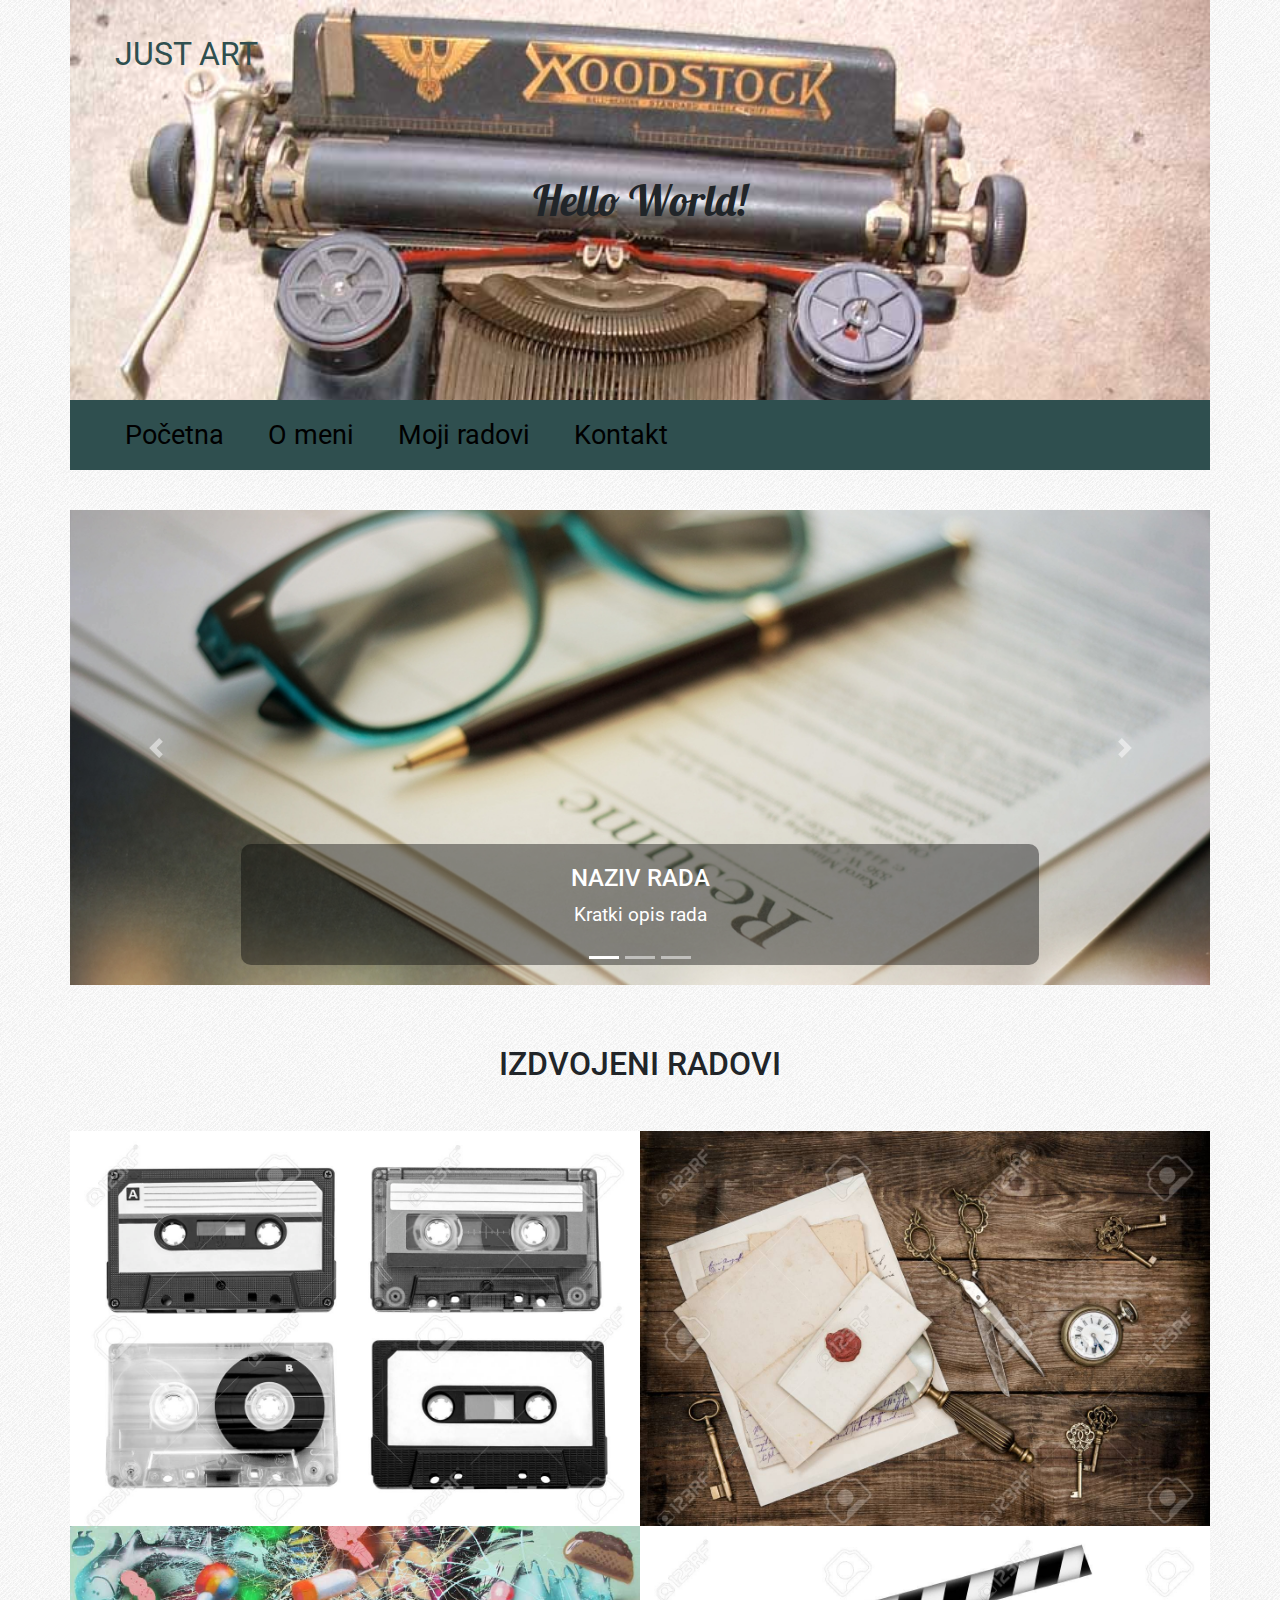
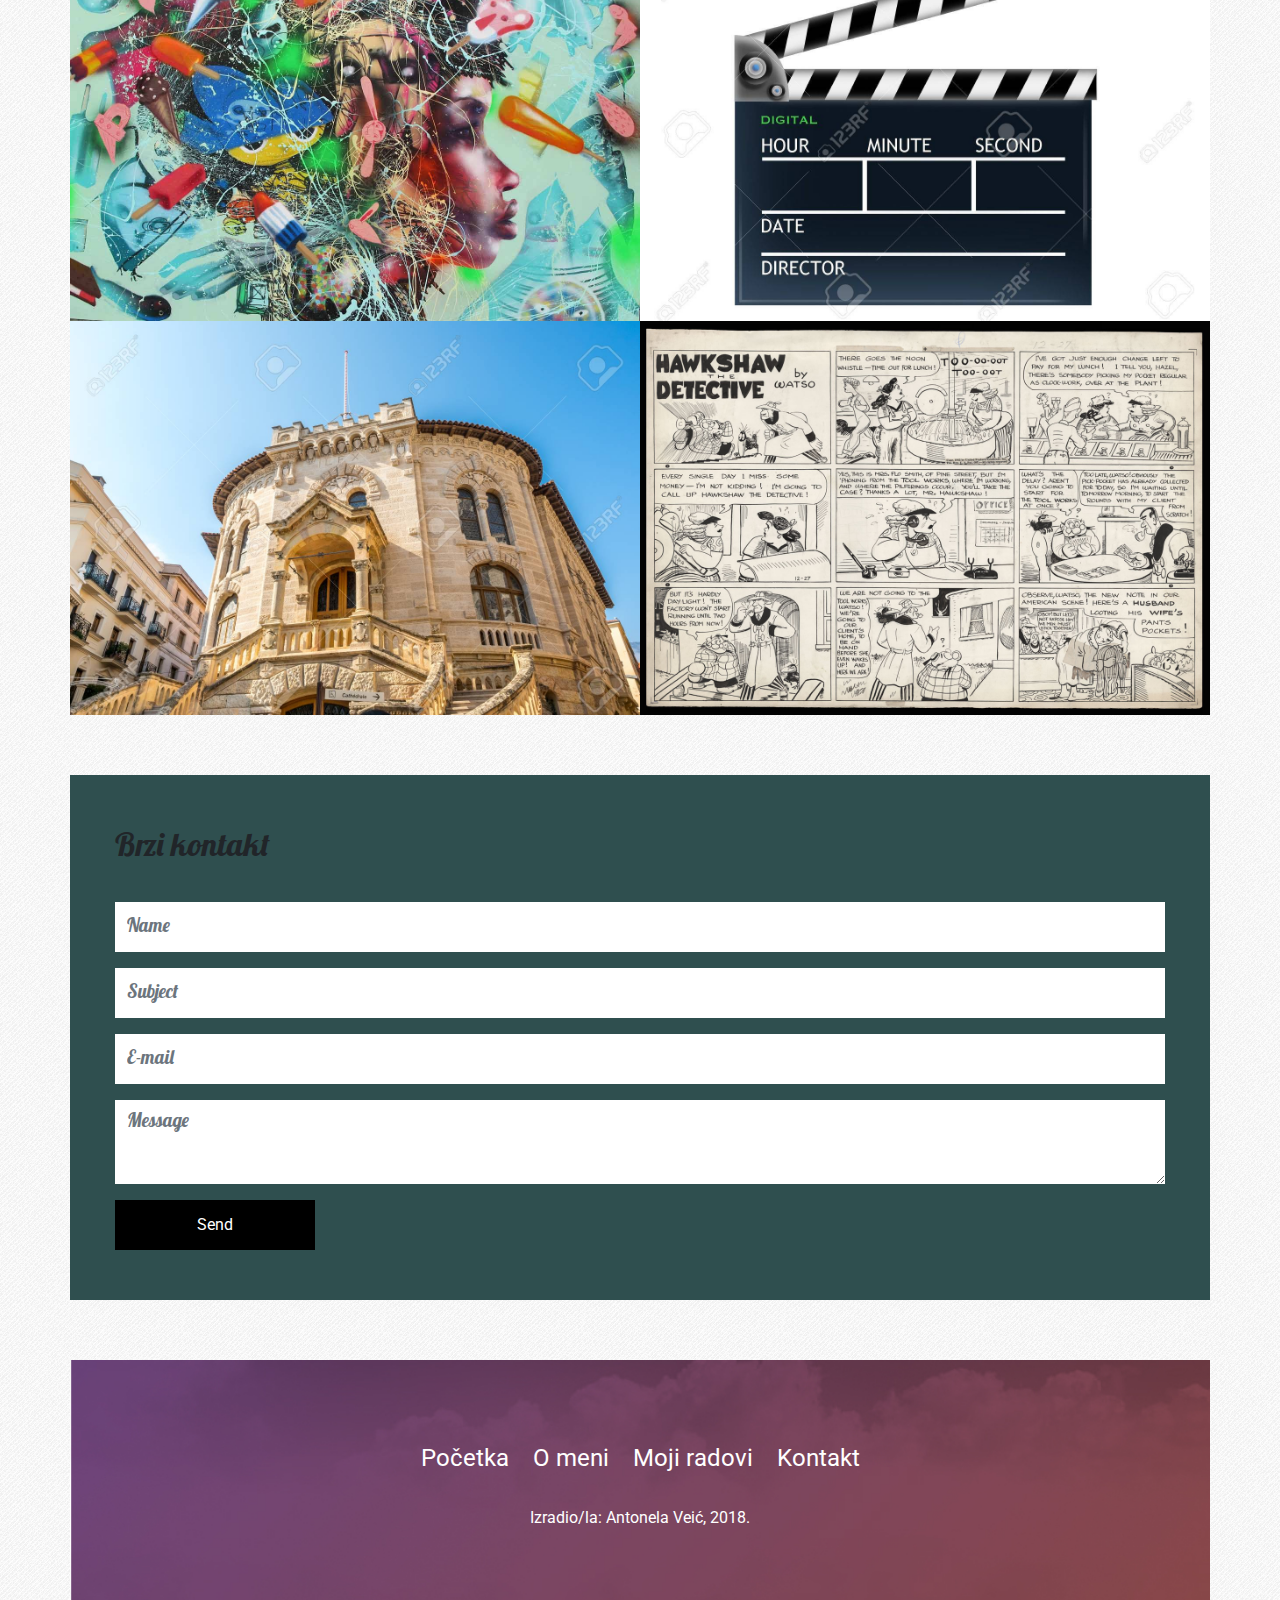
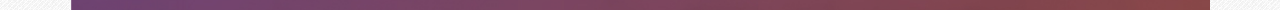
<file: index.html>
<!doctype html>
<html lang="hr">
	<head>
		<meta charset="utf-8">
		<meta name="viewport" content="width=device-width, initial-scale=1, shrink-to-fit=no">
		<title>Moj portfolio</title>
		<link rel="stylesheet" href="bootstrap/bootstrap.min.css">
		<link href="https://fonts.googleapis.com/css?family=Lobster|Roboto" rel="stylesheet">
		<link rel="stylesheet" href="https://use.fontawesome.com/releases/v5.5.0/css/all.css">
		<link rel="stylesheet" href="lightbox/css/lightbox.css">
		<link rel="stylesheet" href="style.css">
	</head>
	<body>
		<div class="container">
			<!-- ************** Zaglavlje / početak ************** -->
			<div class="row zaglavlje">
				<div class="col">
					<a href="index.html">Just art</a>
					<p>Hello World!</p>
				</div>
			</div>
			<!-- ************** Zaglavlje / kraj ************** -->

			<!-- ************** Navigacija / početak ************** -->
			<div class="row navigacija">
				<div class="col">
					<div class="hamburger">
						<span class="fas fa-bars"></span>
					</div>
					<ul class="main-menu">
						<li><a href="index.html">Početna</a></li>
						<li><a href="o_meni.html">O meni</a></li>
						<li><a href="moji_radovi.html">Moji radovi</a></li>
						<li><a href="kontakt.html">Kontakt</a></li>
					</ul>
				</div>
			</div>
			<!-- ************** Navigacija / kraj ************** -->

			<!-- ************** Carousel / početak ************** -->
			<div class="row slider">
				<div class="col">
					<div id="carouselIndicators" class="carousel slide carousel-fade" data-ride="carousel">
						<ol class="carousel-indicators">
							<!-- ************** Indikatori / početak ************** -->
							<li data-target="#carouselIndicators" data-slide-to="0" class="active"></li>
							<li data-target="#carouselIndicators" data-slide-to="1"></li>
							<li data-target="#carouselIndicators" data-slide-to="2"></li>
							<!-- ************** Indikatori / kraj ************** -->
						</ol>
						<div class="carousel-inner">
							<!-- ************** Slideovi / početak ************** -->
							<div class="carousel-item active">
								<img class="d-block w-100" src="slike/pisanje.jpg" alt="Prvi slide">
								<div class="carousel-caption d-none d-md-block">
									<h2>Naziv rada</h2>
									<p>Kratki opis rada</p>
								</div>
							</div>
							<div class="carousel-item">
								<img class="d-block w-100" src="slike/dnevnik.jpg" alt="Drugi slide">
								<div class="carousel-caption d-none d-md-block">
									<h2>Naziv rada</h2>
									<p>Kratki opis rada</p>
								</div>
							</div>
							<div class="carousel-item">
								<img class="d-block w-100" src="slike/knjiga.jpg" alt="Treći slide">
								<div class="carousel-caption d-none d-md-block">
									<h2>Naziv rada</h2>
									<p>Kratki opis rada</p>
								</div>
							</div>
							<!-- ************** Slideovi / kraj ************** -->
						</div>
						<a class="carousel-control-prev" href="#carouselIndicators" role="button" data-slide="prev">
							<span class="carousel-control-prev-icon" aria-hidden="true"></span>
						</a>
						<a class="carousel-control-next" href="#carouselIndicators" role="button" data-slide="next">
							<span class="carousel-control-next-icon" aria-hidden="true"></span>
						</a>
					</div>
				</div>
			</div>
			<!-- ************** Carousel / kraj ************** -->

			<!-- ************** Galerija / početak ************** -->
			<div class="row galerija">
				<div class="col-12">
					<h1>Izdvojeni radovi</h1>
				</div>

				<!-- ************** Prva slika / početak ************** -->
				<div class="col-12 col-md-6 slika">
					<div class="maska">
						<p>
							<a href="slike/glazba.jpg" data-lightbox="galerija" class="naziv-rada">Prvi rad</a>
							<a href="" class="kategorija">Glazba</a>
						</p>
					</div>
					<img src="slike/glazba.jpg" class="img-fluid">
				</div>
				<!-- ************** Prva slika / kraj ************** -->

				<!-- ************** Druga slika / početak ************** -->
				<div class="col-12 col-md-6 slika">
					<div class="maska">
						<p>
							<a href="slike/velika.jpg" data-lightbox="galerija" class="naziv-rada">Drugi rad</a>
							<a href="" class="kategorija">Književnost</a>
						</p>
					</div>
					<img src="slike/velika.jpg" class="img-fluid">
				</div>
				<!-- ************** Druga slika / kraj ************** -->

				<!-- ************** Treća slika / početak ************** -->
				<div class="col-12 col-md-6 slika">
					<div class="maska">
						<p>
							<a href="slike/paint.jpg" data-lightbox="galerija" class="naziv-rada">Treći rad</a>
							<a href="" class="kategorija">Slikarstvo</a>
						</p>
					</div>
					<img src="slike/paint.jpg" class="img-fluid">
				</div>
				<!-- ************** Treća slika / kraj ************** -->


				<!-- ************** Četvrta slika / početak ************** -->
				<div class="col-12 col-md-6 slika">
					<div class="maska">
						<p>
							<a href="slike/movie.jpg" data-lightbox="galerija" class="naziv-rada">Četvrti rad</a>
							<a href="" class="kategorija">Film</a>
						</p>
					</div>
					<img src="slike/movie.jpg" class="img-fluid">
				</div>
				<!-- ************** Četvrta slika / kraj ************** -->

				<!-- ************** Peta slika / početak ************** -->
				<div class="col-12 col-md-6 slika">
					<div class="maska">
						<p>
							<a href="slike/arh.jpg" data-lightbox="galerija" class="naziv-rada">Peti rad</a>
							<a href="" class="kategorija">Arhitektura</a>
						</p>
					</div>
					<img src="slike/arh.jpg" class="img-fluid">
				</div>
				<!-- ************** Peta slika / kraj ************** -->

				<!-- ************** Šesta slika / početak ************** -->
				<div class="col-12 col-md-6 slika">
					<div class="maska">
						<p>
							<a href="slike/com.jpg" data-lightbox="galerija" class="naziv-rada">Šesti rad</a>
							<a href="" class="kategorija">Strip</a>
						</p>
					</div>
					<img src="slike/com.jpg" class="img-fluid">
				</div>
				<!-- ************** Šesta slika / kraj ************** -->
			</div>
			<!-- ************** Galerija / kraj ************** -->

			<!-- ************** Kontakt / početak ************** -->
			<div class="row kontakt">
				<div class="col">
					<h1>Brzi kontakt</h1>
					<form action="" method="post">
						<div class="form-group">
							<input type="text" class="form-control" id="name" placeholder="Name">
						</div>
						<div class="form-group">
							<input type="text" class="form-control" id="subject" placeholder="Subject">
						</div>
						<div class="form-group">
							<input type="email" class="form-control" id="e-mail" placeholder="E-mail">
						</div>
						<div class="form-group">
							<textarea class="form-control" id="message" rows="3" placeholder="Message"></textarea>
						</div>
						<button type="submit" class="btn btn-primary">Send</button>
					</form>
				</div>
			</div>
			<!-- ************** Kontakt / kraj ************** -->

			<!-- ************** Footer / početak ************** -->
			<div class="row footer">
				<div class="col">
					<div class="footer-content">
						<ul>
							<li><a href="index.html">Početka</a></li>
							<li><a href="o_meni.html">O meni</a></li>
							<li><a href="moji_radovi.html">Moji radovi</a></li>
							<li><a href="kontakt.html">Kontakt</a></li>
						</ul>
						<p>Izradio/la: Antonela Veić, 2018.</p>
					</div>
				</div>
			</div>
			<!-- ************** Footer / kraj ************** -->
		</div>
		<script src="bootstrap/jquery.min.js"></script>
		<script src="bootstrap/popper.min.js"></script>
		<script src="bootstrap/bootstrap.min.js"></script>
		<script src="lightbox/js/lightbox.js"></script>
		<script>
			$('.hamburger').click(function(){
				$('.main-menu').slideToggle();
			});
		</script>
	</body>
</html>
</file>
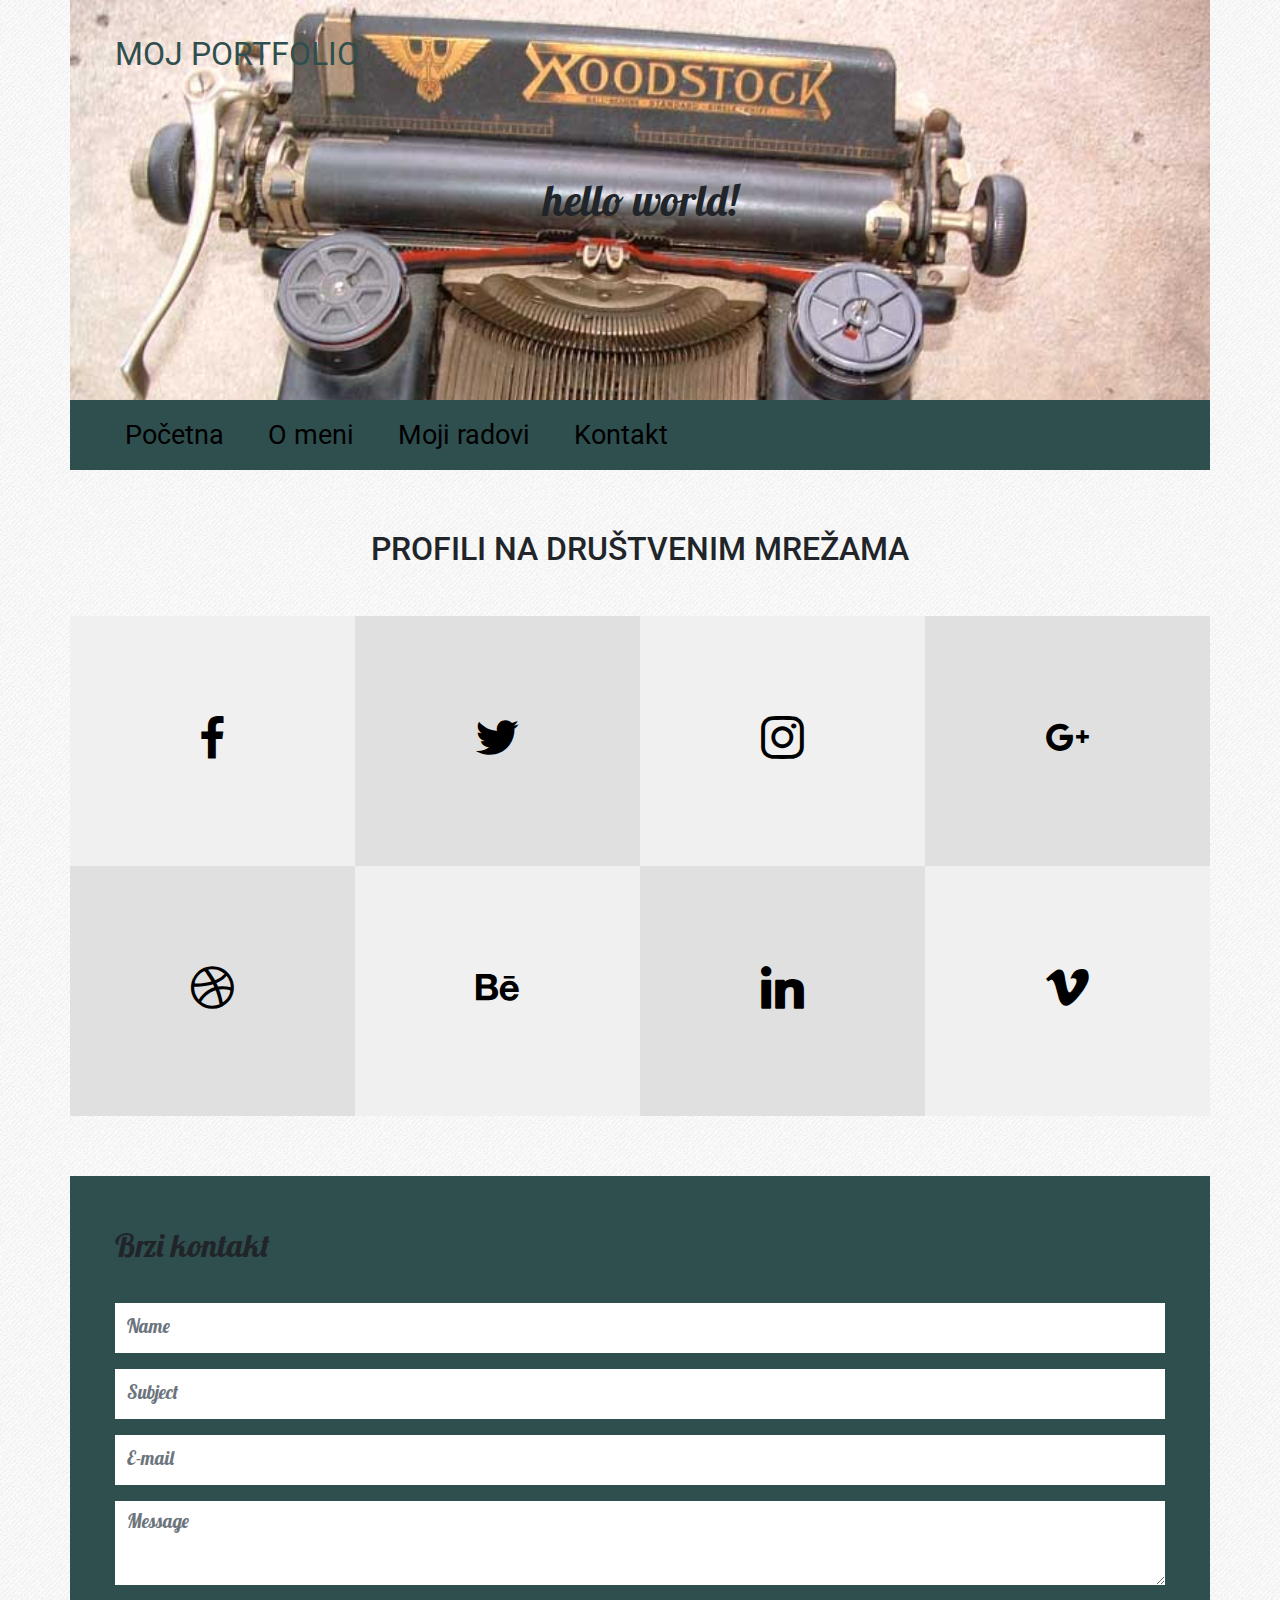
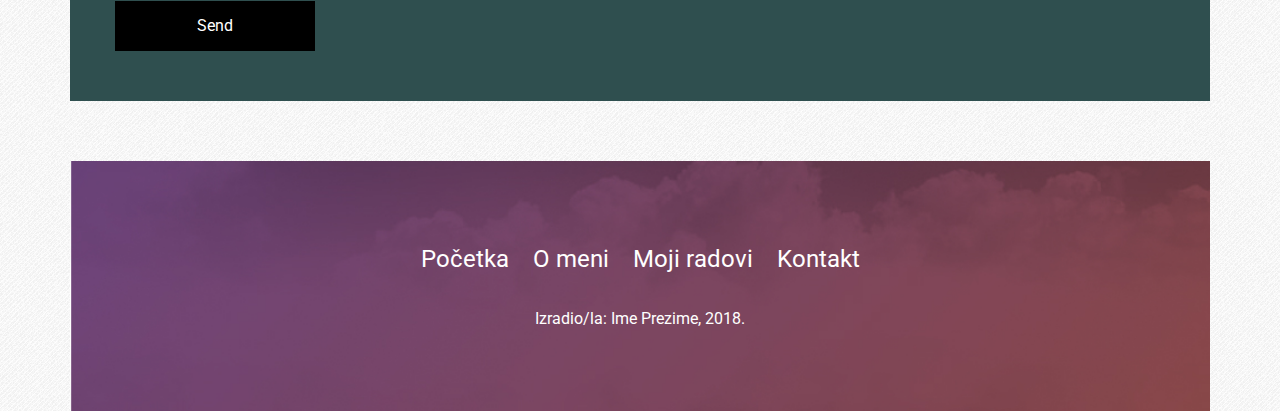
<file: kontakt.html>
<!doctype html>
<html lang="hr">
	<head>
		<meta charset="utf-8">
		<meta name="viewport" content="width=device-width, initial-scale=1, shrink-to-fit=no">
		<title>Moj portfolio</title>
		<link rel="stylesheet" href="bootstrap/bootstrap.min.css">		
		<link href="https://fonts.googleapis.com/css?family=Lobster|Roboto" rel="stylesheet">
		<link rel="stylesheet" href="https://use.fontawesome.com/releases/v5.5.0/css/all.css">
		<link rel="stylesheet" href="lightbox/css/lightbox.css">
		<link rel="stylesheet" href="socicon/style.css">
		<link rel="stylesheet" href="style.css">
	</head>
	<body>
		<div class="container">			
			<!-- ************** Zaglavlje / početak ************** -->
			<div class="row zaglavlje">
				<div class="col">
					<a href="index.html">Moj portfolio</a>
					<p>hello world!</p>
				</div>
			</div>
			<!-- ************** Zaglavlje / kraj ************** -->
			
			<!-- ************** Navigacija / početak ************** -->
			<div class="row navigacija">
				<div class="col">
					<div class="hamburger">
						<span class="fas fa-bars"></span>
					</div>
					<ul class="main-menu">
						<li><a href="index.html">Početna</a></li>
						<li><a href="o_meni.html">O meni</a></li>
						<li><a href="moji_radovi.html">Moji radovi</a></li>
						<li><a href="kontakt.html">Kontakt</a></li>
					</ul>
				</div>
			</div>
			<!-- ************** Navigacija / kraj ************** -->

			<!-- ************** Društvene mreže / početak ************** -->			
			<div class="row social-profiles">
				<div class="col-12">
					<h1>Profili na društvenim mrežama</h1>
				</div>
				<div class="col-md-3 social-profile svijetlo-siva"><p><a href="#"><span class="socicon-facebook"></span></a></p></div>			
				<div class="col-md-3 social-profile tamno-siva"><p><a href="#"><span class="socicon-twitter"></span></a></p></div>			
				<div class="col-md-3 social-profile svijetlo-siva"><p><a href="#"><span class="socicon-instagram"></span></a></p></div>
				<div class="col-md-3 social-profile tamno-siva"><p><a href="#"><span class="socicon-googleplus"></span></a></p></div>
				<div class="col-md-3 social-profile tamno-siva"><p><a href="#"><span class="socicon-dribbble"></span></a></p></div>		
				<div class="col-md-3 social-profile svijetlo-siva"><p><a href="#"><span class="socicon-behance"></span></a></p></div>			
				<div class="col-md-3 social-profile tamno-siva"><p><a href="#"><span class="socicon-linkedin"></span></a></p></div>
				<div class="col-md-3 social-profile svijetlo-siva"><p><a href="#"><span class="socicon-vimeo"></span></a></p></div>			
			</div>
			
			<!-- ************** Društvene mreže / kraj ************** -->
			
			<!-- ************** Kontakt / početak ************** -->
			<div class="row kontakt">
				<div class="col">
					<h1>Brzi kontakt</h1>
					<form action="" method="post">
						<div class="form-group">							
							<input type="text" class="form-control" id="name" placeholder="Name">
						</div>
						<div class="form-group">							
							<input type="text" class="form-control" id="subject" placeholder="Subject">
						</div>	
						<div class="form-group">							
							<input type="email" class="form-control" id="e-mail" placeholder="E-mail">
						</div>				
						<div class="form-group">
							<textarea class="form-control" id="message" rows="3" placeholder="Message"></textarea>
						</div>
						<button type="submit" class="btn btn-primary">Send</button>
					</form>
				</div>
			</div>
			<!-- ************** Kontakt / kraj ************** -->
		
			<!-- ************** Footer / početak ************** -->
			<div class="row footer">
				<div class="col">
					<div class="footer-content">
						<ul>
							<li><a href="index.html">Početka</a></li>
							<li><a href="o_meni.html">O meni</a></li>
							<li><a href="moji_radovi.html">Moji radovi</a></li>
							<li><a href="kontakt.html">Kontakt</a></li>
						</ul>
						<p>Izradio/la: Ime Prezime, 2018.</p>
					</div>
				</div>
			</div>
			<!-- ************** Footer / kraj ************** -->
		</div>
		<script src="bootstrap/jquery.min.js"></script>
		<script src="bootstrap/popper.min.js"></script>
		<script src="bootstrap/bootstrap.min.js"></script>
		<script src="lightbox/js/lightbox.js"></script>
		<script>
			$('.hamburger').click(function(){
				$('.main-menu').slideToggle();
			});
		</script>
	</body>
</html>
</file>
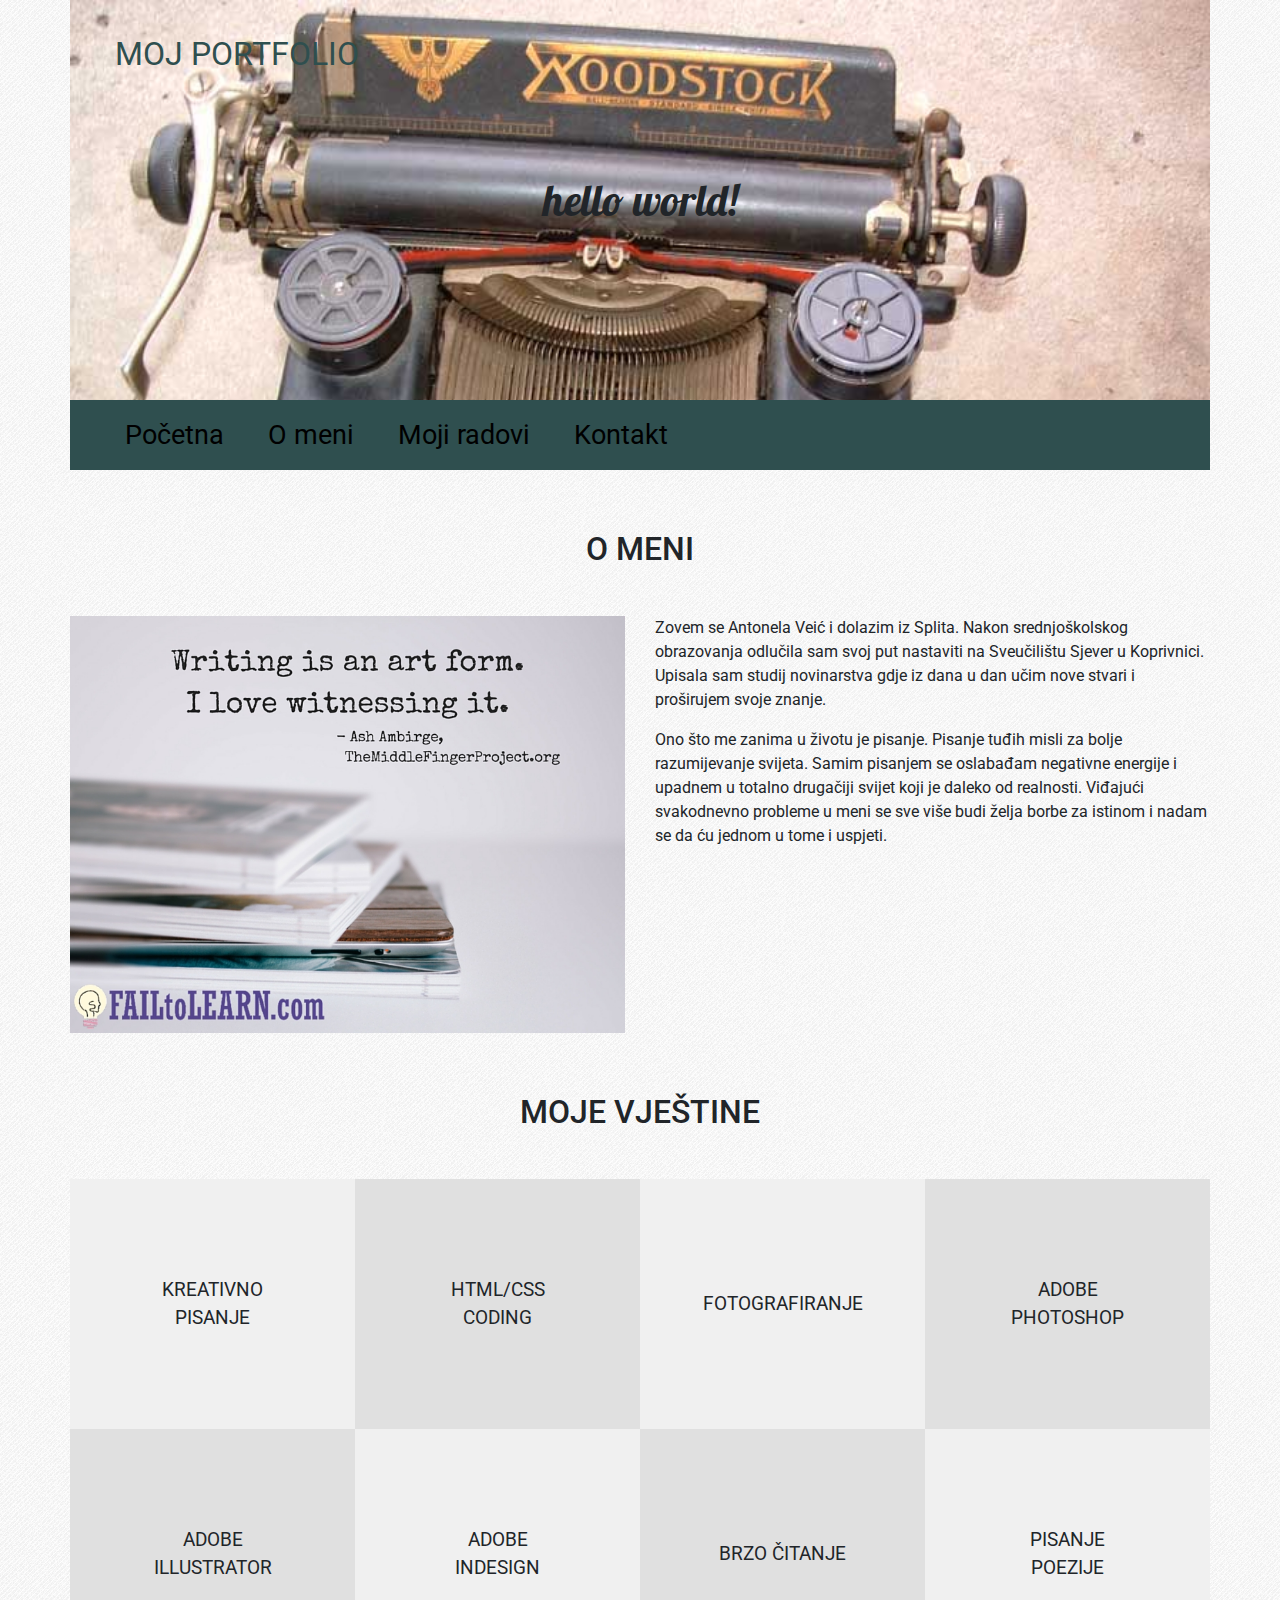
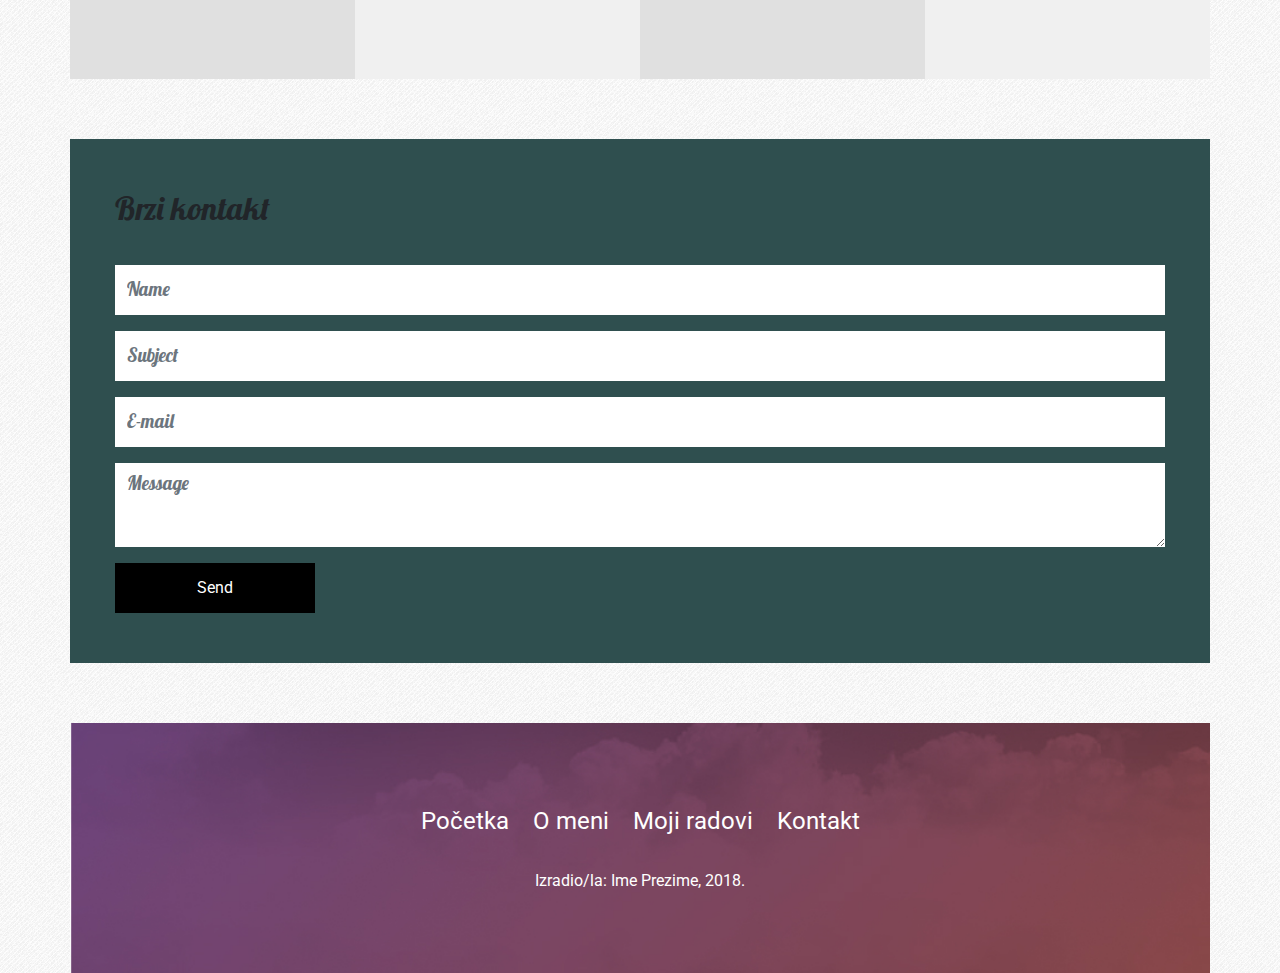
<file: o_meni.html>
<!doctype html>
<html lang="hr">
	<head>
		<meta charset="utf-8">
		<meta name="viewport" content="width=device-width, initial-scale=1, shrink-to-fit=no">
		<title>Moj portfolio</title>
		<link rel="stylesheet" href="bootstrap/bootstrap.min.css">
		<link href="https://fonts.googleapis.com/css?family=Lobster|Roboto" rel="stylesheet">
		<link rel="stylesheet" href="https://use.fontawesome.com/releases/v5.5.0/css/all.css">
		<link rel="stylesheet" href="lightbox/css/lightbox.css">
		<link rel="stylesheet" href="style.css">
	</head>
	<body>
		<div class="container">
			<!-- ************** Zaglavlje / početak ************** -->
			<div class="row zaglavlje">
				<div class="col">
					<a href="index.html">Moj portfolio</a>
					<p>hello world!</p>
				</div>
			</div>
			<!-- ************** Zaglavlje / kraj ************** -->

			<!-- ************** Navigacija / početak ************** -->
			<div class="row navigacija">
				<div class="col">
					<div class="hamburger">
						<span class="fas fa-bars"></span>
					</div>
					<ul class="main-menu">
						<li><a href="index.html">Početna</a></li>
						<li><a href="o_meni.html">O meni</a></li>
						<li><a href="moji_radovi.html">Moji radovi</a></li>
						<li><a href="kontakt.html">Kontakt</a></li>
					</ul>
				</div>
			</div>
			<!-- ************** Navigacija / kraj ************** -->

			<!-- ************** O meni / početak ************** -->

			<div class="row o-meni">
				<div class="col-12">
					<h1>O meni</h1>
				</div>
				<div class="row">
					<div class="col-md-6">
						<img src="slike/jas.jpg" class="img-fluid">
					</div>
					<div class="col-md-6">
						<p>Zovem se Antonela Veić i dolazim iz Splita. Nakon srednjoškolskog obrazovanja odlučila sam svoj put nastaviti na Sveučilištu Sjever u Koprivnici. Upisala sam studij novinarstva gdje iz dana u dan učim nove stvari i proširujem svoje znanje.</p>
						<p>Ono što me zanima u životu je pisanje. Pisanje tuđih misli za bolje razumijevanje svijeta. Samim pisanjem se oslabađam negativne energije i upadnem u totalno drugačiji svijet koji je daleko od realnosti. Viđajući svakodnevno probleme u meni se sve više budi želja borbe za istinom i nadam se da ću jednom u tome i uspjeti.</p>
					</div>
				</div>
			</div>

			<div class="row vjestine">
				<div class="col-12">
					<h1>Moje vještine</h1>
				</div>
				<div class="col-md-3 vjestina svijetlo-siva"><p>Kreativno pisanje</p></div>
				<div class="col-md-3 vjestina tamno-siva"><p>HTML/CSS Coding</p></div>
				<div class="col-md-3 vjestina svijetlo-siva"><p>Fotografiranje</p></div>
				<div class="col-md-3 vjestina tamno-siva"><p>Adobe Photoshop</p></div>
				<div class="col-md-3 vjestina tamno-siva"><p>Adobe Illustrator</p></div>
				<div class="col-md-3 vjestina svijetlo-siva"><p>Adobe InDesign</p></div>
				<div class="col-md-3 vjestina tamno-siva"><p>Brzo čitanje</p></div>
				<div class="col-md-3 vjestina svijetlo-siva"><p>Pisanje poezije</p></div>
			</div>

			<!-- ************** O meni / kraj ************** -->

			<!-- ************** Kontakt / početak ************** -->
			<div class="row kontakt">
				<div class="col">
					<h1>Brzi kontakt</h1>
					<form action="" method="post">
						<div class="form-group">
							<input type="text" class="form-control" id="name" placeholder="Name">
						</div>
						<div class="form-group">
							<input type="text" class="form-control" id="subject" placeholder="Subject">
						</div>
						<div class="form-group">
							<input type="email" class="form-control" id="e-mail" placeholder="E-mail">
						</div>
						<div class="form-group">
							<textarea class="form-control" id="message" rows="3" placeholder="Message"></textarea>
						</div>
						<button type="submit" class="btn btn-primary">Send</button>
					</form>
				</div>
			</div>
			<!-- ************** Kontakt / kraj ************** -->

			<!-- ************** Footer / početak ************** -->
			<div class="row footer">
				<div class="col">
					<div class="footer-content">
						<ul>
							<li><a href="index.html">Početka</a></li>
							<li><a href="o_meni.html">O meni</a></li>
							<li><a href="moji_radovi.html">Moji radovi</a></li>
							<li><a href="kontakt.html">Kontakt</a></li>
						</ul>
						<p>Izradio/la: Ime Prezime, 2018.</p>
					</div>
				</div>
			</div>
			<!-- ************** Footer / kraj ************** -->
		</div>
		<script src="bootstrap/jquery.min.js"></script>
		<script src="bootstrap/popper.min.js"></script>
		<script src="bootstrap/bootstrap.min.js"></script>
		<script src="lightbox/js/lightbox.js"></script>
		<script>
			$('.hamburger').click(function(){
				$('.main-menu').slideToggle();
			});
		</script>
	</body>
</html>
</file>
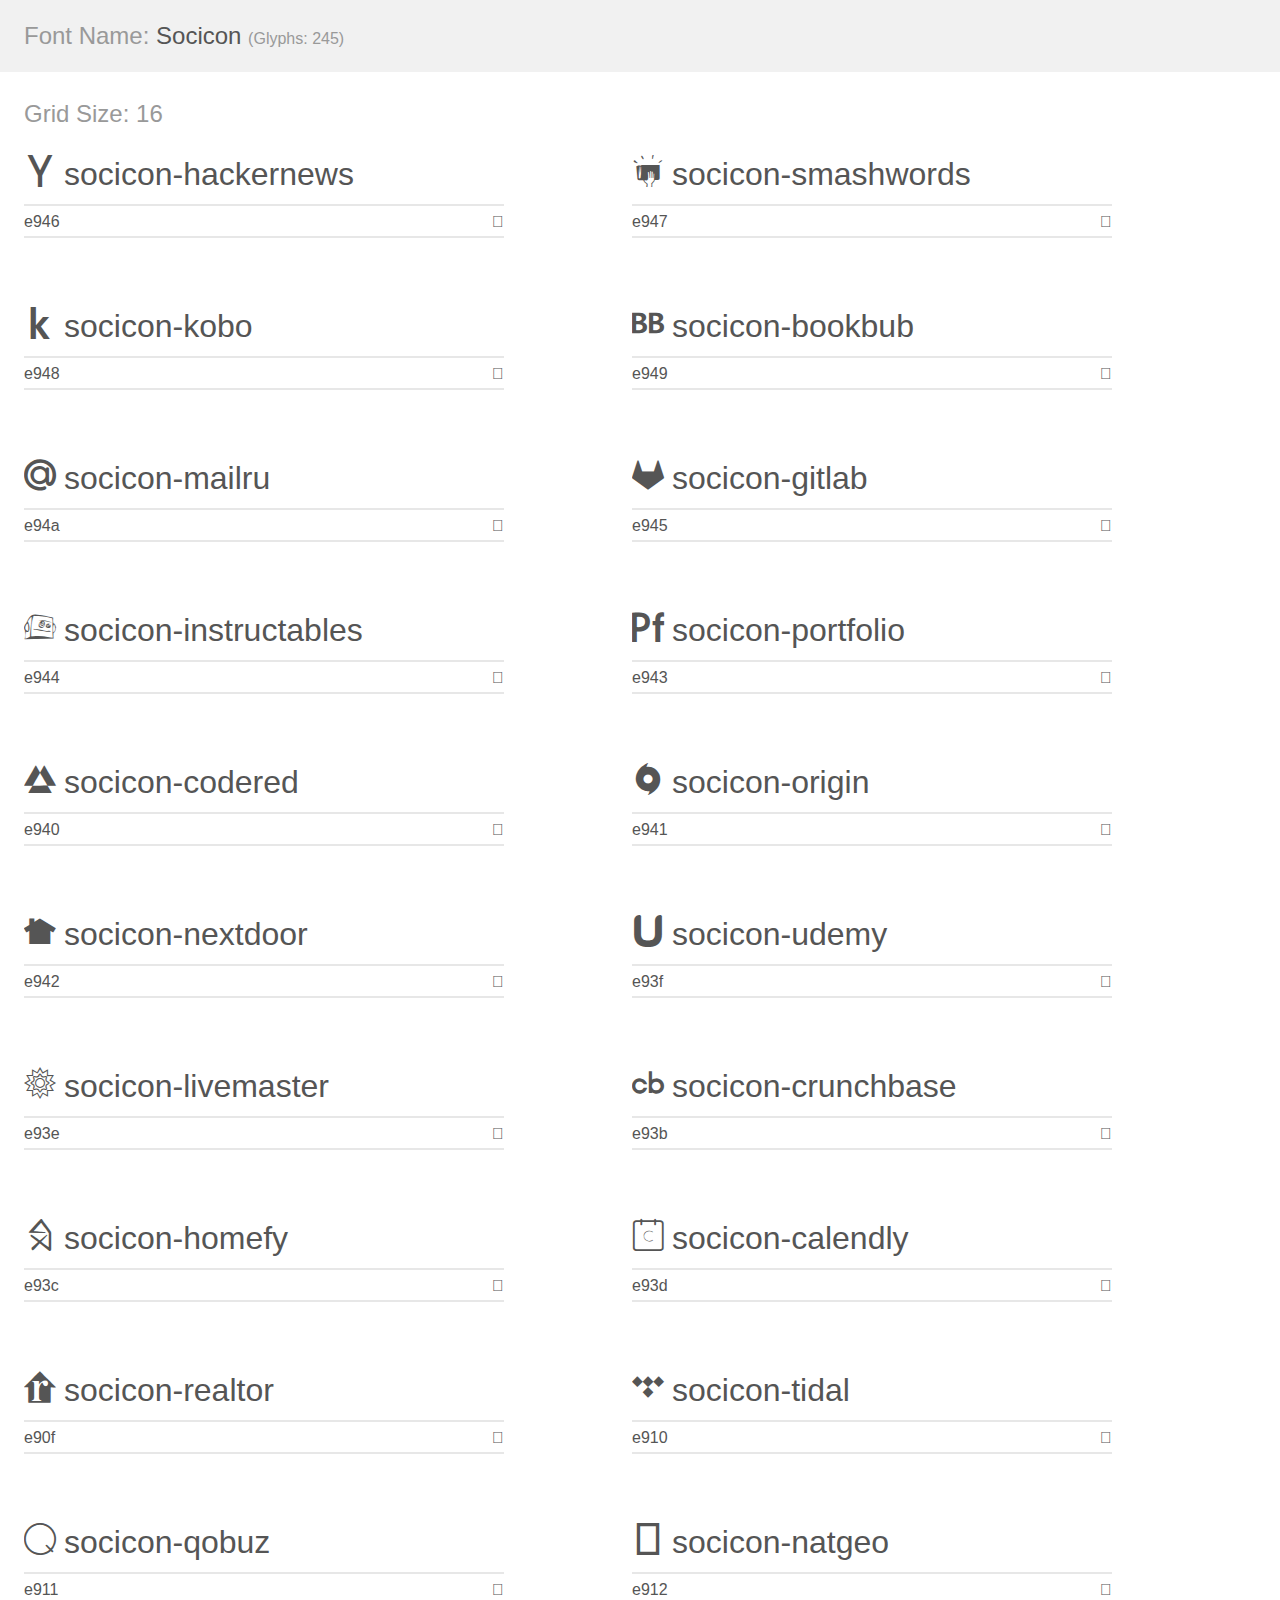
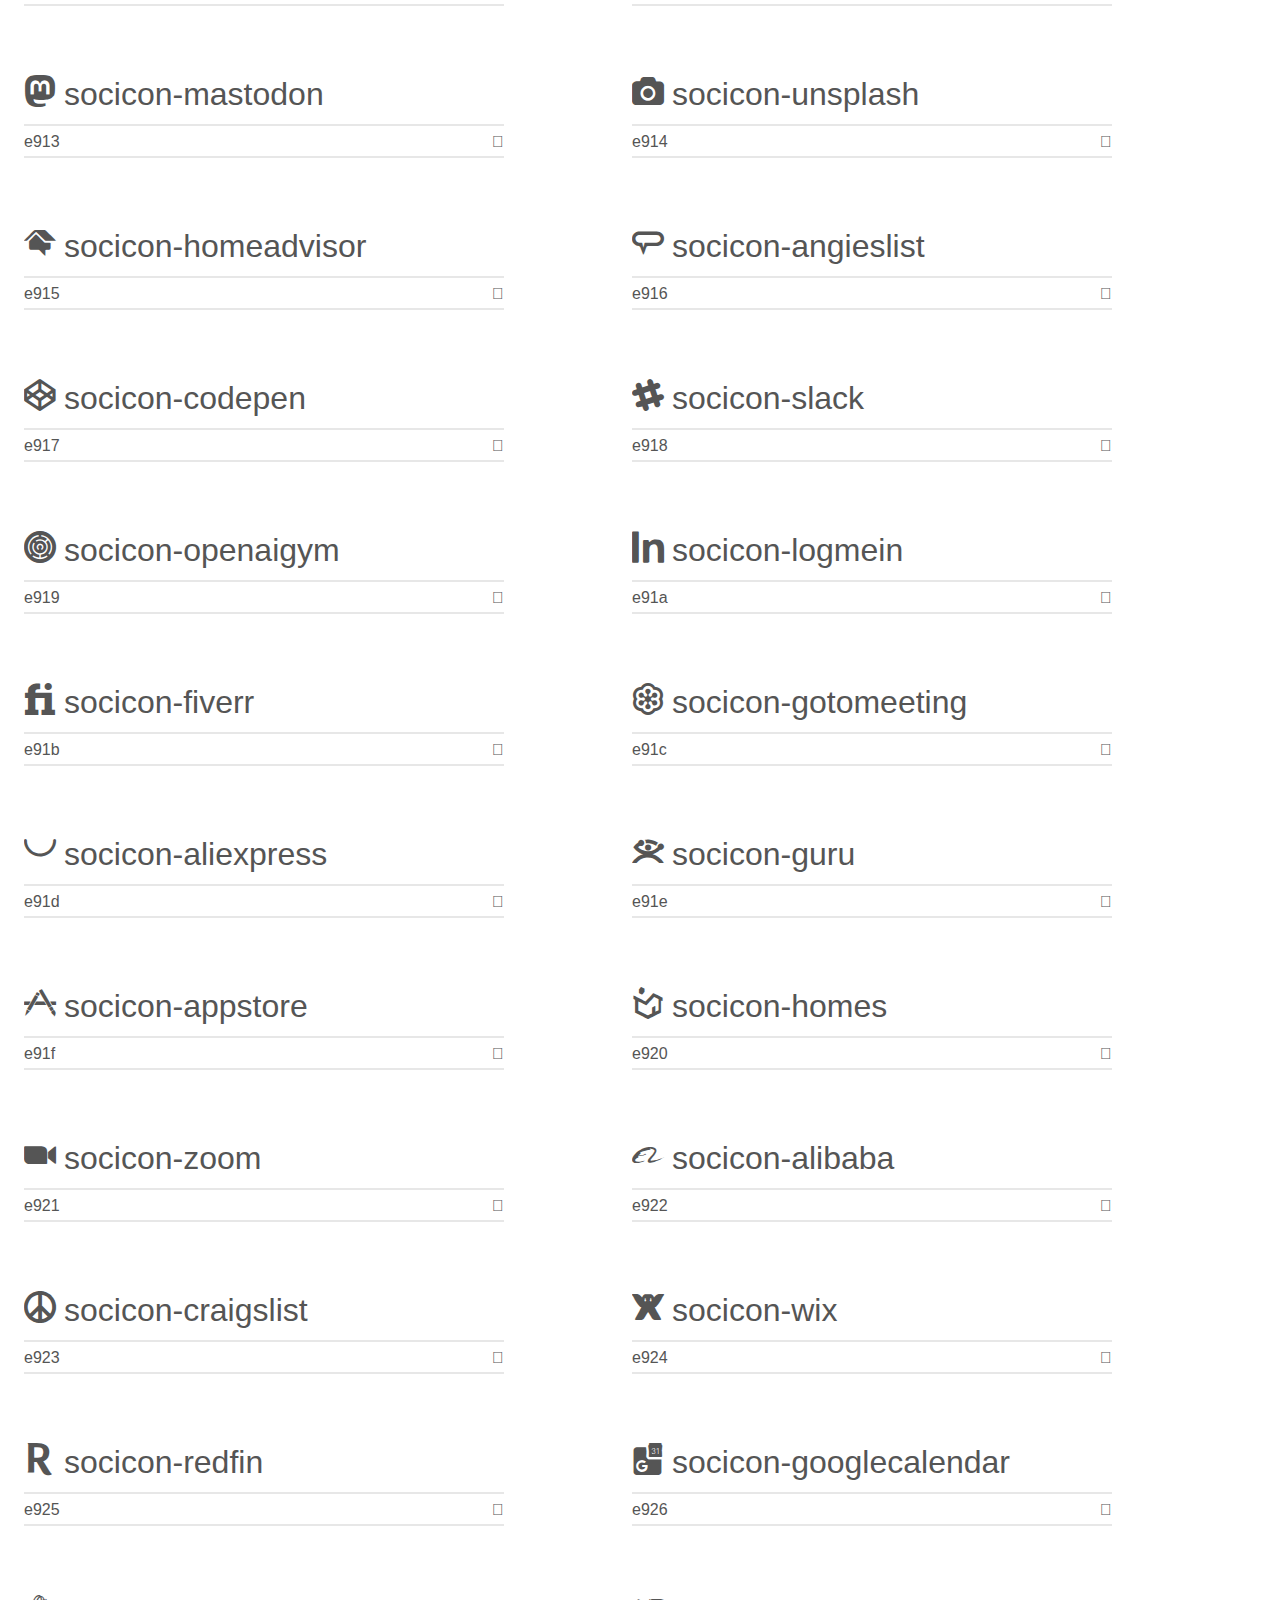
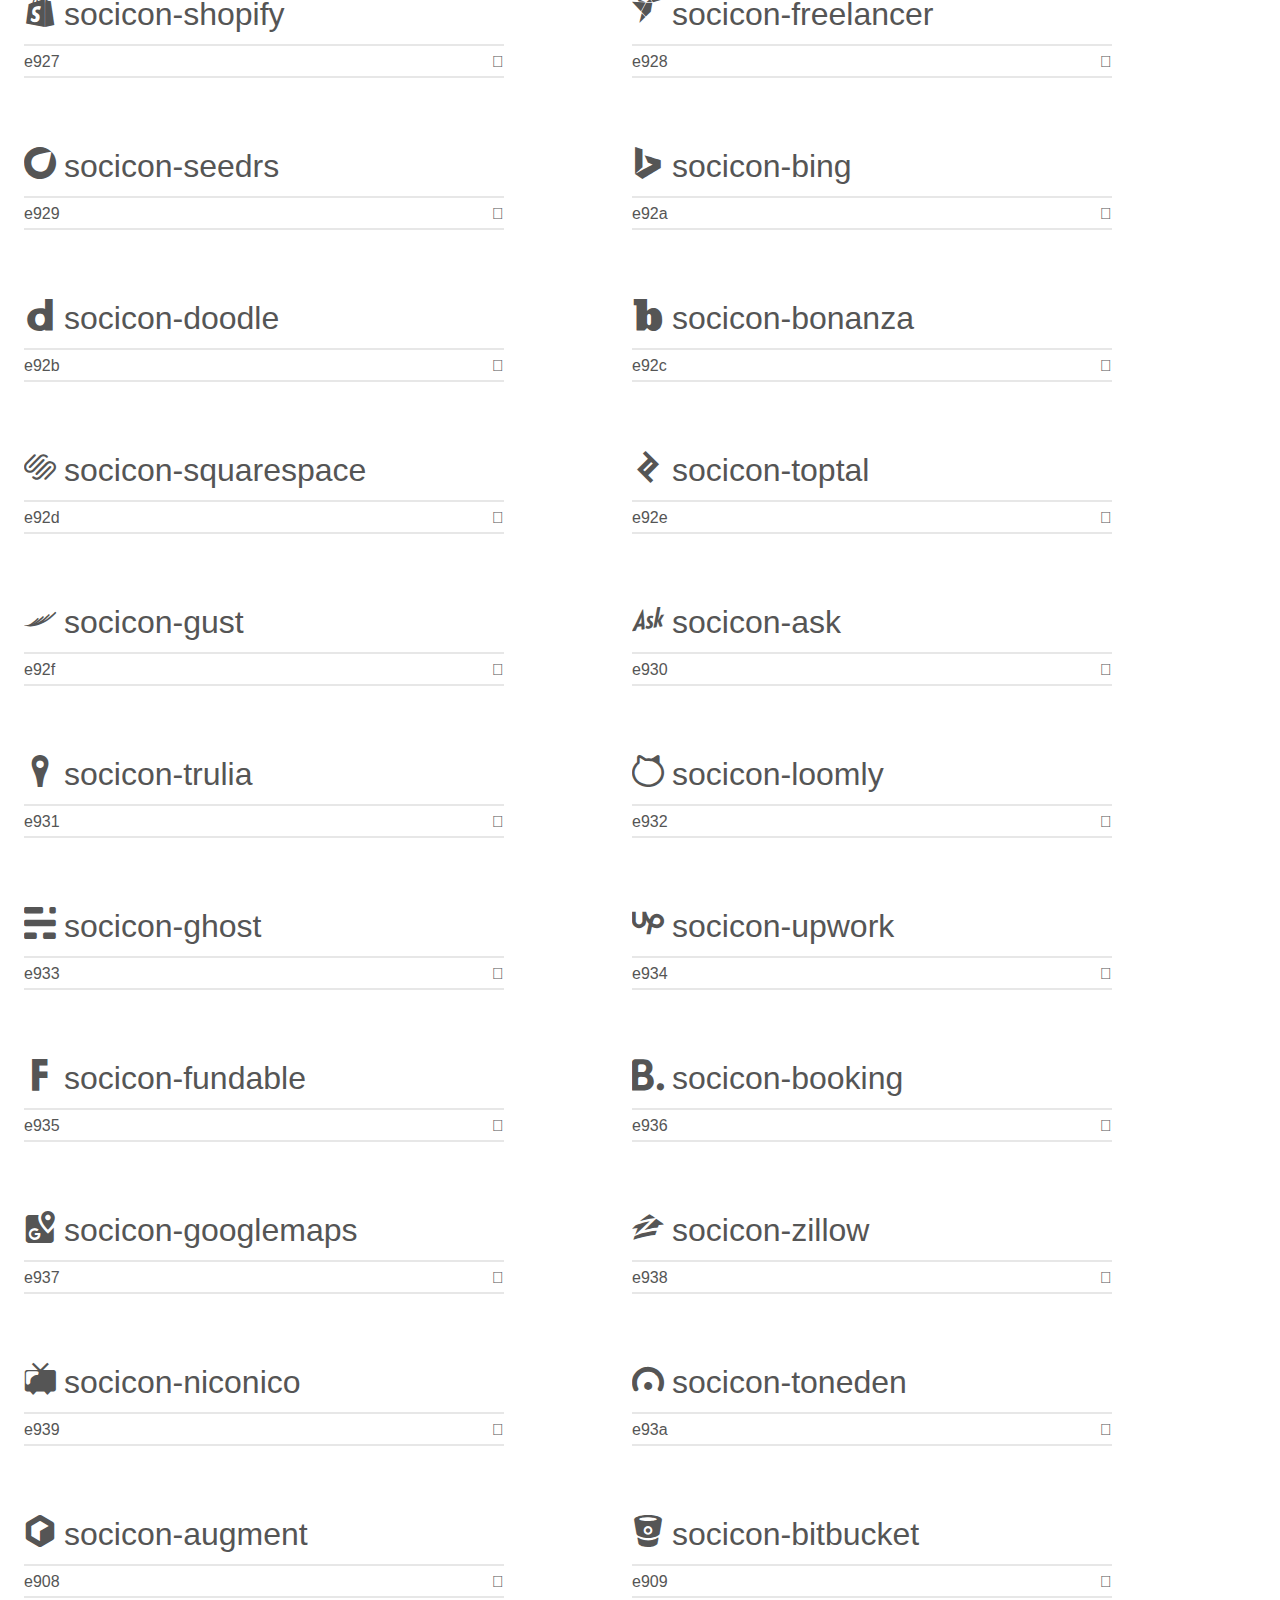
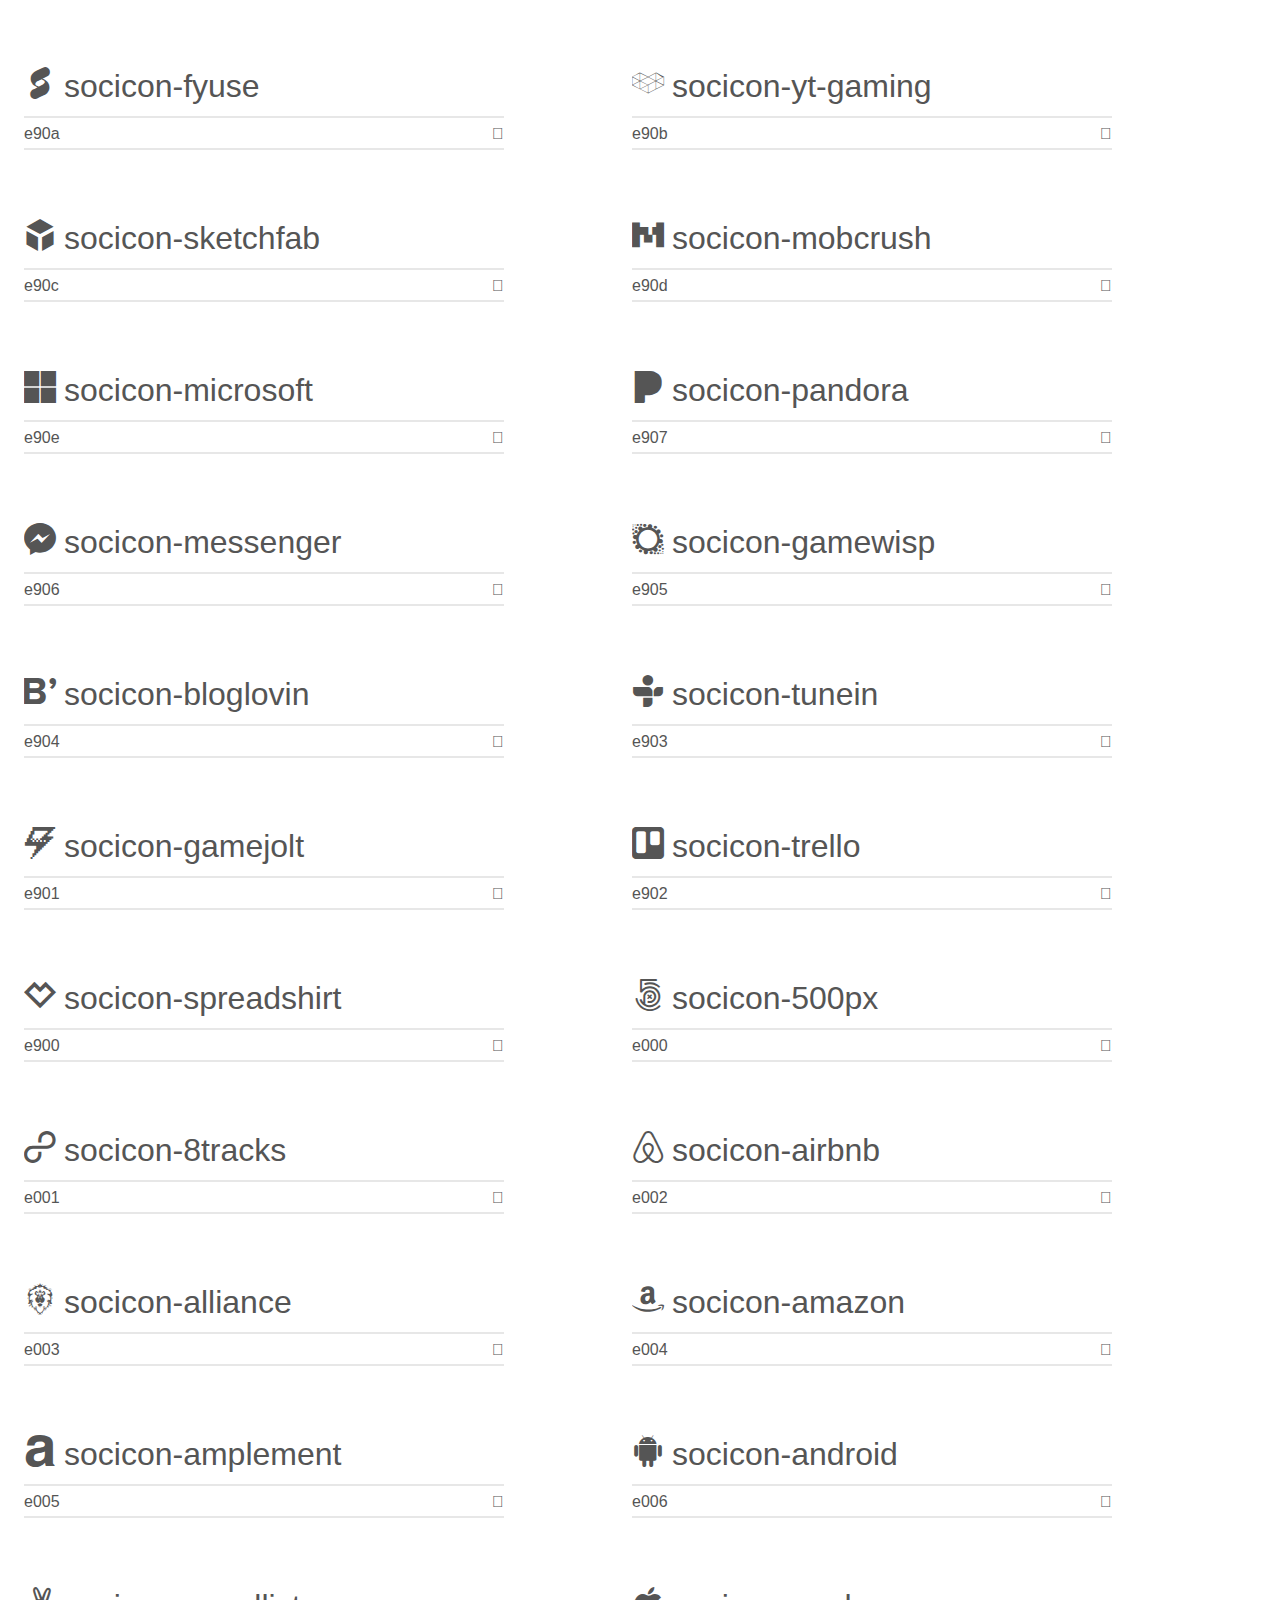
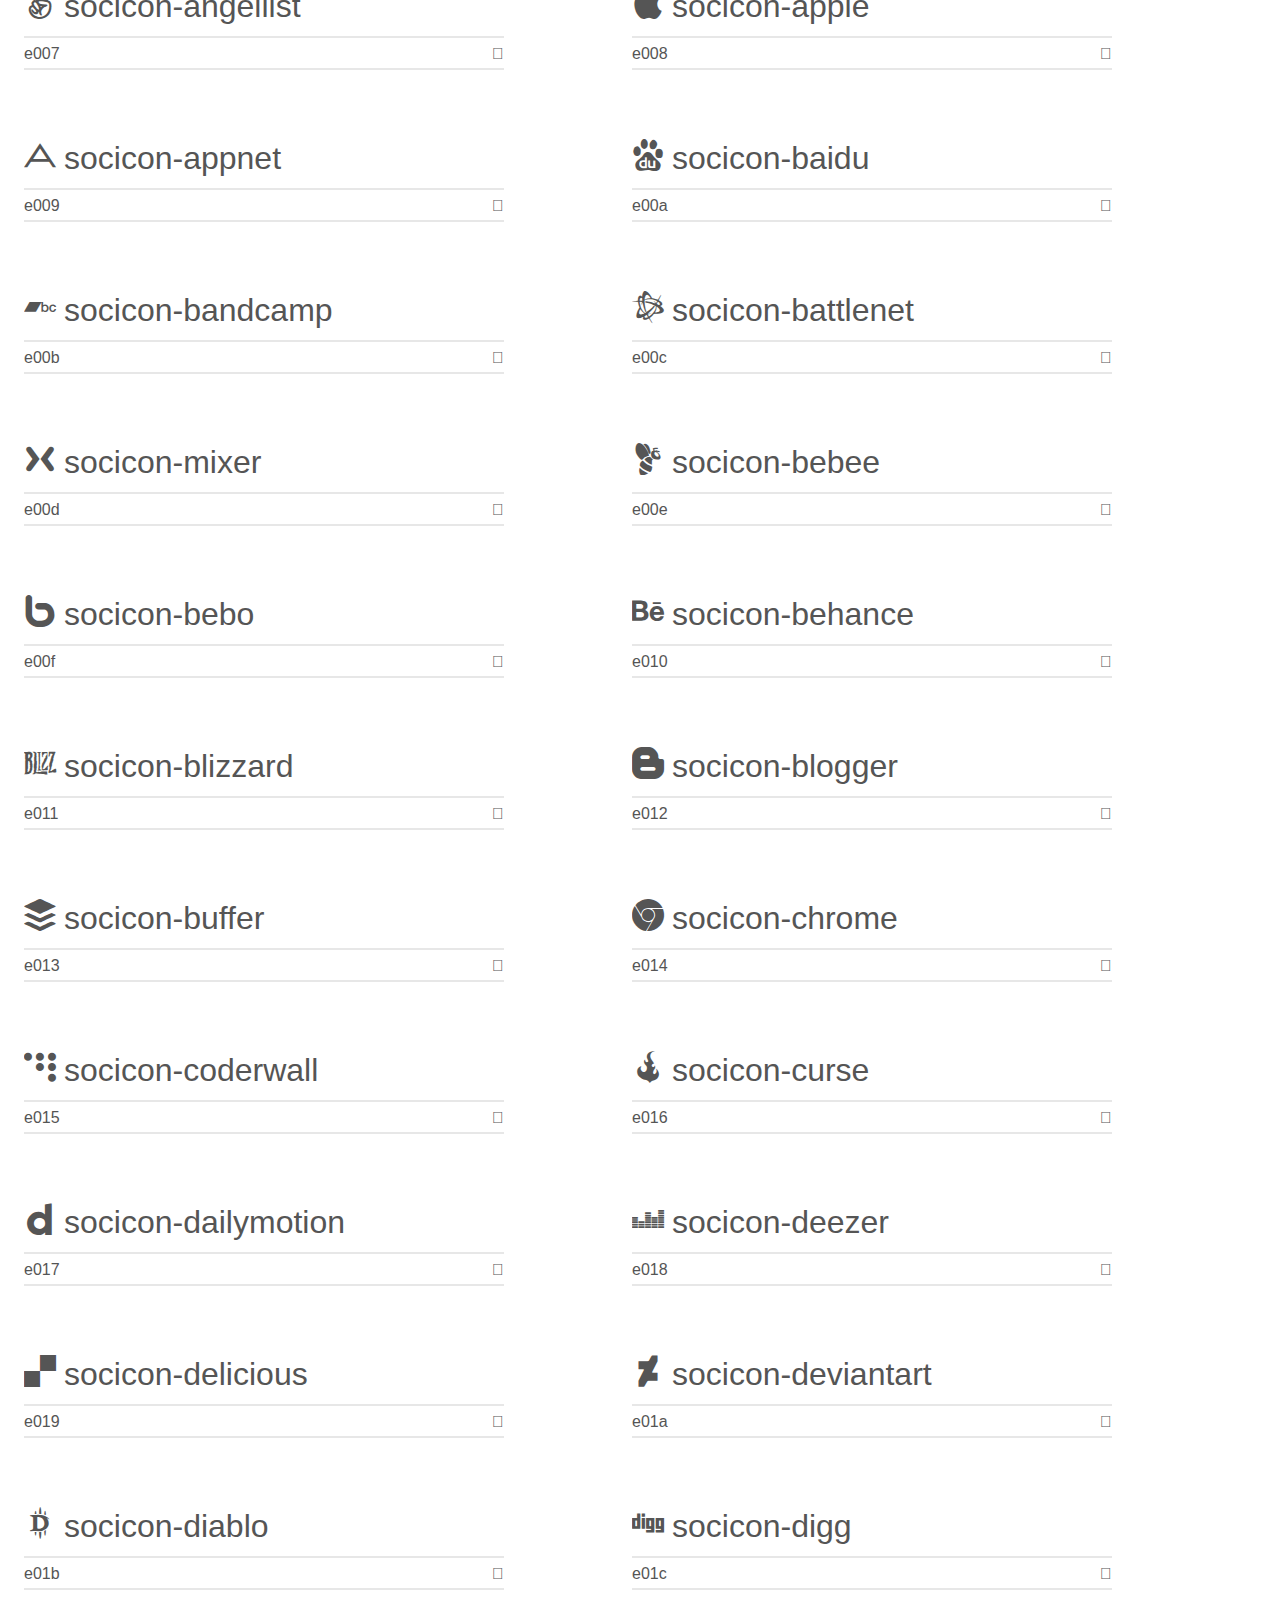
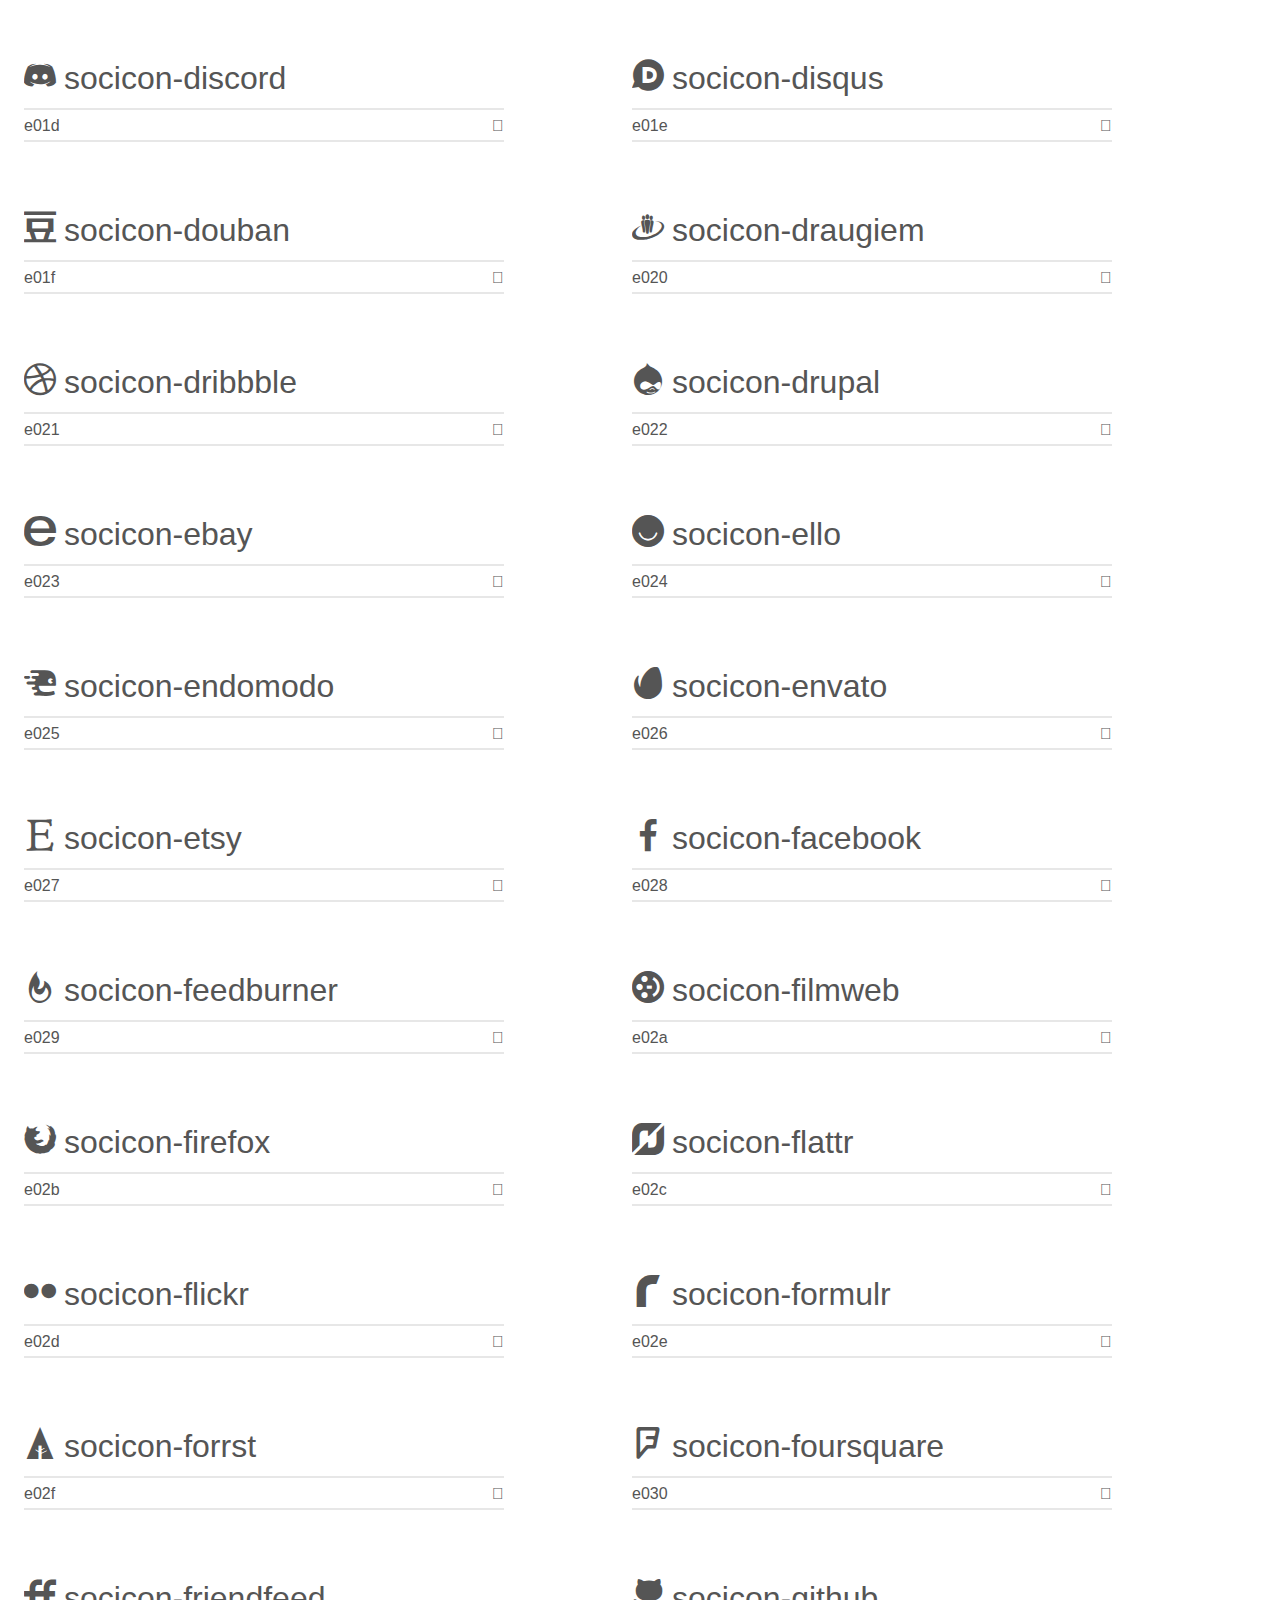
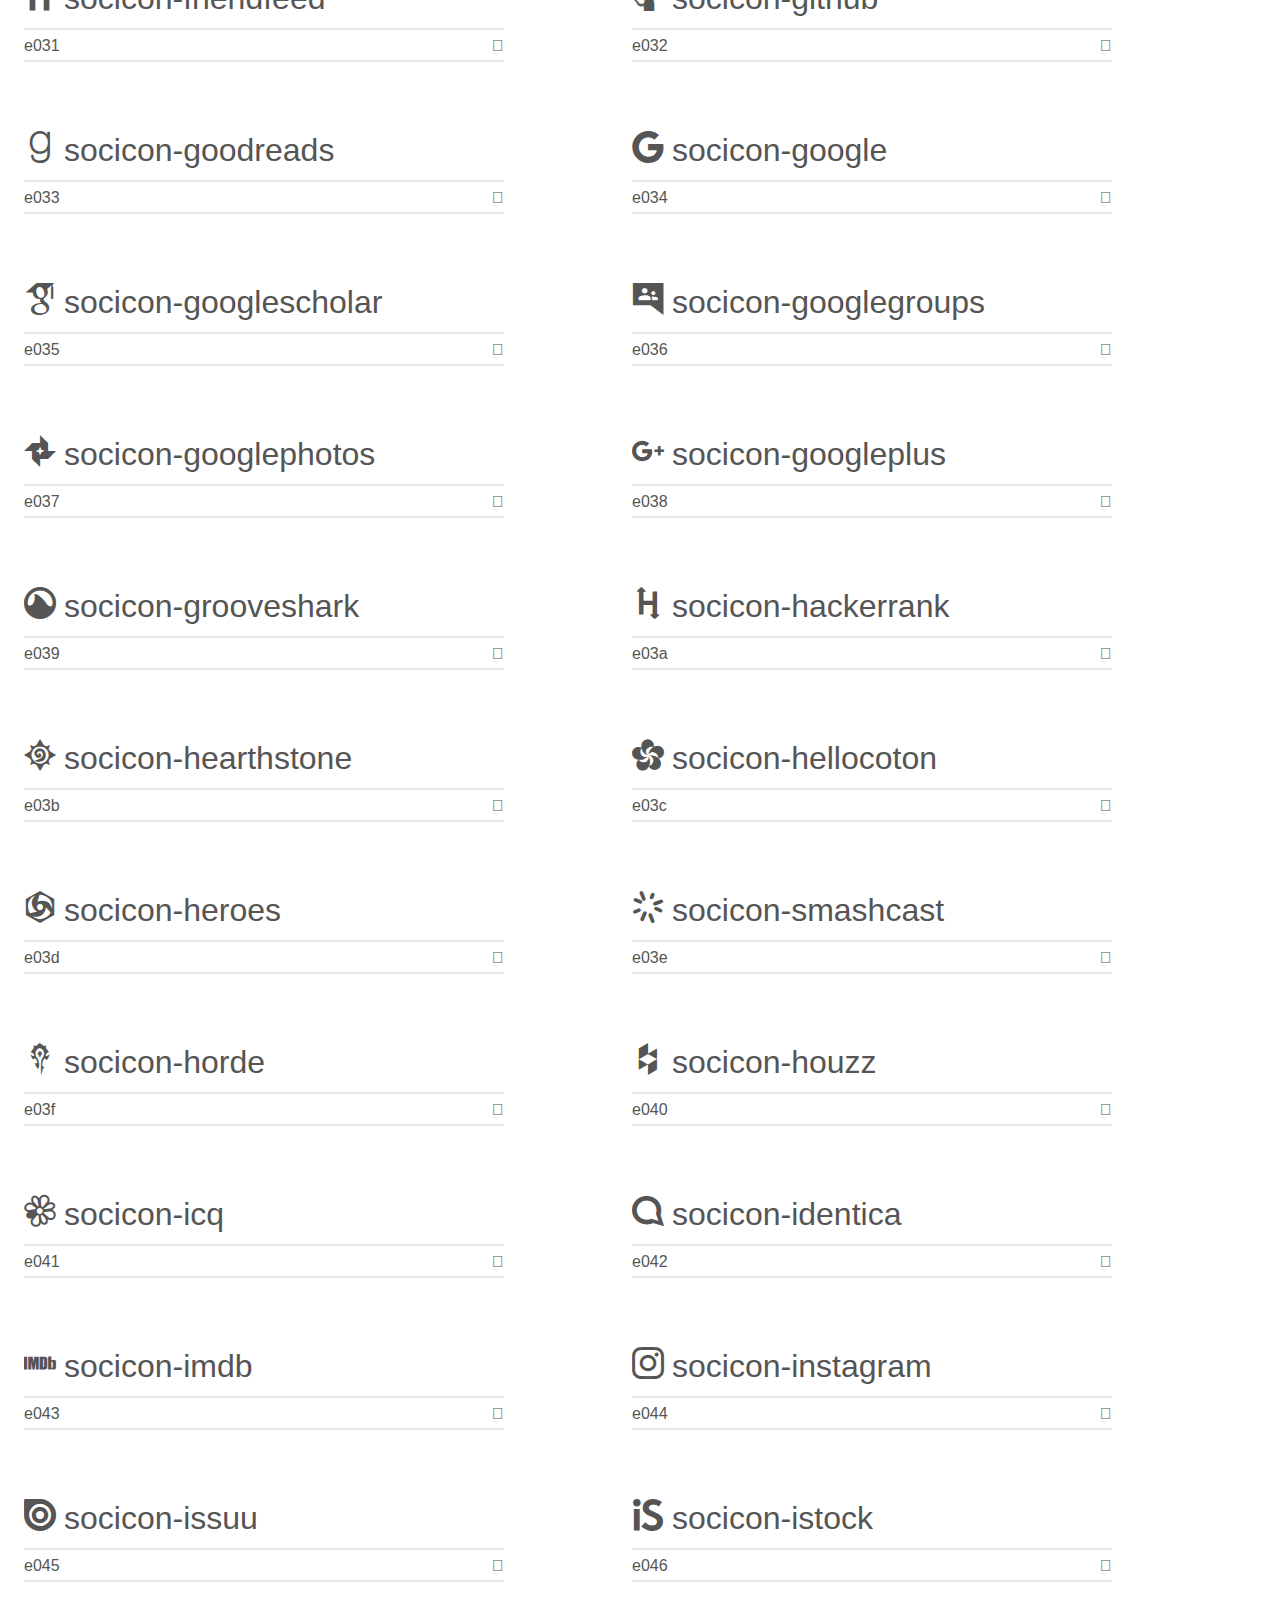
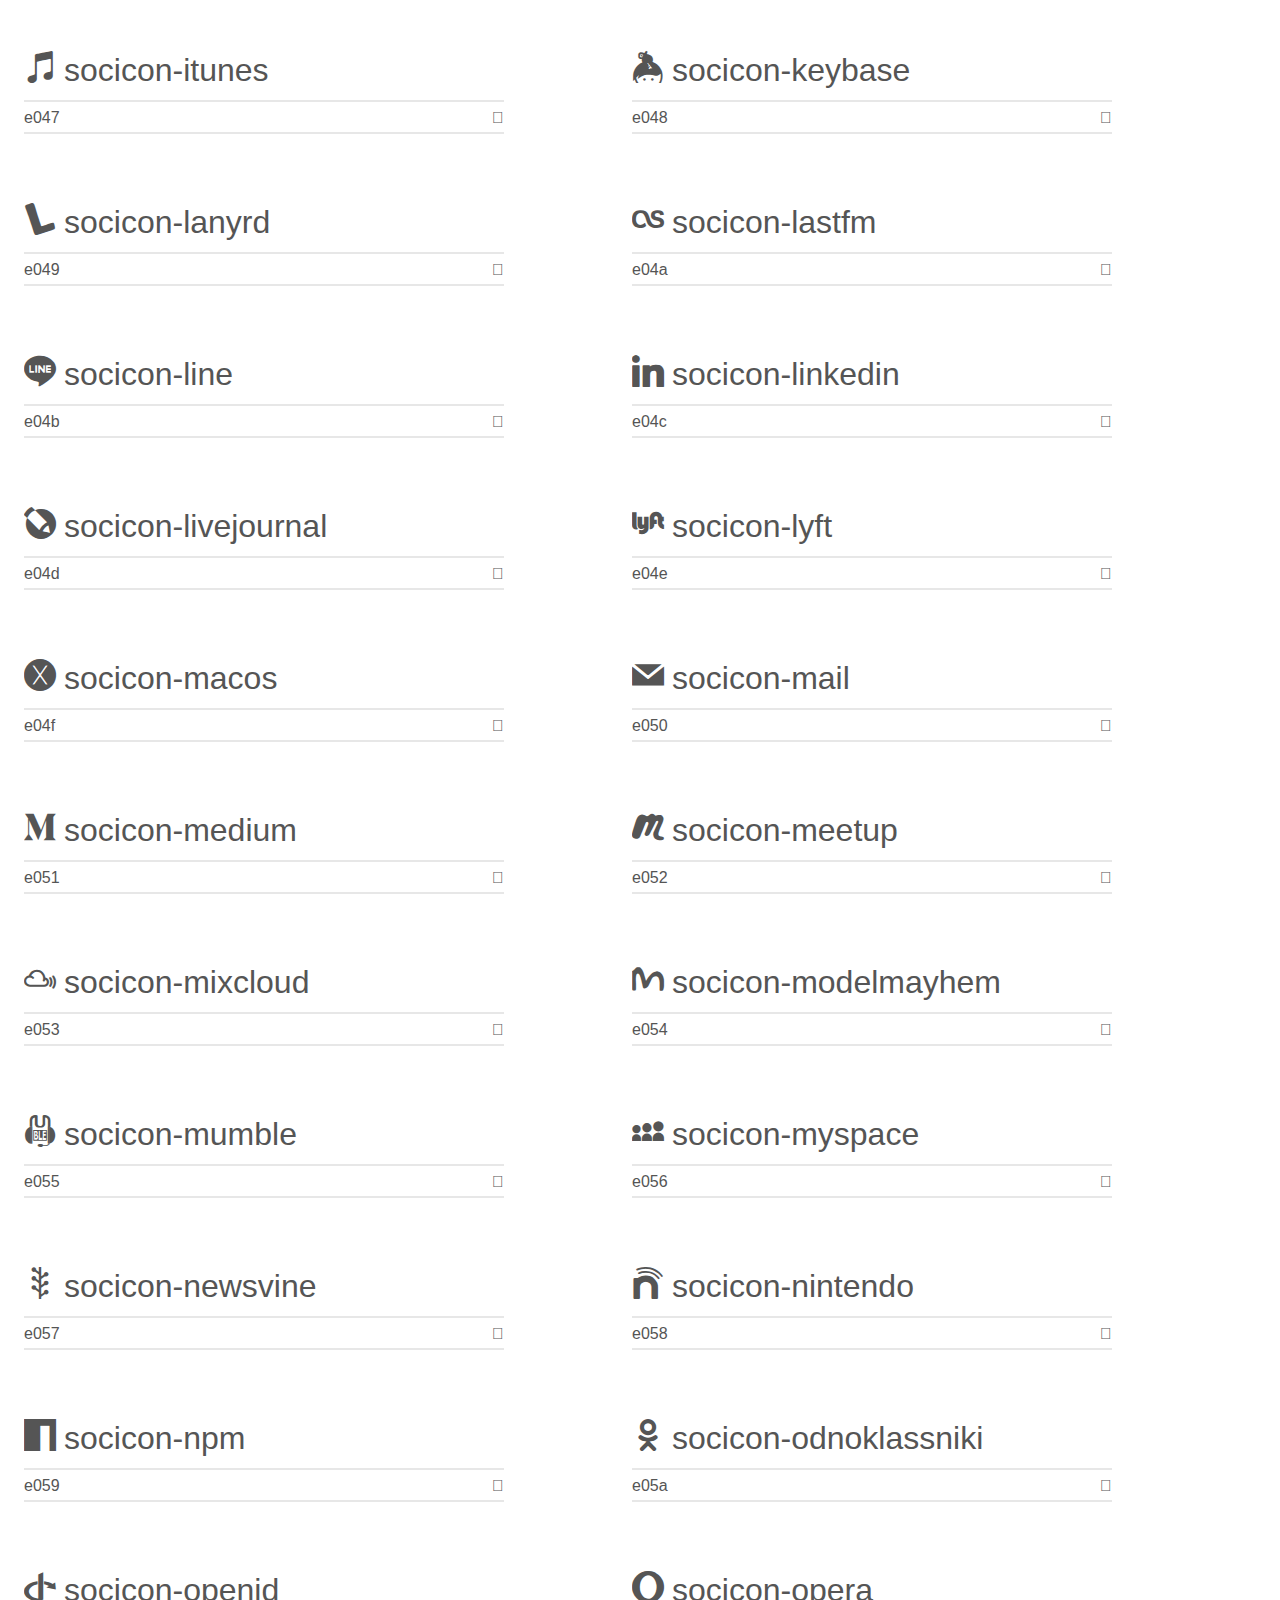
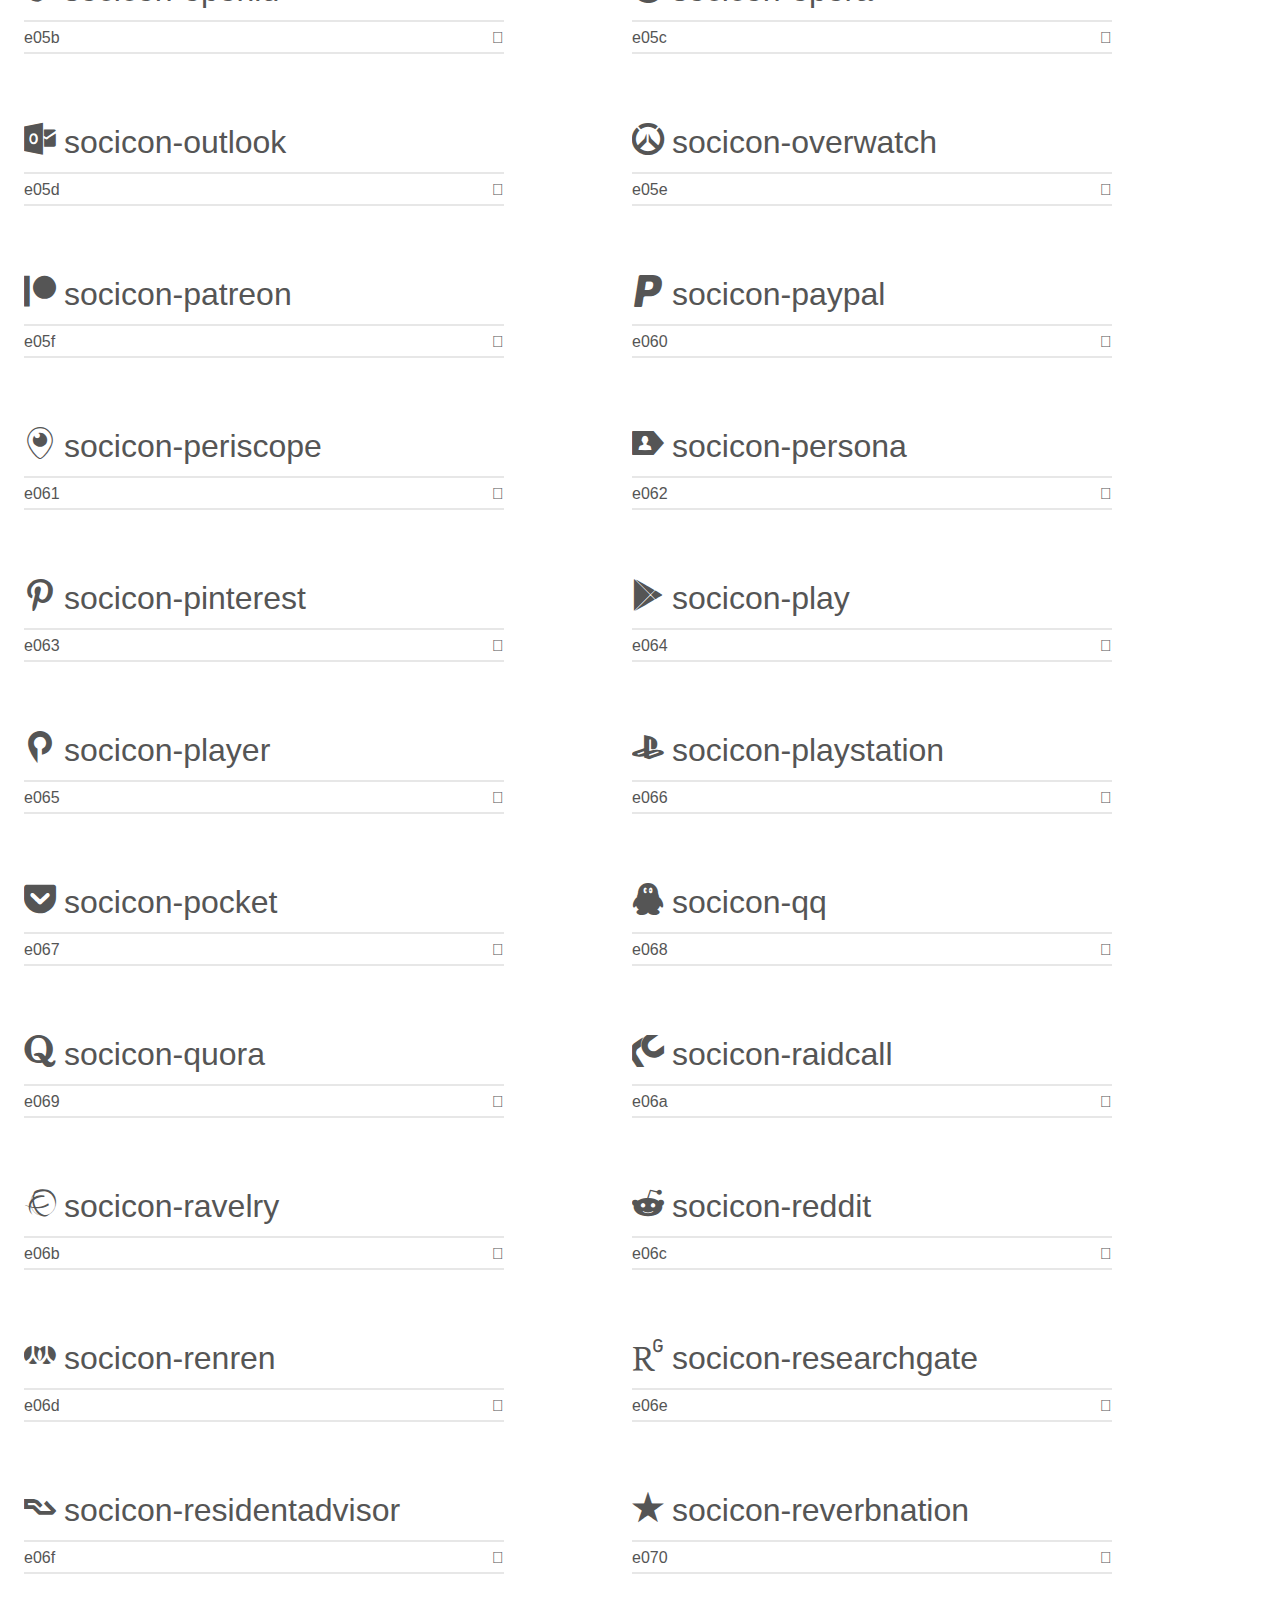
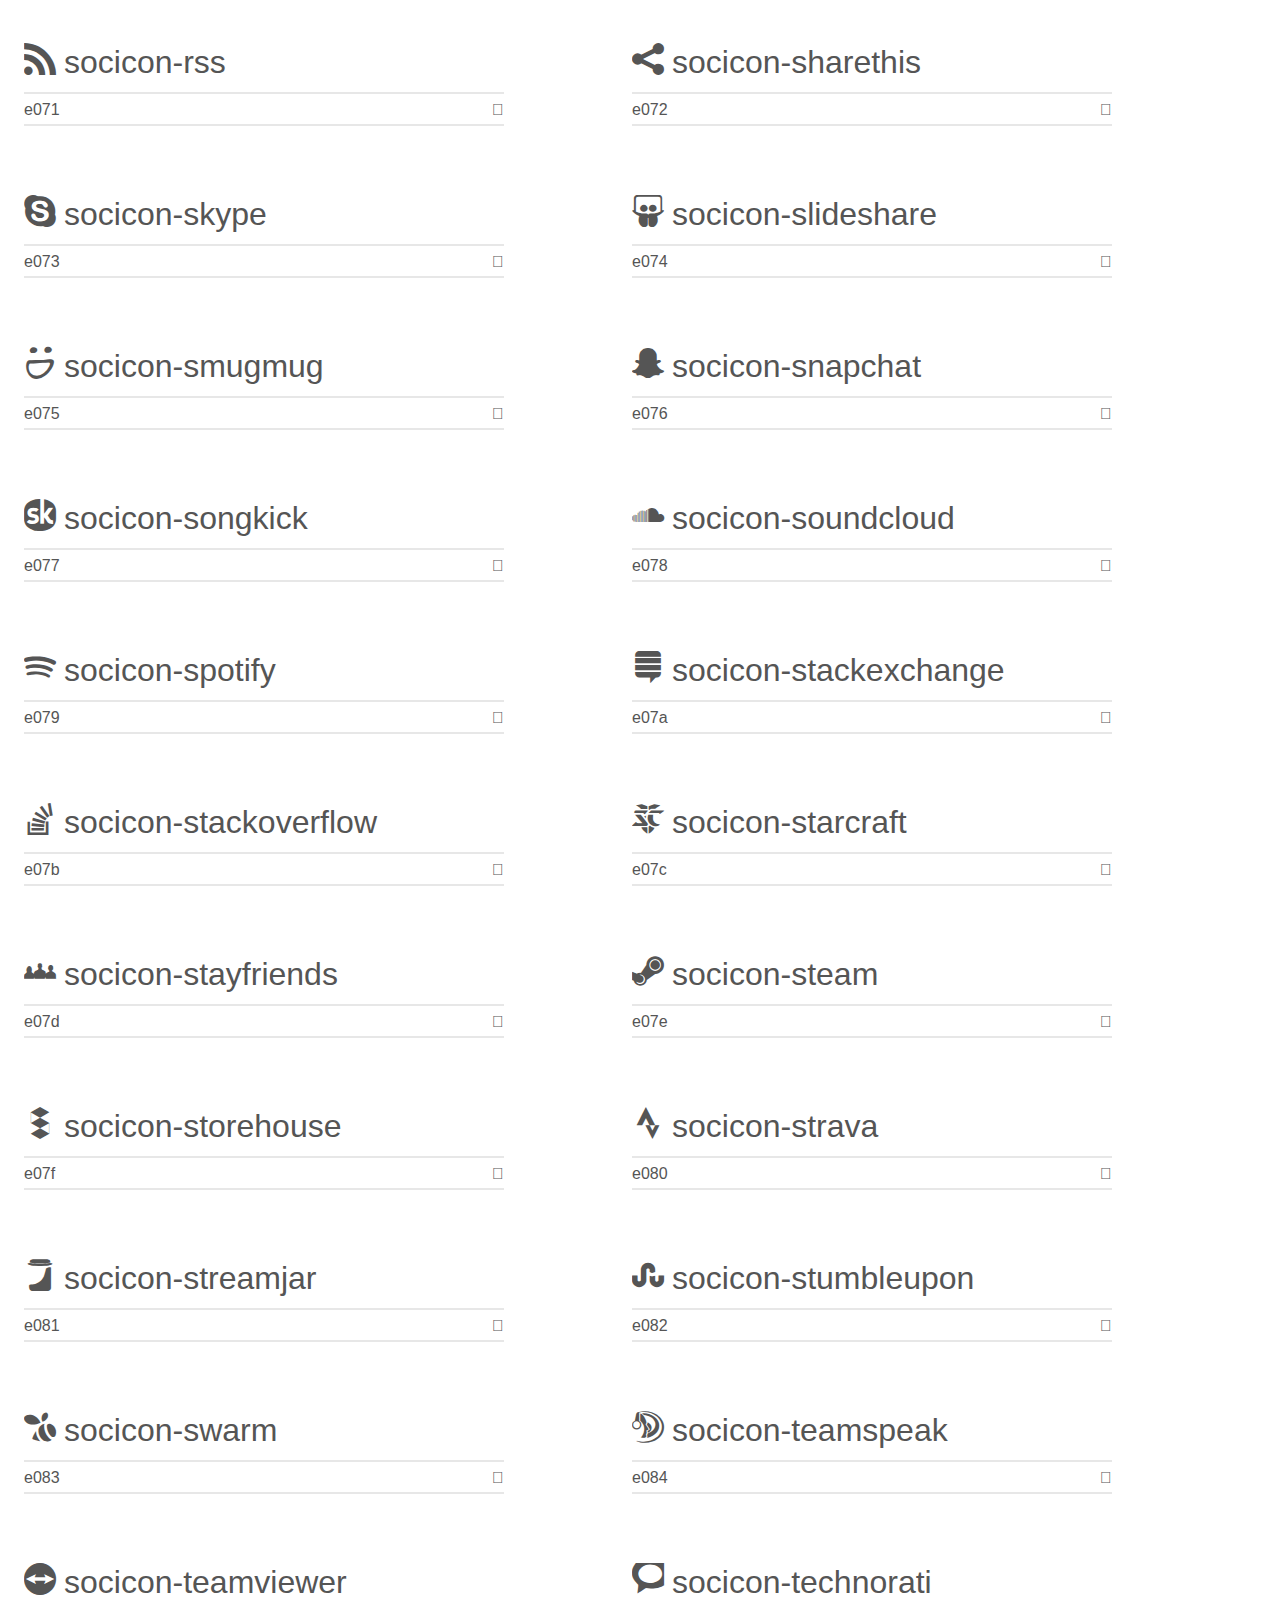
<file: socicon/demo.html>
<!doctype html>
<html>
<head>
    <meta charset="utf-8">
    <title>IcoMoon Demo</title>
    <meta name="description" content="An Icon Font Generated By IcoMoon.io">
    <meta name="viewport" content="width=device-width, initial-scale=1">
    <link rel="stylesheet" href="demo-files/demo.css">
    <link rel="stylesheet" href="style.css"></head>
<body>
    <div class="bgc1 clearfix">
        <h1 class="mhmm mvm"><span class="fgc1">Font Name:</span> Socicon <small class="fgc1">(Glyphs:&nbsp;245)</small></h1>
    </div>
    <div class="clearfix mhl ptl">
        <h1 class="mvm mtn fgc1">Grid Size: 16</h1>
        <div class="glyph fs1">
            <div class="clearfix bshadow0 pbs">
                <span class="socicon-hackernews">
                
                </span>
                <span class="mls"> socicon-hackernews</span>
            </div>
            <fieldset class="fs0 size1of1 clearfix hidden-false">
                <input type="text" readonly value="e946" class="unit size1of2" />
                <input type="text" maxlength="1" readonly value="&#xe946;" class="unitRight size1of2 talign-right" />
            </fieldset>
            <div class="fs0 bshadow0 clearfix hidden-true">
                <span class="unit pvs fgc1">liga: </span>
                <input type="text" readonly value="" class="liga unitRight" />
            </div>
        </div>
        <div class="glyph fs1">
            <div class="clearfix bshadow0 pbs">
                <span class="socicon-smashwords">
                
                </span>
                <span class="mls"> socicon-smashwords</span>
            </div>
            <fieldset class="fs0 size1of1 clearfix hidden-false">
                <input type="text" readonly value="e947" class="unit size1of2" />
                <input type="text" maxlength="1" readonly value="&#xe947;" class="unitRight size1of2 talign-right" />
            </fieldset>
            <div class="fs0 bshadow0 clearfix hidden-true">
                <span class="unit pvs fgc1">liga: </span>
                <input type="text" readonly value="" class="liga unitRight" />
            </div>
        </div>
        <div class="glyph fs1">
            <div class="clearfix bshadow0 pbs">
                <span class="socicon-kobo">
                
                </span>
                <span class="mls"> socicon-kobo</span>
            </div>
            <fieldset class="fs0 size1of1 clearfix hidden-false">
                <input type="text" readonly value="e948" class="unit size1of2" />
                <input type="text" maxlength="1" readonly value="&#xe948;" class="unitRight size1of2 talign-right" />
            </fieldset>
            <div class="fs0 bshadow0 clearfix hidden-true">
                <span class="unit pvs fgc1">liga: </span>
                <input type="text" readonly value="" class="liga unitRight" />
            </div>
        </div>
        <div class="glyph fs1">
            <div class="clearfix bshadow0 pbs">
                <span class="socicon-bookbub">
                
                </span>
                <span class="mls"> socicon-bookbub</span>
            </div>
            <fieldset class="fs0 size1of1 clearfix hidden-false">
                <input type="text" readonly value="e949" class="unit size1of2" />
                <input type="text" maxlength="1" readonly value="&#xe949;" class="unitRight size1of2 talign-right" />
            </fieldset>
            <div class="fs0 bshadow0 clearfix hidden-true">
                <span class="unit pvs fgc1">liga: </span>
                <input type="text" readonly value="" class="liga unitRight" />
            </div>
        </div>
        <div class="glyph fs1">
            <div class="clearfix bshadow0 pbs">
                <span class="socicon-mailru">
                
                </span>
                <span class="mls"> socicon-mailru</span>
            </div>
            <fieldset class="fs0 size1of1 clearfix hidden-false">
                <input type="text" readonly value="e94a" class="unit size1of2" />
                <input type="text" maxlength="1" readonly value="&#xe94a;" class="unitRight size1of2 talign-right" />
            </fieldset>
            <div class="fs0 bshadow0 clearfix hidden-true">
                <span class="unit pvs fgc1">liga: </span>
                <input type="text" readonly value="" class="liga unitRight" />
            </div>
        </div>
        <div class="glyph fs1">
            <div class="clearfix bshadow0 pbs">
                <span class="socicon-gitlab">
                
                </span>
                <span class="mls"> socicon-gitlab</span>
            </div>
            <fieldset class="fs0 size1of1 clearfix hidden-false">
                <input type="text" readonly value="e945" class="unit size1of2" />
                <input type="text" maxlength="1" readonly value="&#xe945;" class="unitRight size1of2 talign-right" />
            </fieldset>
            <div class="fs0 bshadow0 clearfix hidden-true">
                <span class="unit pvs fgc1">liga: </span>
                <input type="text" readonly value="" class="liga unitRight" />
            </div>
        </div>
        <div class="glyph fs1">
            <div class="clearfix bshadow0 pbs">
                <span class="socicon-instructables">
                
                </span>
                <span class="mls"> socicon-instructables</span>
            </div>
            <fieldset class="fs0 size1of1 clearfix hidden-false">
                <input type="text" readonly value="e944" class="unit size1of2" />
                <input type="text" maxlength="1" readonly value="&#xe944;" class="unitRight size1of2 talign-right" />
            </fieldset>
            <div class="fs0 bshadow0 clearfix hidden-true">
                <span class="unit pvs fgc1">liga: </span>
                <input type="text" readonly value="" class="liga unitRight" />
            </div>
        </div>
        <div class="glyph fs1">
            <div class="clearfix bshadow0 pbs">
                <span class="socicon-portfolio">
                
                </span>
                <span class="mls"> socicon-portfolio</span>
            </div>
            <fieldset class="fs0 size1of1 clearfix hidden-false">
                <input type="text" readonly value="e943" class="unit size1of2" />
                <input type="text" maxlength="1" readonly value="&#xe943;" class="unitRight size1of2 talign-right" />
            </fieldset>
            <div class="fs0 bshadow0 clearfix hidden-true">
                <span class="unit pvs fgc1">liga: </span>
                <input type="text" readonly value="" class="liga unitRight" />
            </div>
        </div>
        <div class="glyph fs1">
            <div class="clearfix bshadow0 pbs">
                <span class="socicon-codered">
                
                </span>
                <span class="mls"> socicon-codered</span>
            </div>
            <fieldset class="fs0 size1of1 clearfix hidden-false">
                <input type="text" readonly value="e940" class="unit size1of2" />
                <input type="text" maxlength="1" readonly value="&#xe940;" class="unitRight size1of2 talign-right" />
            </fieldset>
            <div class="fs0 bshadow0 clearfix hidden-true">
                <span class="unit pvs fgc1">liga: </span>
                <input type="text" readonly value="" class="liga unitRight" />
            </div>
        </div>
        <div class="glyph fs1">
            <div class="clearfix bshadow0 pbs">
                <span class="socicon-origin">
                
                </span>
                <span class="mls"> socicon-origin</span>
            </div>
            <fieldset class="fs0 size1of1 clearfix hidden-false">
                <input type="text" readonly value="e941" class="unit size1of2" />
                <input type="text" maxlength="1" readonly value="&#xe941;" class="unitRight size1of2 talign-right" />
            </fieldset>
            <div class="fs0 bshadow0 clearfix hidden-true">
                <span class="unit pvs fgc1">liga: </span>
                <input type="text" readonly value="" class="liga unitRight" />
            </div>
        </div>
        <div class="glyph fs1">
            <div class="clearfix bshadow0 pbs">
                <span class="socicon-nextdoor">
                
                </span>
                <span class="mls"> socicon-nextdoor</span>
            </div>
            <fieldset class="fs0 size1of1 clearfix hidden-false">
                <input type="text" readonly value="e942" class="unit size1of2" />
                <input type="text" maxlength="1" readonly value="&#xe942;" class="unitRight size1of2 talign-right" />
            </fieldset>
            <div class="fs0 bshadow0 clearfix hidden-true">
                <span class="unit pvs fgc1">liga: </span>
                <input type="text" readonly value="" class="liga unitRight" />
            </div>
        </div>
        <div class="glyph fs1">
            <div class="clearfix bshadow0 pbs">
                <span class="socicon-udemy">
                
                </span>
                <span class="mls"> socicon-udemy</span>
            </div>
            <fieldset class="fs0 size1of1 clearfix hidden-false">
                <input type="text" readonly value="e93f" class="unit size1of2" />
                <input type="text" maxlength="1" readonly value="&#xe93f;" class="unitRight size1of2 talign-right" />
            </fieldset>
            <div class="fs0 bshadow0 clearfix hidden-true">
                <span class="unit pvs fgc1">liga: </span>
                <input type="text" readonly value="" class="liga unitRight" />
            </div>
        </div>
        <div class="glyph fs1">
            <div class="clearfix bshadow0 pbs">
                <span class="socicon-livemaster">
                
                </span>
                <span class="mls"> socicon-livemaster</span>
            </div>
            <fieldset class="fs0 size1of1 clearfix hidden-false">
                <input type="text" readonly value="e93e" class="unit size1of2" />
                <input type="text" maxlength="1" readonly value="&#xe93e;" class="unitRight size1of2 talign-right" />
            </fieldset>
            <div class="fs0 bshadow0 clearfix hidden-true">
                <span class="unit pvs fgc1">liga: </span>
                <input type="text" readonly value="" class="liga unitRight" />
            </div>
        </div>
        <div class="glyph fs1">
            <div class="clearfix bshadow0 pbs">
                <span class="socicon-crunchbase">
                
                </span>
                <span class="mls"> socicon-crunchbase</span>
            </div>
            <fieldset class="fs0 size1of1 clearfix hidden-false">
                <input type="text" readonly value="e93b" class="unit size1of2" />
                <input type="text" maxlength="1" readonly value="&#xe93b;" class="unitRight size1of2 talign-right" />
            </fieldset>
            <div class="fs0 bshadow0 clearfix hidden-true">
                <span class="unit pvs fgc1">liga: </span>
                <input type="text" readonly value="" class="liga unitRight" />
            </div>
        </div>
        <div class="glyph fs1">
            <div class="clearfix bshadow0 pbs">
                <span class="socicon-homefy">
                
                </span>
                <span class="mls"> socicon-homefy</span>
            </div>
            <fieldset class="fs0 size1of1 clearfix hidden-false">
                <input type="text" readonly value="e93c" class="unit size1of2" />
                <input type="text" maxlength="1" readonly value="&#xe93c;" class="unitRight size1of2 talign-right" />
            </fieldset>
            <div class="fs0 bshadow0 clearfix hidden-true">
                <span class="unit pvs fgc1">liga: </span>
                <input type="text" readonly value="" class="liga unitRight" />
            </div>
        </div>
        <div class="glyph fs1">
            <div class="clearfix bshadow0 pbs">
                <span class="socicon-calendly">
                
                </span>
                <span class="mls"> socicon-calendly</span>
            </div>
            <fieldset class="fs0 size1of1 clearfix hidden-false">
                <input type="text" readonly value="e93d" class="unit size1of2" />
                <input type="text" maxlength="1" readonly value="&#xe93d;" class="unitRight size1of2 talign-right" />
            </fieldset>
            <div class="fs0 bshadow0 clearfix hidden-true">
                <span class="unit pvs fgc1">liga: </span>
                <input type="text" readonly value="" class="liga unitRight" />
            </div>
        </div>
        <div class="glyph fs1">
            <div class="clearfix bshadow0 pbs">
                <span class="socicon-realtor">
                
                </span>
                <span class="mls"> socicon-realtor</span>
            </div>
            <fieldset class="fs0 size1of1 clearfix hidden-false">
                <input type="text" readonly value="e90f" class="unit size1of2" />
                <input type="text" maxlength="1" readonly value="&#xe90f;" class="unitRight size1of2 talign-right" />
            </fieldset>
            <div class="fs0 bshadow0 clearfix hidden-true">
                <span class="unit pvs fgc1">liga: </span>
                <input type="text" readonly value="" class="liga unitRight" />
            </div>
        </div>
        <div class="glyph fs1">
            <div class="clearfix bshadow0 pbs">
                <span class="socicon-tidal">
                
                </span>
                <span class="mls"> socicon-tidal</span>
            </div>
            <fieldset class="fs0 size1of1 clearfix hidden-false">
                <input type="text" readonly value="e910" class="unit size1of2" />
                <input type="text" maxlength="1" readonly value="&#xe910;" class="unitRight size1of2 talign-right" />
            </fieldset>
            <div class="fs0 bshadow0 clearfix hidden-true">
                <span class="unit pvs fgc1">liga: </span>
                <input type="text" readonly value="" class="liga unitRight" />
            </div>
        </div>
        <div class="glyph fs1">
            <div class="clearfix bshadow0 pbs">
                <span class="socicon-qobuz">
                
                </span>
                <span class="mls"> socicon-qobuz</span>
            </div>
            <fieldset class="fs0 size1of1 clearfix hidden-false">
                <input type="text" readonly value="e911" class="unit size1of2" />
                <input type="text" maxlength="1" readonly value="&#xe911;" class="unitRight size1of2 talign-right" />
            </fieldset>
            <div class="fs0 bshadow0 clearfix hidden-true">
                <span class="unit pvs fgc1">liga: </span>
                <input type="text" readonly value="" class="liga unitRight" />
            </div>
        </div>
        <div class="glyph fs1">
            <div class="clearfix bshadow0 pbs">
                <span class="socicon-natgeo">
                
                </span>
                <span class="mls"> socicon-natgeo</span>
            </div>
            <fieldset class="fs0 size1of1 clearfix hidden-false">
                <input type="text" readonly value="e912" class="unit size1of2" />
                <input type="text" maxlength="1" readonly value="&#xe912;" class="unitRight size1of2 talign-right" />
            </fieldset>
            <div class="fs0 bshadow0 clearfix hidden-true">
                <span class="unit pvs fgc1">liga: </span>
                <input type="text" readonly value="" class="liga unitRight" />
            </div>
        </div>
        <div class="glyph fs1">
            <div class="clearfix bshadow0 pbs">
                <span class="socicon-mastodon">
                
                </span>
                <span class="mls"> socicon-mastodon</span>
            </div>
            <fieldset class="fs0 size1of1 clearfix hidden-false">
                <input type="text" readonly value="e913" class="unit size1of2" />
                <input type="text" maxlength="1" readonly value="&#xe913;" class="unitRight size1of2 talign-right" />
            </fieldset>
            <div class="fs0 bshadow0 clearfix hidden-true">
                <span class="unit pvs fgc1">liga: </span>
                <input type="text" readonly value="" class="liga unitRight" />
            </div>
        </div>
        <div class="glyph fs1">
            <div class="clearfix bshadow0 pbs">
                <span class="socicon-unsplash">
                
                </span>
                <span class="mls"> socicon-unsplash</span>
            </div>
            <fieldset class="fs0 size1of1 clearfix hidden-false">
                <input type="text" readonly value="e914" class="unit size1of2" />
                <input type="text" maxlength="1" readonly value="&#xe914;" class="unitRight size1of2 talign-right" />
            </fieldset>
            <div class="fs0 bshadow0 clearfix hidden-true">
                <span class="unit pvs fgc1">liga: </span>
                <input type="text" readonly value="" class="liga unitRight" />
            </div>
        </div>
        <div class="glyph fs1">
            <div class="clearfix bshadow0 pbs">
                <span class="socicon-homeadvisor">
                
                </span>
                <span class="mls"> socicon-homeadvisor</span>
            </div>
            <fieldset class="fs0 size1of1 clearfix hidden-false">
                <input type="text" readonly value="e915" class="unit size1of2" />
                <input type="text" maxlength="1" readonly value="&#xe915;" class="unitRight size1of2 talign-right" />
            </fieldset>
            <div class="fs0 bshadow0 clearfix hidden-true">
                <span class="unit pvs fgc1">liga: </span>
                <input type="text" readonly value="" class="liga unitRight" />
            </div>
        </div>
        <div class="glyph fs1">
            <div class="clearfix bshadow0 pbs">
                <span class="socicon-angieslist">
                
                </span>
                <span class="mls"> socicon-angieslist</span>
            </div>
            <fieldset class="fs0 size1of1 clearfix hidden-false">
                <input type="text" readonly value="e916" class="unit size1of2" />
                <input type="text" maxlength="1" readonly value="&#xe916;" class="unitRight size1of2 talign-right" />
            </fieldset>
            <div class="fs0 bshadow0 clearfix hidden-true">
                <span class="unit pvs fgc1">liga: </span>
                <input type="text" readonly value="" class="liga unitRight" />
            </div>
        </div>
        <div class="glyph fs1">
            <div class="clearfix bshadow0 pbs">
                <span class="socicon-codepen">
                
                </span>
                <span class="mls"> socicon-codepen</span>
            </div>
            <fieldset class="fs0 size1of1 clearfix hidden-false">
                <input type="text" readonly value="e917" class="unit size1of2" />
                <input type="text" maxlength="1" readonly value="&#xe917;" class="unitRight size1of2 talign-right" />
            </fieldset>
            <div class="fs0 bshadow0 clearfix hidden-true">
                <span class="unit pvs fgc1">liga: </span>
                <input type="text" readonly value="" class="liga unitRight" />
            </div>
        </div>
        <div class="glyph fs1">
            <div class="clearfix bshadow0 pbs">
                <span class="socicon-slack">
                
                </span>
                <span class="mls"> socicon-slack</span>
            </div>
            <fieldset class="fs0 size1of1 clearfix hidden-false">
                <input type="text" readonly value="e918" class="unit size1of2" />
                <input type="text" maxlength="1" readonly value="&#xe918;" class="unitRight size1of2 talign-right" />
            </fieldset>
            <div class="fs0 bshadow0 clearfix hidden-true">
                <span class="unit pvs fgc1">liga: </span>
                <input type="text" readonly value="" class="liga unitRight" />
            </div>
        </div>
        <div class="glyph fs1">
            <div class="clearfix bshadow0 pbs">
                <span class="socicon-openaigym">
                
                </span>
                <span class="mls"> socicon-openaigym</span>
            </div>
            <fieldset class="fs0 size1of1 clearfix hidden-false">
                <input type="text" readonly value="e919" class="unit size1of2" />
                <input type="text" maxlength="1" readonly value="&#xe919;" class="unitRight size1of2 talign-right" />
            </fieldset>
            <div class="fs0 bshadow0 clearfix hidden-true">
                <span class="unit pvs fgc1">liga: </span>
                <input type="text" readonly value="" class="liga unitRight" />
            </div>
        </div>
        <div class="glyph fs1">
            <div class="clearfix bshadow0 pbs">
                <span class="socicon-logmein">
                
                </span>
                <span class="mls"> socicon-logmein</span>
            </div>
            <fieldset class="fs0 size1of1 clearfix hidden-false">
                <input type="text" readonly value="e91a" class="unit size1of2" />
                <input type="text" maxlength="1" readonly value="&#xe91a;" class="unitRight size1of2 talign-right" />
            </fieldset>
            <div class="fs0 bshadow0 clearfix hidden-true">
                <span class="unit pvs fgc1">liga: </span>
                <input type="text" readonly value="" class="liga unitRight" />
            </div>
        </div>
        <div class="glyph fs1">
            <div class="clearfix bshadow0 pbs">
                <span class="socicon-fiverr">
                
                </span>
                <span class="mls"> socicon-fiverr</span>
            </div>
            <fieldset class="fs0 size1of1 clearfix hidden-false">
                <input type="text" readonly value="e91b" class="unit size1of2" />
                <input type="text" maxlength="1" readonly value="&#xe91b;" class="unitRight size1of2 talign-right" />
            </fieldset>
            <div class="fs0 bshadow0 clearfix hidden-true">
                <span class="unit pvs fgc1">liga: </span>
                <input type="text" readonly value="" class="liga unitRight" />
            </div>
        </div>
        <div class="glyph fs1">
            <div class="clearfix bshadow0 pbs">
                <span class="socicon-gotomeeting">
                
                </span>
                <span class="mls"> socicon-gotomeeting</span>
            </div>
            <fieldset class="fs0 size1of1 clearfix hidden-false">
                <input type="text" readonly value="e91c" class="unit size1of2" />
                <input type="text" maxlength="1" readonly value="&#xe91c;" class="unitRight size1of2 talign-right" />
            </fieldset>
            <div class="fs0 bshadow0 clearfix hidden-true">
                <span class="unit pvs fgc1">liga: </span>
                <input type="text" readonly value="" class="liga unitRight" />
            </div>
        </div>
        <div class="glyph fs1">
            <div class="clearfix bshadow0 pbs">
                <span class="socicon-aliexpress">
                
                </span>
                <span class="mls"> socicon-aliexpress</span>
            </div>
            <fieldset class="fs0 size1of1 clearfix hidden-false">
                <input type="text" readonly value="e91d" class="unit size1of2" />
                <input type="text" maxlength="1" readonly value="&#xe91d;" class="unitRight size1of2 talign-right" />
            </fieldset>
            <div class="fs0 bshadow0 clearfix hidden-true">
                <span class="unit pvs fgc1">liga: </span>
                <input type="text" readonly value="" class="liga unitRight" />
            </div>
        </div>
        <div class="glyph fs1">
            <div class="clearfix bshadow0 pbs">
                <span class="socicon-guru">
                
                </span>
                <span class="mls"> socicon-guru</span>
            </div>
            <fieldset class="fs0 size1of1 clearfix hidden-false">
                <input type="text" readonly value="e91e" class="unit size1of2" />
                <input type="text" maxlength="1" readonly value="&#xe91e;" class="unitRight size1of2 talign-right" />
            </fieldset>
            <div class="fs0 bshadow0 clearfix hidden-true">
                <span class="unit pvs fgc1">liga: </span>
                <input type="text" readonly value="" class="liga unitRight" />
            </div>
        </div>
        <div class="glyph fs1">
            <div class="clearfix bshadow0 pbs">
                <span class="socicon-appstore">
                
                </span>
                <span class="mls"> socicon-appstore</span>
            </div>
            <fieldset class="fs0 size1of1 clearfix hidden-false">
                <input type="text" readonly value="e91f" class="unit size1of2" />
                <input type="text" maxlength="1" readonly value="&#xe91f;" class="unitRight size1of2 talign-right" />
            </fieldset>
            <div class="fs0 bshadow0 clearfix hidden-true">
                <span class="unit pvs fgc1">liga: </span>
                <input type="text" readonly value="" class="liga unitRight" />
            </div>
        </div>
        <div class="glyph fs1">
            <div class="clearfix bshadow0 pbs">
                <span class="socicon-homes">
                
                </span>
                <span class="mls"> socicon-homes</span>
            </div>
            <fieldset class="fs0 size1of1 clearfix hidden-false">
                <input type="text" readonly value="e920" class="unit size1of2" />
                <input type="text" maxlength="1" readonly value="&#xe920;" class="unitRight size1of2 talign-right" />
            </fieldset>
            <div class="fs0 bshadow0 clearfix hidden-true">
                <span class="unit pvs fgc1">liga: </span>
                <input type="text" readonly value="" class="liga unitRight" />
            </div>
        </div>
        <div class="glyph fs1">
            <div class="clearfix bshadow0 pbs">
                <span class="socicon-zoom">
                
                </span>
                <span class="mls"> socicon-zoom</span>
            </div>
            <fieldset class="fs0 size1of1 clearfix hidden-false">
                <input type="text" readonly value="e921" class="unit size1of2" />
                <input type="text" maxlength="1" readonly value="&#xe921;" class="unitRight size1of2 talign-right" />
            </fieldset>
            <div class="fs0 bshadow0 clearfix hidden-true">
                <span class="unit pvs fgc1">liga: </span>
                <input type="text" readonly value="" class="liga unitRight" />
            </div>
        </div>
        <div class="glyph fs1">
            <div class="clearfix bshadow0 pbs">
                <span class="socicon-alibaba">
                
                </span>
                <span class="mls"> socicon-alibaba</span>
            </div>
            <fieldset class="fs0 size1of1 clearfix hidden-false">
                <input type="text" readonly value="e922" class="unit size1of2" />
                <input type="text" maxlength="1" readonly value="&#xe922;" class="unitRight size1of2 talign-right" />
            </fieldset>
            <div class="fs0 bshadow0 clearfix hidden-true">
                <span class="unit pvs fgc1">liga: </span>
                <input type="text" readonly value="" class="liga unitRight" />
            </div>
        </div>
        <div class="glyph fs1">
            <div class="clearfix bshadow0 pbs">
                <span class="socicon-craigslist">
                
                </span>
                <span class="mls"> socicon-craigslist</span>
            </div>
            <fieldset class="fs0 size1of1 clearfix hidden-false">
                <input type="text" readonly value="e923" class="unit size1of2" />
                <input type="text" maxlength="1" readonly value="&#xe923;" class="unitRight size1of2 talign-right" />
            </fieldset>
            <div class="fs0 bshadow0 clearfix hidden-true">
                <span class="unit pvs fgc1">liga: </span>
                <input type="text" readonly value="" class="liga unitRight" />
            </div>
        </div>
        <div class="glyph fs1">
            <div class="clearfix bshadow0 pbs">
                <span class="socicon-wix">
                
                </span>
                <span class="mls"> socicon-wix</span>
            </div>
            <fieldset class="fs0 size1of1 clearfix hidden-false">
                <input type="text" readonly value="e924" class="unit size1of2" />
                <input type="text" maxlength="1" readonly value="&#xe924;" class="unitRight size1of2 talign-right" />
            </fieldset>
            <div class="fs0 bshadow0 clearfix hidden-true">
                <span class="unit pvs fgc1">liga: </span>
                <input type="text" readonly value="" class="liga unitRight" />
            </div>
        </div>
        <div class="glyph fs1">
            <div class="clearfix bshadow0 pbs">
                <span class="socicon-redfin">
                
                </span>
                <span class="mls"> socicon-redfin</span>
            </div>
            <fieldset class="fs0 size1of1 clearfix hidden-false">
                <input type="text" readonly value="e925" class="unit size1of2" />
                <input type="text" maxlength="1" readonly value="&#xe925;" class="unitRight size1of2 talign-right" />
            </fieldset>
            <div class="fs0 bshadow0 clearfix hidden-true">
                <span class="unit pvs fgc1">liga: </span>
                <input type="text" readonly value="" class="liga unitRight" />
            </div>
        </div>
        <div class="glyph fs1">
            <div class="clearfix bshadow0 pbs">
                <span class="socicon-googlecalendar">
                
                </span>
                <span class="mls"> socicon-googlecalendar</span>
            </div>
            <fieldset class="fs0 size1of1 clearfix hidden-false">
                <input type="text" readonly value="e926" class="unit size1of2" />
                <input type="text" maxlength="1" readonly value="&#xe926;" class="unitRight size1of2 talign-right" />
            </fieldset>
            <div class="fs0 bshadow0 clearfix hidden-true">
                <span class="unit pvs fgc1">liga: </span>
                <input type="text" readonly value="" class="liga unitRight" />
            </div>
        </div>
        <div class="glyph fs1">
            <div class="clearfix bshadow0 pbs">
                <span class="socicon-shopify">
                
                </span>
                <span class="mls"> socicon-shopify</span>
            </div>
            <fieldset class="fs0 size1of1 clearfix hidden-false">
                <input type="text" readonly value="e927" class="unit size1of2" />
                <input type="text" maxlength="1" readonly value="&#xe927;" class="unitRight size1of2 talign-right" />
            </fieldset>
            <div class="fs0 bshadow0 clearfix hidden-true">
                <span class="unit pvs fgc1">liga: </span>
                <input type="text" readonly value="" class="liga unitRight" />
            </div>
        </div>
        <div class="glyph fs1">
            <div class="clearfix bshadow0 pbs">
                <span class="socicon-freelancer">
                
                </span>
                <span class="mls"> socicon-freelancer</span>
            </div>
            <fieldset class="fs0 size1of1 clearfix hidden-false">
                <input type="text" readonly value="e928" class="unit size1of2" />
                <input type="text" maxlength="1" readonly value="&#xe928;" class="unitRight size1of2 talign-right" />
            </fieldset>
            <div class="fs0 bshadow0 clearfix hidden-true">
                <span class="unit pvs fgc1">liga: </span>
                <input type="text" readonly value="" class="liga unitRight" />
            </div>
        </div>
        <div class="glyph fs1">
            <div class="clearfix bshadow0 pbs">
                <span class="socicon-seedrs">
                
                </span>
                <span class="mls"> socicon-seedrs</span>
            </div>
            <fieldset class="fs0 size1of1 clearfix hidden-false">
                <input type="text" readonly value="e929" class="unit size1of2" />
                <input type="text" maxlength="1" readonly value="&#xe929;" class="unitRight size1of2 talign-right" />
            </fieldset>
            <div class="fs0 bshadow0 clearfix hidden-true">
                <span class="unit pvs fgc1">liga: </span>
                <input type="text" readonly value="" class="liga unitRight" />
            </div>
        </div>
        <div class="glyph fs1">
            <div class="clearfix bshadow0 pbs">
                <span class="socicon-bing">
                
                </span>
                <span class="mls"> socicon-bing</span>
            </div>
            <fieldset class="fs0 size1of1 clearfix hidden-false">
                <input type="text" readonly value="e92a" class="unit size1of2" />
                <input type="text" maxlength="1" readonly value="&#xe92a;" class="unitRight size1of2 talign-right" />
            </fieldset>
            <div class="fs0 bshadow0 clearfix hidden-true">
                <span class="unit pvs fgc1">liga: </span>
                <input type="text" readonly value="" class="liga unitRight" />
            </div>
        </div>
        <div class="glyph fs1">
            <div class="clearfix bshadow0 pbs">
                <span class="socicon-doodle">
                
                </span>
                <span class="mls"> socicon-doodle</span>
            </div>
            <fieldset class="fs0 size1of1 clearfix hidden-false">
                <input type="text" readonly value="e92b" class="unit size1of2" />
                <input type="text" maxlength="1" readonly value="&#xe92b;" class="unitRight size1of2 talign-right" />
            </fieldset>
            <div class="fs0 bshadow0 clearfix hidden-true">
                <span class="unit pvs fgc1">liga: </span>
                <input type="text" readonly value="" class="liga unitRight" />
            </div>
        </div>
        <div class="glyph fs1">
            <div class="clearfix bshadow0 pbs">
                <span class="socicon-bonanza">
                
                </span>
                <span class="mls"> socicon-bonanza</span>
            </div>
            <fieldset class="fs0 size1of1 clearfix hidden-false">
                <input type="text" readonly value="e92c" class="unit size1of2" />
                <input type="text" maxlength="1" readonly value="&#xe92c;" class="unitRight size1of2 talign-right" />
            </fieldset>
            <div class="fs0 bshadow0 clearfix hidden-true">
                <span class="unit pvs fgc1">liga: </span>
                <input type="text" readonly value="" class="liga unitRight" />
            </div>
        </div>
        <div class="glyph fs1">
            <div class="clearfix bshadow0 pbs">
                <span class="socicon-squarespace">
                
                </span>
                <span class="mls"> socicon-squarespace</span>
            </div>
            <fieldset class="fs0 size1of1 clearfix hidden-false">
                <input type="text" readonly value="e92d" class="unit size1of2" />
                <input type="text" maxlength="1" readonly value="&#xe92d;" class="unitRight size1of2 talign-right" />
            </fieldset>
            <div class="fs0 bshadow0 clearfix hidden-true">
                <span class="unit pvs fgc1">liga: </span>
                <input type="text" readonly value="" class="liga unitRight" />
            </div>
        </div>
        <div class="glyph fs1">
            <div class="clearfix bshadow0 pbs">
                <span class="socicon-toptal">
                
                </span>
                <span class="mls"> socicon-toptal</span>
            </div>
            <fieldset class="fs0 size1of1 clearfix hidden-false">
                <input type="text" readonly value="e92e" class="unit size1of2" />
                <input type="text" maxlength="1" readonly value="&#xe92e;" class="unitRight size1of2 talign-right" />
            </fieldset>
            <div class="fs0 bshadow0 clearfix hidden-true">
                <span class="unit pvs fgc1">liga: </span>
                <input type="text" readonly value="" class="liga unitRight" />
            </div>
        </div>
        <div class="glyph fs1">
            <div class="clearfix bshadow0 pbs">
                <span class="socicon-gust">
                
                </span>
                <span class="mls"> socicon-gust</span>
            </div>
            <fieldset class="fs0 size1of1 clearfix hidden-false">
                <input type="text" readonly value="e92f" class="unit size1of2" />
                <input type="text" maxlength="1" readonly value="&#xe92f;" class="unitRight size1of2 talign-right" />
            </fieldset>
            <div class="fs0 bshadow0 clearfix hidden-true">
                <span class="unit pvs fgc1">liga: </span>
                <input type="text" readonly value="" class="liga unitRight" />
            </div>
        </div>
        <div class="glyph fs1">
            <div class="clearfix bshadow0 pbs">
                <span class="socicon-ask">
                
                </span>
                <span class="mls"> socicon-ask</span>
            </div>
            <fieldset class="fs0 size1of1 clearfix hidden-false">
                <input type="text" readonly value="e930" class="unit size1of2" />
                <input type="text" maxlength="1" readonly value="&#xe930;" class="unitRight size1of2 talign-right" />
            </fieldset>
            <div class="fs0 bshadow0 clearfix hidden-true">
                <span class="unit pvs fgc1">liga: </span>
                <input type="text" readonly value="" class="liga unitRight" />
            </div>
        </div>
        <div class="glyph fs1">
            <div class="clearfix bshadow0 pbs">
                <span class="socicon-trulia">
                
                </span>
                <span class="mls"> socicon-trulia</span>
            </div>
            <fieldset class="fs0 size1of1 clearfix hidden-false">
                <input type="text" readonly value="e931" class="unit size1of2" />
                <input type="text" maxlength="1" readonly value="&#xe931;" class="unitRight size1of2 talign-right" />
            </fieldset>
            <div class="fs0 bshadow0 clearfix hidden-true">
                <span class="unit pvs fgc1">liga: </span>
                <input type="text" readonly value="" class="liga unitRight" />
            </div>
        </div>
        <div class="glyph fs1">
            <div class="clearfix bshadow0 pbs">
                <span class="socicon-loomly">
                
                </span>
                <span class="mls"> socicon-loomly</span>
            </div>
            <fieldset class="fs0 size1of1 clearfix hidden-false">
                <input type="text" readonly value="e932" class="unit size1of2" />
                <input type="text" maxlength="1" readonly value="&#xe932;" class="unitRight size1of2 talign-right" />
            </fieldset>
            <div class="fs0 bshadow0 clearfix hidden-true">
                <span class="unit pvs fgc1">liga: </span>
                <input type="text" readonly value="" class="liga unitRight" />
            </div>
        </div>
        <div class="glyph fs1">
            <div class="clearfix bshadow0 pbs">
                <span class="socicon-ghost">
                
                </span>
                <span class="mls"> socicon-ghost</span>
            </div>
            <fieldset class="fs0 size1of1 clearfix hidden-false">
                <input type="text" readonly value="e933" class="unit size1of2" />
                <input type="text" maxlength="1" readonly value="&#xe933;" class="unitRight size1of2 talign-right" />
            </fieldset>
            <div class="fs0 bshadow0 clearfix hidden-true">
                <span class="unit pvs fgc1">liga: </span>
                <input type="text" readonly value="" class="liga unitRight" />
            </div>
        </div>
        <div class="glyph fs1">
            <div class="clearfix bshadow0 pbs">
                <span class="socicon-upwork">
                
                </span>
                <span class="mls"> socicon-upwork</span>
            </div>
            <fieldset class="fs0 size1of1 clearfix hidden-false">
                <input type="text" readonly value="e934" class="unit size1of2" />
                <input type="text" maxlength="1" readonly value="&#xe934;" class="unitRight size1of2 talign-right" />
            </fieldset>
            <div class="fs0 bshadow0 clearfix hidden-true">
                <span class="unit pvs fgc1">liga: </span>
                <input type="text" readonly value="" class="liga unitRight" />
            </div>
        </div>
        <div class="glyph fs1">
            <div class="clearfix bshadow0 pbs">
                <span class="socicon-fundable">
                
                </span>
                <span class="mls"> socicon-fundable</span>
            </div>
            <fieldset class="fs0 size1of1 clearfix hidden-false">
                <input type="text" readonly value="e935" class="unit size1of2" />
                <input type="text" maxlength="1" readonly value="&#xe935;" class="unitRight size1of2 talign-right" />
            </fieldset>
            <div class="fs0 bshadow0 clearfix hidden-true">
                <span class="unit pvs fgc1">liga: </span>
                <input type="text" readonly value="" class="liga unitRight" />
            </div>
        </div>
        <div class="glyph fs1">
            <div class="clearfix bshadow0 pbs">
                <span class="socicon-booking">
                
                </span>
                <span class="mls"> socicon-booking</span>
            </div>
            <fieldset class="fs0 size1of1 clearfix hidden-false">
                <input type="text" readonly value="e936" class="unit size1of2" />
                <input type="text" maxlength="1" readonly value="&#xe936;" class="unitRight size1of2 talign-right" />
            </fieldset>
            <div class="fs0 bshadow0 clearfix hidden-true">
                <span class="unit pvs fgc1">liga: </span>
                <input type="text" readonly value="" class="liga unitRight" />
            </div>
        </div>
        <div class="glyph fs1">
            <div class="clearfix bshadow0 pbs">
                <span class="socicon-googlemaps">
                
                </span>
                <span class="mls"> socicon-googlemaps</span>
            </div>
            <fieldset class="fs0 size1of1 clearfix hidden-false">
                <input type="text" readonly value="e937" class="unit size1of2" />
                <input type="text" maxlength="1" readonly value="&#xe937;" class="unitRight size1of2 talign-right" />
            </fieldset>
            <div class="fs0 bshadow0 clearfix hidden-true">
                <span class="unit pvs fgc1">liga: </span>
                <input type="text" readonly value="" class="liga unitRight" />
            </div>
        </div>
        <div class="glyph fs1">
            <div class="clearfix bshadow0 pbs">
                <span class="socicon-zillow">
                
                </span>
                <span class="mls"> socicon-zillow</span>
            </div>
            <fieldset class="fs0 size1of1 clearfix hidden-false">
                <input type="text" readonly value="e938" class="unit size1of2" />
                <input type="text" maxlength="1" readonly value="&#xe938;" class="unitRight size1of2 talign-right" />
            </fieldset>
            <div class="fs0 bshadow0 clearfix hidden-true">
                <span class="unit pvs fgc1">liga: </span>
                <input type="text" readonly value="" class="liga unitRight" />
            </div>
        </div>
        <div class="glyph fs1">
            <div class="clearfix bshadow0 pbs">
                <span class="socicon-niconico">
                
                </span>
                <span class="mls"> socicon-niconico</span>
            </div>
            <fieldset class="fs0 size1of1 clearfix hidden-false">
                <input type="text" readonly value="e939" class="unit size1of2" />
                <input type="text" maxlength="1" readonly value="&#xe939;" class="unitRight size1of2 talign-right" />
            </fieldset>
            <div class="fs0 bshadow0 clearfix hidden-true">
                <span class="unit pvs fgc1">liga: </span>
                <input type="text" readonly value="" class="liga unitRight" />
            </div>
        </div>
        <div class="glyph fs1">
            <div class="clearfix bshadow0 pbs">
                <span class="socicon-toneden">
                
                </span>
                <span class="mls"> socicon-toneden</span>
            </div>
            <fieldset class="fs0 size1of1 clearfix hidden-false">
                <input type="text" readonly value="e93a" class="unit size1of2" />
                <input type="text" maxlength="1" readonly value="&#xe93a;" class="unitRight size1of2 talign-right" />
            </fieldset>
            <div class="fs0 bshadow0 clearfix hidden-true">
                <span class="unit pvs fgc1">liga: </span>
                <input type="text" readonly value="" class="liga unitRight" />
            </div>
        </div>
        <div class="glyph fs1">
            <div class="clearfix bshadow0 pbs">
                <span class="socicon-augment">
                
                </span>
                <span class="mls"> socicon-augment</span>
            </div>
            <fieldset class="fs0 size1of1 clearfix hidden-false">
                <input type="text" readonly value="e908" class="unit size1of2" />
                <input type="text" maxlength="1" readonly value="&#xe908;" class="unitRight size1of2 talign-right" />
            </fieldset>
            <div class="fs0 bshadow0 clearfix hidden-true">
                <span class="unit pvs fgc1">liga: </span>
                <input type="text" readonly value="" class="liga unitRight" />
            </div>
        </div>
        <div class="glyph fs1">
            <div class="clearfix bshadow0 pbs">
                <span class="socicon-bitbucket">
                
                </span>
                <span class="mls"> socicon-bitbucket</span>
            </div>
            <fieldset class="fs0 size1of1 clearfix hidden-false">
                <input type="text" readonly value="e909" class="unit size1of2" />
                <input type="text" maxlength="1" readonly value="&#xe909;" class="unitRight size1of2 talign-right" />
            </fieldset>
            <div class="fs0 bshadow0 clearfix hidden-true">
                <span class="unit pvs fgc1">liga: </span>
                <input type="text" readonly value="" class="liga unitRight" />
            </div>
        </div>
        <div class="glyph fs1">
            <div class="clearfix bshadow0 pbs">
                <span class="socicon-fyuse">
                
                </span>
                <span class="mls"> socicon-fyuse</span>
            </div>
            <fieldset class="fs0 size1of1 clearfix hidden-false">
                <input type="text" readonly value="e90a" class="unit size1of2" />
                <input type="text" maxlength="1" readonly value="&#xe90a;" class="unitRight size1of2 talign-right" />
            </fieldset>
            <div class="fs0 bshadow0 clearfix hidden-true">
                <span class="unit pvs fgc1">liga: </span>
                <input type="text" readonly value="" class="liga unitRight" />
            </div>
        </div>
        <div class="glyph fs1">
            <div class="clearfix bshadow0 pbs">
                <span class="socicon-yt-gaming">
                
                </span>
                <span class="mls"> socicon-yt-gaming</span>
            </div>
            <fieldset class="fs0 size1of1 clearfix hidden-false">
                <input type="text" readonly value="e90b" class="unit size1of2" />
                <input type="text" maxlength="1" readonly value="&#xe90b;" class="unitRight size1of2 talign-right" />
            </fieldset>
            <div class="fs0 bshadow0 clearfix hidden-true">
                <span class="unit pvs fgc1">liga: </span>
                <input type="text" readonly value="" class="liga unitRight" />
            </div>
        </div>
        <div class="glyph fs1">
            <div class="clearfix bshadow0 pbs">
                <span class="socicon-sketchfab">
                
                </span>
                <span class="mls"> socicon-sketchfab</span>
            </div>
            <fieldset class="fs0 size1of1 clearfix hidden-false">
                <input type="text" readonly value="e90c" class="unit size1of2" />
                <input type="text" maxlength="1" readonly value="&#xe90c;" class="unitRight size1of2 talign-right" />
            </fieldset>
            <div class="fs0 bshadow0 clearfix hidden-true">
                <span class="unit pvs fgc1">liga: </span>
                <input type="text" readonly value="" class="liga unitRight" />
            </div>
        </div>
        <div class="glyph fs1">
            <div class="clearfix bshadow0 pbs">
                <span class="socicon-mobcrush">
                
                </span>
                <span class="mls"> socicon-mobcrush</span>
            </div>
            <fieldset class="fs0 size1of1 clearfix hidden-false">
                <input type="text" readonly value="e90d" class="unit size1of2" />
                <input type="text" maxlength="1" readonly value="&#xe90d;" class="unitRight size1of2 talign-right" />
            </fieldset>
            <div class="fs0 bshadow0 clearfix hidden-true">
                <span class="unit pvs fgc1">liga: </span>
                <input type="text" readonly value="" class="liga unitRight" />
            </div>
        </div>
        <div class="glyph fs1">
            <div class="clearfix bshadow0 pbs">
                <span class="socicon-microsoft">
                
                </span>
                <span class="mls"> socicon-microsoft</span>
            </div>
            <fieldset class="fs0 size1of1 clearfix hidden-false">
                <input type="text" readonly value="e90e" class="unit size1of2" />
                <input type="text" maxlength="1" readonly value="&#xe90e;" class="unitRight size1of2 talign-right" />
            </fieldset>
            <div class="fs0 bshadow0 clearfix hidden-true">
                <span class="unit pvs fgc1">liga: </span>
                <input type="text" readonly value="" class="liga unitRight" />
            </div>
        </div>
        <div class="glyph fs1">
            <div class="clearfix bshadow0 pbs">
                <span class="socicon-pandora">
                
                </span>
                <span class="mls"> socicon-pandora</span>
            </div>
            <fieldset class="fs0 size1of1 clearfix hidden-false">
                <input type="text" readonly value="e907" class="unit size1of2" />
                <input type="text" maxlength="1" readonly value="&#xe907;" class="unitRight size1of2 talign-right" />
            </fieldset>
            <div class="fs0 bshadow0 clearfix hidden-true">
                <span class="unit pvs fgc1">liga: </span>
                <input type="text" readonly value="" class="liga unitRight" />
            </div>
        </div>
        <div class="glyph fs1">
            <div class="clearfix bshadow0 pbs">
                <span class="socicon-messenger">
                
                </span>
                <span class="mls"> socicon-messenger</span>
            </div>
            <fieldset class="fs0 size1of1 clearfix hidden-false">
                <input type="text" readonly value="e906" class="unit size1of2" />
                <input type="text" maxlength="1" readonly value="&#xe906;" class="unitRight size1of2 talign-right" />
            </fieldset>
            <div class="fs0 bshadow0 clearfix hidden-true">
                <span class="unit pvs fgc1">liga: </span>
                <input type="text" readonly value="" class="liga unitRight" />
            </div>
        </div>
        <div class="glyph fs1">
            <div class="clearfix bshadow0 pbs">
                <span class="socicon-gamewisp">
                
                </span>
                <span class="mls"> socicon-gamewisp</span>
            </div>
            <fieldset class="fs0 size1of1 clearfix hidden-false">
                <input type="text" readonly value="e905" class="unit size1of2" />
                <input type="text" maxlength="1" readonly value="&#xe905;" class="unitRight size1of2 talign-right" />
            </fieldset>
            <div class="fs0 bshadow0 clearfix hidden-true">
                <span class="unit pvs fgc1">liga: </span>
                <input type="text" readonly value="" class="liga unitRight" />
            </div>
        </div>
        <div class="glyph fs1">
            <div class="clearfix bshadow0 pbs">
                <span class="socicon-bloglovin">
                
                </span>
                <span class="mls"> socicon-bloglovin</span>
            </div>
            <fieldset class="fs0 size1of1 clearfix hidden-false">
                <input type="text" readonly value="e904" class="unit size1of2" />
                <input type="text" maxlength="1" readonly value="&#xe904;" class="unitRight size1of2 talign-right" />
            </fieldset>
            <div class="fs0 bshadow0 clearfix hidden-true">
                <span class="unit pvs fgc1">liga: </span>
                <input type="text" readonly value="" class="liga unitRight" />
            </div>
        </div>
        <div class="glyph fs1">
            <div class="clearfix bshadow0 pbs">
                <span class="socicon-tunein">
                
                </span>
                <span class="mls"> socicon-tunein</span>
            </div>
            <fieldset class="fs0 size1of1 clearfix hidden-false">
                <input type="text" readonly value="e903" class="unit size1of2" />
                <input type="text" maxlength="1" readonly value="&#xe903;" class="unitRight size1of2 talign-right" />
            </fieldset>
            <div class="fs0 bshadow0 clearfix hidden-true">
                <span class="unit pvs fgc1">liga: </span>
                <input type="text" readonly value="" class="liga unitRight" />
            </div>
        </div>
        <div class="glyph fs1">
            <div class="clearfix bshadow0 pbs">
                <span class="socicon-gamejolt">
                
                </span>
                <span class="mls"> socicon-gamejolt</span>
            </div>
            <fieldset class="fs0 size1of1 clearfix hidden-false">
                <input type="text" readonly value="e901" class="unit size1of2" />
                <input type="text" maxlength="1" readonly value="&#xe901;" class="unitRight size1of2 talign-right" />
            </fieldset>
            <div class="fs0 bshadow0 clearfix hidden-true">
                <span class="unit pvs fgc1">liga: </span>
                <input type="text" readonly value="" class="liga unitRight" />
            </div>
        </div>
        <div class="glyph fs1">
            <div class="clearfix bshadow0 pbs">
                <span class="socicon-trello">
                
                </span>
                <span class="mls"> socicon-trello</span>
            </div>
            <fieldset class="fs0 size1of1 clearfix hidden-false">
                <input type="text" readonly value="e902" class="unit size1of2" />
                <input type="text" maxlength="1" readonly value="&#xe902;" class="unitRight size1of2 talign-right" />
            </fieldset>
            <div class="fs0 bshadow0 clearfix hidden-true">
                <span class="unit pvs fgc1">liga: </span>
                <input type="text" readonly value="" class="liga unitRight" />
            </div>
        </div>
        <div class="glyph fs1">
            <div class="clearfix bshadow0 pbs">
                <span class="socicon-spreadshirt">
                
                </span>
                <span class="mls"> socicon-spreadshirt</span>
            </div>
            <fieldset class="fs0 size1of1 clearfix hidden-false">
                <input type="text" readonly value="e900" class="unit size1of2" />
                <input type="text" maxlength="1" readonly value="&#xe900;" class="unitRight size1of2 talign-right" />
            </fieldset>
            <div class="fs0 bshadow0 clearfix hidden-true">
                <span class="unit pvs fgc1">liga: </span>
                <input type="text" readonly value="" class="liga unitRight" />
            </div>
        </div>
        <div class="glyph fs1">
            <div class="clearfix bshadow0 pbs">
                <span class="socicon-500px">
                
                </span>
                <span class="mls"> socicon-500px</span>
            </div>
            <fieldset class="fs0 size1of1 clearfix hidden-false">
                <input type="text" readonly value="e000" class="unit size1of2" />
                <input type="text" maxlength="1" readonly value="&#xe000;" class="unitRight size1of2 talign-right" />
            </fieldset>
            <div class="fs0 bshadow0 clearfix hidden-true">
                <span class="unit pvs fgc1">liga: </span>
                <input type="text" readonly value="" class="liga unitRight" />
            </div>
        </div>
        <div class="glyph fs1">
            <div class="clearfix bshadow0 pbs">
                <span class="socicon-8tracks">
                
                </span>
                <span class="mls"> socicon-8tracks</span>
            </div>
            <fieldset class="fs0 size1of1 clearfix hidden-false">
                <input type="text" readonly value="e001" class="unit size1of2" />
                <input type="text" maxlength="1" readonly value="&#xe001;" class="unitRight size1of2 talign-right" />
            </fieldset>
            <div class="fs0 bshadow0 clearfix hidden-true">
                <span class="unit pvs fgc1">liga: </span>
                <input type="text" readonly value="" class="liga unitRight" />
            </div>
        </div>
        <div class="glyph fs1">
            <div class="clearfix bshadow0 pbs">
                <span class="socicon-airbnb">
                
                </span>
                <span class="mls"> socicon-airbnb</span>
            </div>
            <fieldset class="fs0 size1of1 clearfix hidden-false">
                <input type="text" readonly value="e002" class="unit size1of2" />
                <input type="text" maxlength="1" readonly value="&#xe002;" class="unitRight size1of2 talign-right" />
            </fieldset>
            <div class="fs0 bshadow0 clearfix hidden-true">
                <span class="unit pvs fgc1">liga: </span>
                <input type="text" readonly value="" class="liga unitRight" />
            </div>
        </div>
        <div class="glyph fs1">
            <div class="clearfix bshadow0 pbs">
                <span class="socicon-alliance">
                
                </span>
                <span class="mls"> socicon-alliance</span>
            </div>
            <fieldset class="fs0 size1of1 clearfix hidden-false">
                <input type="text" readonly value="e003" class="unit size1of2" />
                <input type="text" maxlength="1" readonly value="&#xe003;" class="unitRight size1of2 talign-right" />
            </fieldset>
            <div class="fs0 bshadow0 clearfix hidden-true">
                <span class="unit pvs fgc1">liga: </span>
                <input type="text" readonly value="" class="liga unitRight" />
            </div>
        </div>
        <div class="glyph fs1">
            <div class="clearfix bshadow0 pbs">
                <span class="socicon-amazon">
                
                </span>
                <span class="mls"> socicon-amazon</span>
            </div>
            <fieldset class="fs0 size1of1 clearfix hidden-false">
                <input type="text" readonly value="e004" class="unit size1of2" />
                <input type="text" maxlength="1" readonly value="&#xe004;" class="unitRight size1of2 talign-right" />
            </fieldset>
            <div class="fs0 bshadow0 clearfix hidden-true">
                <span class="unit pvs fgc1">liga: </span>
                <input type="text" readonly value="" class="liga unitRight" />
            </div>
        </div>
        <div class="glyph fs1">
            <div class="clearfix bshadow0 pbs">
                <span class="socicon-amplement">
                
                </span>
                <span class="mls"> socicon-amplement</span>
            </div>
            <fieldset class="fs0 size1of1 clearfix hidden-false">
                <input type="text" readonly value="e005" class="unit size1of2" />
                <input type="text" maxlength="1" readonly value="&#xe005;" class="unitRight size1of2 talign-right" />
            </fieldset>
            <div class="fs0 bshadow0 clearfix hidden-true">
                <span class="unit pvs fgc1">liga: </span>
                <input type="text" readonly value="" class="liga unitRight" />
            </div>
        </div>
        <div class="glyph fs1">
            <div class="clearfix bshadow0 pbs">
                <span class="socicon-android">
                
                </span>
                <span class="mls"> socicon-android</span>
            </div>
            <fieldset class="fs0 size1of1 clearfix hidden-false">
                <input type="text" readonly value="e006" class="unit size1of2" />
                <input type="text" maxlength="1" readonly value="&#xe006;" class="unitRight size1of2 talign-right" />
            </fieldset>
            <div class="fs0 bshadow0 clearfix hidden-true">
                <span class="unit pvs fgc1">liga: </span>
                <input type="text" readonly value="" class="liga unitRight" />
            </div>
        </div>
        <div class="glyph fs1">
            <div class="clearfix bshadow0 pbs">
                <span class="socicon-angellist">
                
                </span>
                <span class="mls"> socicon-angellist</span>
            </div>
            <fieldset class="fs0 size1of1 clearfix hidden-false">
                <input type="text" readonly value="e007" class="unit size1of2" />
                <input type="text" maxlength="1" readonly value="&#xe007;" class="unitRight size1of2 talign-right" />
            </fieldset>
            <div class="fs0 bshadow0 clearfix hidden-true">
                <span class="unit pvs fgc1">liga: </span>
                <input type="text" readonly value="" class="liga unitRight" />
            </div>
        </div>
        <div class="glyph fs1">
            <div class="clearfix bshadow0 pbs">
                <span class="socicon-apple">
                
                </span>
                <span class="mls"> socicon-apple</span>
            </div>
            <fieldset class="fs0 size1of1 clearfix hidden-false">
                <input type="text" readonly value="e008" class="unit size1of2" />
                <input type="text" maxlength="1" readonly value="&#xe008;" class="unitRight size1of2 talign-right" />
            </fieldset>
            <div class="fs0 bshadow0 clearfix hidden-true">
                <span class="unit pvs fgc1">liga: </span>
                <input type="text" readonly value="" class="liga unitRight" />
            </div>
        </div>
        <div class="glyph fs1">
            <div class="clearfix bshadow0 pbs">
                <span class="socicon-appnet">
                
                </span>
                <span class="mls"> socicon-appnet</span>
            </div>
            <fieldset class="fs0 size1of1 clearfix hidden-false">
                <input type="text" readonly value="e009" class="unit size1of2" />
                <input type="text" maxlength="1" readonly value="&#xe009;" class="unitRight size1of2 talign-right" />
            </fieldset>
            <div class="fs0 bshadow0 clearfix hidden-true">
                <span class="unit pvs fgc1">liga: </span>
                <input type="text" readonly value="" class="liga unitRight" />
            </div>
        </div>
        <div class="glyph fs1">
            <div class="clearfix bshadow0 pbs">
                <span class="socicon-baidu">
                
                </span>
                <span class="mls"> socicon-baidu</span>
            </div>
            <fieldset class="fs0 size1of1 clearfix hidden-false">
                <input type="text" readonly value="e00a" class="unit size1of2" />
                <input type="text" maxlength="1" readonly value="&#xe00a;" class="unitRight size1of2 talign-right" />
            </fieldset>
            <div class="fs0 bshadow0 clearfix hidden-true">
                <span class="unit pvs fgc1">liga: </span>
                <input type="text" readonly value="" class="liga unitRight" />
            </div>
        </div>
        <div class="glyph fs1">
            <div class="clearfix bshadow0 pbs">
                <span class="socicon-bandcamp">
                
                </span>
                <span class="mls"> socicon-bandcamp</span>
            </div>
            <fieldset class="fs0 size1of1 clearfix hidden-false">
                <input type="text" readonly value="e00b" class="unit size1of2" />
                <input type="text" maxlength="1" readonly value="&#xe00b;" class="unitRight size1of2 talign-right" />
            </fieldset>
            <div class="fs0 bshadow0 clearfix hidden-true">
                <span class="unit pvs fgc1">liga: </span>
                <input type="text" readonly value="" class="liga unitRight" />
            </div>
        </div>
        <div class="glyph fs1">
            <div class="clearfix bshadow0 pbs">
                <span class="socicon-battlenet">
                
                </span>
                <span class="mls"> socicon-battlenet</span>
            </div>
            <fieldset class="fs0 size1of1 clearfix hidden-false">
                <input type="text" readonly value="e00c" class="unit size1of2" />
                <input type="text" maxlength="1" readonly value="&#xe00c;" class="unitRight size1of2 talign-right" />
            </fieldset>
            <div class="fs0 bshadow0 clearfix hidden-true">
                <span class="unit pvs fgc1">liga: </span>
                <input type="text" readonly value="" class="liga unitRight" />
            </div>
        </div>
        <div class="glyph fs1">
            <div class="clearfix bshadow0 pbs">
                <span class="socicon-mixer">
                
                </span>
                <span class="mls"> socicon-mixer</span>
            </div>
            <fieldset class="fs0 size1of1 clearfix hidden-false">
                <input type="text" readonly value="e00d" class="unit size1of2" />
                <input type="text" maxlength="1" readonly value="&#xe00d;" class="unitRight size1of2 talign-right" />
            </fieldset>
            <div class="fs0 bshadow0 clearfix hidden-true">
                <span class="unit pvs fgc1">liga: </span>
                <input type="text" readonly value="" class="liga unitRight" />
            </div>
        </div>
        <div class="glyph fs1">
            <div class="clearfix bshadow0 pbs">
                <span class="socicon-bebee">
                
                </span>
                <span class="mls"> socicon-bebee</span>
            </div>
            <fieldset class="fs0 size1of1 clearfix hidden-false">
                <input type="text" readonly value="e00e" class="unit size1of2" />
                <input type="text" maxlength="1" readonly value="&#xe00e;" class="unitRight size1of2 talign-right" />
            </fieldset>
            <div class="fs0 bshadow0 clearfix hidden-true">
                <span class="unit pvs fgc1">liga: </span>
                <input type="text" readonly value="" class="liga unitRight" />
            </div>
        </div>
        <div class="glyph fs1">
            <div class="clearfix bshadow0 pbs">
                <span class="socicon-bebo">
                
                </span>
                <span class="mls"> socicon-bebo</span>
            </div>
            <fieldset class="fs0 size1of1 clearfix hidden-false">
                <input type="text" readonly value="e00f" class="unit size1of2" />
                <input type="text" maxlength="1" readonly value="&#xe00f;" class="unitRight size1of2 talign-right" />
            </fieldset>
            <div class="fs0 bshadow0 clearfix hidden-true">
                <span class="unit pvs fgc1">liga: </span>
                <input type="text" readonly value="" class="liga unitRight" />
            </div>
        </div>
        <div class="glyph fs1">
            <div class="clearfix bshadow0 pbs">
                <span class="socicon-behance">
                
                </span>
                <span class="mls"> socicon-behance</span>
            </div>
            <fieldset class="fs0 size1of1 clearfix hidden-false">
                <input type="text" readonly value="e010" class="unit size1of2" />
                <input type="text" maxlength="1" readonly value="&#xe010;" class="unitRight size1of2 talign-right" />
            </fieldset>
            <div class="fs0 bshadow0 clearfix hidden-true">
                <span class="unit pvs fgc1">liga: </span>
                <input type="text" readonly value="" class="liga unitRight" />
            </div>
        </div>
        <div class="glyph fs1">
            <div class="clearfix bshadow0 pbs">
                <span class="socicon-blizzard">
                
                </span>
                <span class="mls"> socicon-blizzard</span>
            </div>
            <fieldset class="fs0 size1of1 clearfix hidden-false">
                <input type="text" readonly value="e011" class="unit size1of2" />
                <input type="text" maxlength="1" readonly value="&#xe011;" class="unitRight size1of2 talign-right" />
            </fieldset>
            <div class="fs0 bshadow0 clearfix hidden-true">
                <span class="unit pvs fgc1">liga: </span>
                <input type="text" readonly value="" class="liga unitRight" />
            </div>
        </div>
        <div class="glyph fs1">
            <div class="clearfix bshadow0 pbs">
                <span class="socicon-blogger">
                
                </span>
                <span class="mls"> socicon-blogger</span>
            </div>
            <fieldset class="fs0 size1of1 clearfix hidden-false">
                <input type="text" readonly value="e012" class="unit size1of2" />
                <input type="text" maxlength="1" readonly value="&#xe012;" class="unitRight size1of2 talign-right" />
            </fieldset>
            <div class="fs0 bshadow0 clearfix hidden-true">
                <span class="unit pvs fgc1">liga: </span>
                <input type="text" readonly value="" class="liga unitRight" />
            </div>
        </div>
        <div class="glyph fs1">
            <div class="clearfix bshadow0 pbs">
                <span class="socicon-buffer">
                
                </span>
                <span class="mls"> socicon-buffer</span>
            </div>
            <fieldset class="fs0 size1of1 clearfix hidden-false">
                <input type="text" readonly value="e013" class="unit size1of2" />
                <input type="text" maxlength="1" readonly value="&#xe013;" class="unitRight size1of2 talign-right" />
            </fieldset>
            <div class="fs0 bshadow0 clearfix hidden-true">
                <span class="unit pvs fgc1">liga: </span>
                <input type="text" readonly value="" class="liga unitRight" />
            </div>
        </div>
        <div class="glyph fs1">
            <div class="clearfix bshadow0 pbs">
                <span class="socicon-chrome">
                
                </span>
                <span class="mls"> socicon-chrome</span>
            </div>
            <fieldset class="fs0 size1of1 clearfix hidden-false">
                <input type="text" readonly value="e014" class="unit size1of2" />
                <input type="text" maxlength="1" readonly value="&#xe014;" class="unitRight size1of2 talign-right" />
            </fieldset>
            <div class="fs0 bshadow0 clearfix hidden-true">
                <span class="unit pvs fgc1">liga: </span>
                <input type="text" readonly value="" class="liga unitRight" />
            </div>
        </div>
        <div class="glyph fs1">
            <div class="clearfix bshadow0 pbs">
                <span class="socicon-coderwall">
                
                </span>
                <span class="mls"> socicon-coderwall</span>
            </div>
            <fieldset class="fs0 size1of1 clearfix hidden-false">
                <input type="text" readonly value="e015" class="unit size1of2" />
                <input type="text" maxlength="1" readonly value="&#xe015;" class="unitRight size1of2 talign-right" />
            </fieldset>
            <div class="fs0 bshadow0 clearfix hidden-true">
                <span class="unit pvs fgc1">liga: </span>
                <input type="text" readonly value="" class="liga unitRight" />
            </div>
        </div>
        <div class="glyph fs1">
            <div class="clearfix bshadow0 pbs">
                <span class="socicon-curse">
                
                </span>
                <span class="mls"> socicon-curse</span>
            </div>
            <fieldset class="fs0 size1of1 clearfix hidden-false">
                <input type="text" readonly value="e016" class="unit size1of2" />
                <input type="text" maxlength="1" readonly value="&#xe016;" class="unitRight size1of2 talign-right" />
            </fieldset>
            <div class="fs0 bshadow0 clearfix hidden-true">
                <span class="unit pvs fgc1">liga: </span>
                <input type="text" readonly value="" class="liga unitRight" />
            </div>
        </div>
        <div class="glyph fs1">
            <div class="clearfix bshadow0 pbs">
                <span class="socicon-dailymotion">
                
                </span>
                <span class="mls"> socicon-dailymotion</span>
            </div>
            <fieldset class="fs0 size1of1 clearfix hidden-false">
                <input type="text" readonly value="e017" class="unit size1of2" />
                <input type="text" maxlength="1" readonly value="&#xe017;" class="unitRight size1of2 talign-right" />
            </fieldset>
            <div class="fs0 bshadow0 clearfix hidden-true">
                <span class="unit pvs fgc1">liga: </span>
                <input type="text" readonly value="" class="liga unitRight" />
            </div>
        </div>
        <div class="glyph fs1">
            <div class="clearfix bshadow0 pbs">
                <span class="socicon-deezer">
                
                </span>
                <span class="mls"> socicon-deezer</span>
            </div>
            <fieldset class="fs0 size1of1 clearfix hidden-false">
                <input type="text" readonly value="e018" class="unit size1of2" />
                <input type="text" maxlength="1" readonly value="&#xe018;" class="unitRight size1of2 talign-right" />
            </fieldset>
            <div class="fs0 bshadow0 clearfix hidden-true">
                <span class="unit pvs fgc1">liga: </span>
                <input type="text" readonly value="" class="liga unitRight" />
            </div>
        </div>
        <div class="glyph fs1">
            <div class="clearfix bshadow0 pbs">
                <span class="socicon-delicious">
                
                </span>
                <span class="mls"> socicon-delicious</span>
            </div>
            <fieldset class="fs0 size1of1 clearfix hidden-false">
                <input type="text" readonly value="e019" class="unit size1of2" />
                <input type="text" maxlength="1" readonly value="&#xe019;" class="unitRight size1of2 talign-right" />
            </fieldset>
            <div class="fs0 bshadow0 clearfix hidden-true">
                <span class="unit pvs fgc1">liga: </span>
                <input type="text" readonly value="" class="liga unitRight" />
            </div>
        </div>
        <div class="glyph fs1">
            <div class="clearfix bshadow0 pbs">
                <span class="socicon-deviantart">
                
                </span>
                <span class="mls"> socicon-deviantart</span>
            </div>
            <fieldset class="fs0 size1of1 clearfix hidden-false">
                <input type="text" readonly value="e01a" class="unit size1of2" />
                <input type="text" maxlength="1" readonly value="&#xe01a;" class="unitRight size1of2 talign-right" />
            </fieldset>
            <div class="fs0 bshadow0 clearfix hidden-true">
                <span class="unit pvs fgc1">liga: </span>
                <input type="text" readonly value="" class="liga unitRight" />
            </div>
        </div>
        <div class="glyph fs1">
            <div class="clearfix bshadow0 pbs">
                <span class="socicon-diablo">
                
                </span>
                <span class="mls"> socicon-diablo</span>
            </div>
            <fieldset class="fs0 size1of1 clearfix hidden-false">
                <input type="text" readonly value="e01b" class="unit size1of2" />
                <input type="text" maxlength="1" readonly value="&#xe01b;" class="unitRight size1of2 talign-right" />
            </fieldset>
            <div class="fs0 bshadow0 clearfix hidden-true">
                <span class="unit pvs fgc1">liga: </span>
                <input type="text" readonly value="" class="liga unitRight" />
            </div>
        </div>
        <div class="glyph fs1">
            <div class="clearfix bshadow0 pbs">
                <span class="socicon-digg">
                
                </span>
                <span class="mls"> socicon-digg</span>
            </div>
            <fieldset class="fs0 size1of1 clearfix hidden-false">
                <input type="text" readonly value="e01c" class="unit size1of2" />
                <input type="text" maxlength="1" readonly value="&#xe01c;" class="unitRight size1of2 talign-right" />
            </fieldset>
            <div class="fs0 bshadow0 clearfix hidden-true">
                <span class="unit pvs fgc1">liga: </span>
                <input type="text" readonly value="" class="liga unitRight" />
            </div>
        </div>
        <div class="glyph fs1">
            <div class="clearfix bshadow0 pbs">
                <span class="socicon-discord">
                
                </span>
                <span class="mls"> socicon-discord</span>
            </div>
            <fieldset class="fs0 size1of1 clearfix hidden-false">
                <input type="text" readonly value="e01d" class="unit size1of2" />
                <input type="text" maxlength="1" readonly value="&#xe01d;" class="unitRight size1of2 talign-right" />
            </fieldset>
            <div class="fs0 bshadow0 clearfix hidden-true">
                <span class="unit pvs fgc1">liga: </span>
                <input type="text" readonly value="" class="liga unitRight" />
            </div>
        </div>
        <div class="glyph fs1">
            <div class="clearfix bshadow0 pbs">
                <span class="socicon-disqus">
                
                </span>
                <span class="mls"> socicon-disqus</span>
            </div>
            <fieldset class="fs0 size1of1 clearfix hidden-false">
                <input type="text" readonly value="e01e" class="unit size1of2" />
                <input type="text" maxlength="1" readonly value="&#xe01e;" class="unitRight size1of2 talign-right" />
            </fieldset>
            <div class="fs0 bshadow0 clearfix hidden-true">
                <span class="unit pvs fgc1">liga: </span>
                <input type="text" readonly value="" class="liga unitRight" />
            </div>
        </div>
        <div class="glyph fs1">
            <div class="clearfix bshadow0 pbs">
                <span class="socicon-douban">
                
                </span>
                <span class="mls"> socicon-douban</span>
            </div>
            <fieldset class="fs0 size1of1 clearfix hidden-false">
                <input type="text" readonly value="e01f" class="unit size1of2" />
                <input type="text" maxlength="1" readonly value="&#xe01f;" class="unitRight size1of2 talign-right" />
            </fieldset>
            <div class="fs0 bshadow0 clearfix hidden-true">
                <span class="unit pvs fgc1">liga: </span>
                <input type="text" readonly value="" class="liga unitRight" />
            </div>
        </div>
        <div class="glyph fs1">
            <div class="clearfix bshadow0 pbs">
                <span class="socicon-draugiem">
                
                </span>
                <span class="mls"> socicon-draugiem</span>
            </div>
            <fieldset class="fs0 size1of1 clearfix hidden-false">
                <input type="text" readonly value="e020" class="unit size1of2" />
                <input type="text" maxlength="1" readonly value="&#xe020;" class="unitRight size1of2 talign-right" />
            </fieldset>
            <div class="fs0 bshadow0 clearfix hidden-true">
                <span class="unit pvs fgc1">liga: </span>
                <input type="text" readonly value="" class="liga unitRight" />
            </div>
        </div>
        <div class="glyph fs1">
            <div class="clearfix bshadow0 pbs">
                <span class="socicon-dribbble">
                
                </span>
                <span class="mls"> socicon-dribbble</span>
            </div>
            <fieldset class="fs0 size1of1 clearfix hidden-false">
                <input type="text" readonly value="e021" class="unit size1of2" />
                <input type="text" maxlength="1" readonly value="&#xe021;" class="unitRight size1of2 talign-right" />
            </fieldset>
            <div class="fs0 bshadow0 clearfix hidden-true">
                <span class="unit pvs fgc1">liga: </span>
                <input type="text" readonly value="" class="liga unitRight" />
            </div>
        </div>
        <div class="glyph fs1">
            <div class="clearfix bshadow0 pbs">
                <span class="socicon-drupal">
                
                </span>
                <span class="mls"> socicon-drupal</span>
            </div>
            <fieldset class="fs0 size1of1 clearfix hidden-false">
                <input type="text" readonly value="e022" class="unit size1of2" />
                <input type="text" maxlength="1" readonly value="&#xe022;" class="unitRight size1of2 talign-right" />
            </fieldset>
            <div class="fs0 bshadow0 clearfix hidden-true">
                <span class="unit pvs fgc1">liga: </span>
                <input type="text" readonly value="" class="liga unitRight" />
            </div>
        </div>
        <div class="glyph fs1">
            <div class="clearfix bshadow0 pbs">
                <span class="socicon-ebay">
                
                </span>
                <span class="mls"> socicon-ebay</span>
            </div>
            <fieldset class="fs0 size1of1 clearfix hidden-false">
                <input type="text" readonly value="e023" class="unit size1of2" />
                <input type="text" maxlength="1" readonly value="&#xe023;" class="unitRight size1of2 talign-right" />
            </fieldset>
            <div class="fs0 bshadow0 clearfix hidden-true">
                <span class="unit pvs fgc1">liga: </span>
                <input type="text" readonly value="" class="liga unitRight" />
            </div>
        </div>
        <div class="glyph fs1">
            <div class="clearfix bshadow0 pbs">
                <span class="socicon-ello">
                
                </span>
                <span class="mls"> socicon-ello</span>
            </div>
            <fieldset class="fs0 size1of1 clearfix hidden-false">
                <input type="text" readonly value="e024" class="unit size1of2" />
                <input type="text" maxlength="1" readonly value="&#xe024;" class="unitRight size1of2 talign-right" />
            </fieldset>
            <div class="fs0 bshadow0 clearfix hidden-true">
                <span class="unit pvs fgc1">liga: </span>
                <input type="text" readonly value="" class="liga unitRight" />
            </div>
        </div>
        <div class="glyph fs1">
            <div class="clearfix bshadow0 pbs">
                <span class="socicon-endomodo">
                
                </span>
                <span class="mls"> socicon-endomodo</span>
            </div>
            <fieldset class="fs0 size1of1 clearfix hidden-false">
                <input type="text" readonly value="e025" class="unit size1of2" />
                <input type="text" maxlength="1" readonly value="&#xe025;" class="unitRight size1of2 talign-right" />
            </fieldset>
            <div class="fs0 bshadow0 clearfix hidden-true">
                <span class="unit pvs fgc1">liga: </span>
                <input type="text" readonly value="" class="liga unitRight" />
            </div>
        </div>
        <div class="glyph fs1">
            <div class="clearfix bshadow0 pbs">
                <span class="socicon-envato">
                
                </span>
                <span class="mls"> socicon-envato</span>
            </div>
            <fieldset class="fs0 size1of1 clearfix hidden-false">
                <input type="text" readonly value="e026" class="unit size1of2" />
                <input type="text" maxlength="1" readonly value="&#xe026;" class="unitRight size1of2 talign-right" />
            </fieldset>
            <div class="fs0 bshadow0 clearfix hidden-true">
                <span class="unit pvs fgc1">liga: </span>
                <input type="text" readonly value="" class="liga unitRight" />
            </div>
        </div>
        <div class="glyph fs1">
            <div class="clearfix bshadow0 pbs">
                <span class="socicon-etsy">
                
                </span>
                <span class="mls"> socicon-etsy</span>
            </div>
            <fieldset class="fs0 size1of1 clearfix hidden-false">
                <input type="text" readonly value="e027" class="unit size1of2" />
                <input type="text" maxlength="1" readonly value="&#xe027;" class="unitRight size1of2 talign-right" />
            </fieldset>
            <div class="fs0 bshadow0 clearfix hidden-true">
                <span class="unit pvs fgc1">liga: </span>
                <input type="text" readonly value="" class="liga unitRight" />
            </div>
        </div>
        <div class="glyph fs1">
            <div class="clearfix bshadow0 pbs">
                <span class="socicon-facebook">
                
                </span>
                <span class="mls"> socicon-facebook</span>
            </div>
            <fieldset class="fs0 size1of1 clearfix hidden-false">
                <input type="text" readonly value="e028" class="unit size1of2" />
                <input type="text" maxlength="1" readonly value="&#xe028;" class="unitRight size1of2 talign-right" />
            </fieldset>
            <div class="fs0 bshadow0 clearfix hidden-true">
                <span class="unit pvs fgc1">liga: </span>
                <input type="text" readonly value="" class="liga unitRight" />
            </div>
        </div>
        <div class="glyph fs1">
            <div class="clearfix bshadow0 pbs">
                <span class="socicon-feedburner">
                
                </span>
                <span class="mls"> socicon-feedburner</span>
            </div>
            <fieldset class="fs0 size1of1 clearfix hidden-false">
                <input type="text" readonly value="e029" class="unit size1of2" />
                <input type="text" maxlength="1" readonly value="&#xe029;" class="unitRight size1of2 talign-right" />
            </fieldset>
            <div class="fs0 bshadow0 clearfix hidden-true">
                <span class="unit pvs fgc1">liga: </span>
                <input type="text" readonly value="" class="liga unitRight" />
            </div>
        </div>
        <div class="glyph fs1">
            <div class="clearfix bshadow0 pbs">
                <span class="socicon-filmweb">
                
                </span>
                <span class="mls"> socicon-filmweb</span>
            </div>
            <fieldset class="fs0 size1of1 clearfix hidden-false">
                <input type="text" readonly value="e02a" class="unit size1of2" />
                <input type="text" maxlength="1" readonly value="&#xe02a;" class="unitRight size1of2 talign-right" />
            </fieldset>
            <div class="fs0 bshadow0 clearfix hidden-true">
                <span class="unit pvs fgc1">liga: </span>
                <input type="text" readonly value="" class="liga unitRight" />
            </div>
        </div>
        <div class="glyph fs1">
            <div class="clearfix bshadow0 pbs">
                <span class="socicon-firefox">
                
                </span>
                <span class="mls"> socicon-firefox</span>
            </div>
            <fieldset class="fs0 size1of1 clearfix hidden-false">
                <input type="text" readonly value="e02b" class="unit size1of2" />
                <input type="text" maxlength="1" readonly value="&#xe02b;" class="unitRight size1of2 talign-right" />
            </fieldset>
            <div class="fs0 bshadow0 clearfix hidden-true">
                <span class="unit pvs fgc1">liga: </span>
                <input type="text" readonly value="" class="liga unitRight" />
            </div>
        </div>
        <div class="glyph fs1">
            <div class="clearfix bshadow0 pbs">
                <span class="socicon-flattr">
                
                </span>
                <span class="mls"> socicon-flattr</span>
            </div>
            <fieldset class="fs0 size1of1 clearfix hidden-false">
                <input type="text" readonly value="e02c" class="unit size1of2" />
                <input type="text" maxlength="1" readonly value="&#xe02c;" class="unitRight size1of2 talign-right" />
            </fieldset>
            <div class="fs0 bshadow0 clearfix hidden-true">
                <span class="unit pvs fgc1">liga: </span>
                <input type="text" readonly value="" class="liga unitRight" />
            </div>
        </div>
        <div class="glyph fs1">
            <div class="clearfix bshadow0 pbs">
                <span class="socicon-flickr">
                
                </span>
                <span class="mls"> socicon-flickr</span>
            </div>
            <fieldset class="fs0 size1of1 clearfix hidden-false">
                <input type="text" readonly value="e02d" class="unit size1of2" />
                <input type="text" maxlength="1" readonly value="&#xe02d;" class="unitRight size1of2 talign-right" />
            </fieldset>
            <div class="fs0 bshadow0 clearfix hidden-true">
                <span class="unit pvs fgc1">liga: </span>
                <input type="text" readonly value="" class="liga unitRight" />
            </div>
        </div>
        <div class="glyph fs1">
            <div class="clearfix bshadow0 pbs">
                <span class="socicon-formulr">
                
                </span>
                <span class="mls"> socicon-formulr</span>
            </div>
            <fieldset class="fs0 size1of1 clearfix hidden-false">
                <input type="text" readonly value="e02e" class="unit size1of2" />
                <input type="text" maxlength="1" readonly value="&#xe02e;" class="unitRight size1of2 talign-right" />
            </fieldset>
            <div class="fs0 bshadow0 clearfix hidden-true">
                <span class="unit pvs fgc1">liga: </span>
                <input type="text" readonly value="" class="liga unitRight" />
            </div>
        </div>
        <div class="glyph fs1">
            <div class="clearfix bshadow0 pbs">
                <span class="socicon-forrst">
                
                </span>
                <span class="mls"> socicon-forrst</span>
            </div>
            <fieldset class="fs0 size1of1 clearfix hidden-false">
                <input type="text" readonly value="e02f" class="unit size1of2" />
                <input type="text" maxlength="1" readonly value="&#xe02f;" class="unitRight size1of2 talign-right" />
            </fieldset>
            <div class="fs0 bshadow0 clearfix hidden-true">
                <span class="unit pvs fgc1">liga: </span>
                <input type="text" readonly value="" class="liga unitRight" />
            </div>
        </div>
        <div class="glyph fs1">
            <div class="clearfix bshadow0 pbs">
                <span class="socicon-foursquare">
                
                </span>
                <span class="mls"> socicon-foursquare</span>
            </div>
            <fieldset class="fs0 size1of1 clearfix hidden-false">
                <input type="text" readonly value="e030" class="unit size1of2" />
                <input type="text" maxlength="1" readonly value="&#xe030;" class="unitRight size1of2 talign-right" />
            </fieldset>
            <div class="fs0 bshadow0 clearfix hidden-true">
                <span class="unit pvs fgc1">liga: </span>
                <input type="text" readonly value="" class="liga unitRight" />
            </div>
        </div>
        <div class="glyph fs1">
            <div class="clearfix bshadow0 pbs">
                <span class="socicon-friendfeed">
                
                </span>
                <span class="mls"> socicon-friendfeed</span>
            </div>
            <fieldset class="fs0 size1of1 clearfix hidden-false">
                <input type="text" readonly value="e031" class="unit size1of2" />
                <input type="text" maxlength="1" readonly value="&#xe031;" class="unitRight size1of2 talign-right" />
            </fieldset>
            <div class="fs0 bshadow0 clearfix hidden-true">
                <span class="unit pvs fgc1">liga: </span>
                <input type="text" readonly value="" class="liga unitRight" />
            </div>
        </div>
        <div class="glyph fs1">
            <div class="clearfix bshadow0 pbs">
                <span class="socicon-github">
                
                </span>
                <span class="mls"> socicon-github</span>
            </div>
            <fieldset class="fs0 size1of1 clearfix hidden-false">
                <input type="text" readonly value="e032" class="unit size1of2" />
                <input type="text" maxlength="1" readonly value="&#xe032;" class="unitRight size1of2 talign-right" />
            </fieldset>
            <div class="fs0 bshadow0 clearfix hidden-true">
                <span class="unit pvs fgc1">liga: </span>
                <input type="text" readonly value="" class="liga unitRight" />
            </div>
        </div>
        <div class="glyph fs1">
            <div class="clearfix bshadow0 pbs">
                <span class="socicon-goodreads">
                
                </span>
                <span class="mls"> socicon-goodreads</span>
            </div>
            <fieldset class="fs0 size1of1 clearfix hidden-false">
                <input type="text" readonly value="e033" class="unit size1of2" />
                <input type="text" maxlength="1" readonly value="&#xe033;" class="unitRight size1of2 talign-right" />
            </fieldset>
            <div class="fs0 bshadow0 clearfix hidden-true">
                <span class="unit pvs fgc1">liga: </span>
                <input type="text" readonly value="" class="liga unitRight" />
            </div>
        </div>
        <div class="glyph fs1">
            <div class="clearfix bshadow0 pbs">
                <span class="socicon-google">
                
                </span>
                <span class="mls"> socicon-google</span>
            </div>
            <fieldset class="fs0 size1of1 clearfix hidden-false">
                <input type="text" readonly value="e034" class="unit size1of2" />
                <input type="text" maxlength="1" readonly value="&#xe034;" class="unitRight size1of2 talign-right" />
            </fieldset>
            <div class="fs0 bshadow0 clearfix hidden-true">
                <span class="unit pvs fgc1">liga: </span>
                <input type="text" readonly value="" class="liga unitRight" />
            </div>
        </div>
        <div class="glyph fs1">
            <div class="clearfix bshadow0 pbs">
                <span class="socicon-googlescholar">
                
                </span>
                <span class="mls"> socicon-googlescholar</span>
            </div>
            <fieldset class="fs0 size1of1 clearfix hidden-false">
                <input type="text" readonly value="e035" class="unit size1of2" />
                <input type="text" maxlength="1" readonly value="&#xe035;" class="unitRight size1of2 talign-right" />
            </fieldset>
            <div class="fs0 bshadow0 clearfix hidden-true">
                <span class="unit pvs fgc1">liga: </span>
                <input type="text" readonly value="" class="liga unitRight" />
            </div>
        </div>
        <div class="glyph fs1">
            <div class="clearfix bshadow0 pbs">
                <span class="socicon-googlegroups">
                
                </span>
                <span class="mls"> socicon-googlegroups</span>
            </div>
            <fieldset class="fs0 size1of1 clearfix hidden-false">
                <input type="text" readonly value="e036" class="unit size1of2" />
                <input type="text" maxlength="1" readonly value="&#xe036;" class="unitRight size1of2 talign-right" />
            </fieldset>
            <div class="fs0 bshadow0 clearfix hidden-true">
                <span class="unit pvs fgc1">liga: </span>
                <input type="text" readonly value="" class="liga unitRight" />
            </div>
        </div>
        <div class="glyph fs1">
            <div class="clearfix bshadow0 pbs">
                <span class="socicon-googlephotos">
                
                </span>
                <span class="mls"> socicon-googlephotos</span>
            </div>
            <fieldset class="fs0 size1of1 clearfix hidden-false">
                <input type="text" readonly value="e037" class="unit size1of2" />
                <input type="text" maxlength="1" readonly value="&#xe037;" class="unitRight size1of2 talign-right" />
            </fieldset>
            <div class="fs0 bshadow0 clearfix hidden-true">
                <span class="unit pvs fgc1">liga: </span>
                <input type="text" readonly value="" class="liga unitRight" />
            </div>
        </div>
        <div class="glyph fs1">
            <div class="clearfix bshadow0 pbs">
                <span class="socicon-googleplus">
                
                </span>
                <span class="mls"> socicon-googleplus</span>
            </div>
            <fieldset class="fs0 size1of1 clearfix hidden-false">
                <input type="text" readonly value="e038" class="unit size1of2" />
                <input type="text" maxlength="1" readonly value="&#xe038;" class="unitRight size1of2 talign-right" />
            </fieldset>
            <div class="fs0 bshadow0 clearfix hidden-true">
                <span class="unit pvs fgc1">liga: </span>
                <input type="text" readonly value="" class="liga unitRight" />
            </div>
        </div>
        <div class="glyph fs1">
            <div class="clearfix bshadow0 pbs">
                <span class="socicon-grooveshark">
                
                </span>
                <span class="mls"> socicon-grooveshark</span>
            </div>
            <fieldset class="fs0 size1of1 clearfix hidden-false">
                <input type="text" readonly value="e039" class="unit size1of2" />
                <input type="text" maxlength="1" readonly value="&#xe039;" class="unitRight size1of2 talign-right" />
            </fieldset>
            <div class="fs0 bshadow0 clearfix hidden-true">
                <span class="unit pvs fgc1">liga: </span>
                <input type="text" readonly value="" class="liga unitRight" />
            </div>
        </div>
        <div class="glyph fs1">
            <div class="clearfix bshadow0 pbs">
                <span class="socicon-hackerrank">
                
                </span>
                <span class="mls"> socicon-hackerrank</span>
            </div>
            <fieldset class="fs0 size1of1 clearfix hidden-false">
                <input type="text" readonly value="e03a" class="unit size1of2" />
                <input type="text" maxlength="1" readonly value="&#xe03a;" class="unitRight size1of2 talign-right" />
            </fieldset>
            <div class="fs0 bshadow0 clearfix hidden-true">
                <span class="unit pvs fgc1">liga: </span>
                <input type="text" readonly value="" class="liga unitRight" />
            </div>
        </div>
        <div class="glyph fs1">
            <div class="clearfix bshadow0 pbs">
                <span class="socicon-hearthstone">
                
                </span>
                <span class="mls"> socicon-hearthstone</span>
            </div>
            <fieldset class="fs0 size1of1 clearfix hidden-false">
                <input type="text" readonly value="e03b" class="unit size1of2" />
                <input type="text" maxlength="1" readonly value="&#xe03b;" class="unitRight size1of2 talign-right" />
            </fieldset>
            <div class="fs0 bshadow0 clearfix hidden-true">
                <span class="unit pvs fgc1">liga: </span>
                <input type="text" readonly value="" class="liga unitRight" />
            </div>
        </div>
        <div class="glyph fs1">
            <div class="clearfix bshadow0 pbs">
                <span class="socicon-hellocoton">
                
                </span>
                <span class="mls"> socicon-hellocoton</span>
            </div>
            <fieldset class="fs0 size1of1 clearfix hidden-false">
                <input type="text" readonly value="e03c" class="unit size1of2" />
                <input type="text" maxlength="1" readonly value="&#xe03c;" class="unitRight size1of2 talign-right" />
            </fieldset>
            <div class="fs0 bshadow0 clearfix hidden-true">
                <span class="unit pvs fgc1">liga: </span>
                <input type="text" readonly value="" class="liga unitRight" />
            </div>
        </div>
        <div class="glyph fs1">
            <div class="clearfix bshadow0 pbs">
                <span class="socicon-heroes">
                
                </span>
                <span class="mls"> socicon-heroes</span>
            </div>
            <fieldset class="fs0 size1of1 clearfix hidden-false">
                <input type="text" readonly value="e03d" class="unit size1of2" />
                <input type="text" maxlength="1" readonly value="&#xe03d;" class="unitRight size1of2 talign-right" />
            </fieldset>
            <div class="fs0 bshadow0 clearfix hidden-true">
                <span class="unit pvs fgc1">liga: </span>
                <input type="text" readonly value="" class="liga unitRight" />
            </div>
        </div>
        <div class="glyph fs1">
            <div class="clearfix bshadow0 pbs">
                <span class="socicon-smashcast">
                
                </span>
                <span class="mls"> socicon-smashcast</span>
            </div>
            <fieldset class="fs0 size1of1 clearfix hidden-false">
                <input type="text" readonly value="e03e" class="unit size1of2" />
                <input type="text" maxlength="1" readonly value="&#xe03e;" class="unitRight size1of2 talign-right" />
            </fieldset>
            <div class="fs0 bshadow0 clearfix hidden-true">
                <span class="unit pvs fgc1">liga: </span>
                <input type="text" readonly value="" class="liga unitRight" />
            </div>
        </div>
        <div class="glyph fs1">
            <div class="clearfix bshadow0 pbs">
                <span class="socicon-horde">
                
                </span>
                <span class="mls"> socicon-horde</span>
            </div>
            <fieldset class="fs0 size1of1 clearfix hidden-false">
                <input type="text" readonly value="e03f" class="unit size1of2" />
                <input type="text" maxlength="1" readonly value="&#xe03f;" class="unitRight size1of2 talign-right" />
            </fieldset>
            <div class="fs0 bshadow0 clearfix hidden-true">
                <span class="unit pvs fgc1">liga: </span>
                <input type="text" readonly value="" class="liga unitRight" />
            </div>
        </div>
        <div class="glyph fs1">
            <div class="clearfix bshadow0 pbs">
                <span class="socicon-houzz">
                
                </span>
                <span class="mls"> socicon-houzz</span>
            </div>
            <fieldset class="fs0 size1of1 clearfix hidden-false">
                <input type="text" readonly value="e040" class="unit size1of2" />
                <input type="text" maxlength="1" readonly value="&#xe040;" class="unitRight size1of2 talign-right" />
            </fieldset>
            <div class="fs0 bshadow0 clearfix hidden-true">
                <span class="unit pvs fgc1">liga: </span>
                <input type="text" readonly value="" class="liga unitRight" />
            </div>
        </div>
        <div class="glyph fs1">
            <div class="clearfix bshadow0 pbs">
                <span class="socicon-icq">
                
                </span>
                <span class="mls"> socicon-icq</span>
            </div>
            <fieldset class="fs0 size1of1 clearfix hidden-false">
                <input type="text" readonly value="e041" class="unit size1of2" />
                <input type="text" maxlength="1" readonly value="&#xe041;" class="unitRight size1of2 talign-right" />
            </fieldset>
            <div class="fs0 bshadow0 clearfix hidden-true">
                <span class="unit pvs fgc1">liga: </span>
                <input type="text" readonly value="" class="liga unitRight" />
            </div>
        </div>
        <div class="glyph fs1">
            <div class="clearfix bshadow0 pbs">
                <span class="socicon-identica">
                
                </span>
                <span class="mls"> socicon-identica</span>
            </div>
            <fieldset class="fs0 size1of1 clearfix hidden-false">
                <input type="text" readonly value="e042" class="unit size1of2" />
                <input type="text" maxlength="1" readonly value="&#xe042;" class="unitRight size1of2 talign-right" />
            </fieldset>
            <div class="fs0 bshadow0 clearfix hidden-true">
                <span class="unit pvs fgc1">liga: </span>
                <input type="text" readonly value="" class="liga unitRight" />
            </div>
        </div>
        <div class="glyph fs1">
            <div class="clearfix bshadow0 pbs">
                <span class="socicon-imdb">
                
                </span>
                <span class="mls"> socicon-imdb</span>
            </div>
            <fieldset class="fs0 size1of1 clearfix hidden-false">
                <input type="text" readonly value="e043" class="unit size1of2" />
                <input type="text" maxlength="1" readonly value="&#xe043;" class="unitRight size1of2 talign-right" />
            </fieldset>
            <div class="fs0 bshadow0 clearfix hidden-true">
                <span class="unit pvs fgc1">liga: </span>
                <input type="text" readonly value="" class="liga unitRight" />
            </div>
        </div>
        <div class="glyph fs1">
            <div class="clearfix bshadow0 pbs">
                <span class="socicon-instagram">
                
                </span>
                <span class="mls"> socicon-instagram</span>
            </div>
            <fieldset class="fs0 size1of1 clearfix hidden-false">
                <input type="text" readonly value="e044" class="unit size1of2" />
                <input type="text" maxlength="1" readonly value="&#xe044;" class="unitRight size1of2 talign-right" />
            </fieldset>
            <div class="fs0 bshadow0 clearfix hidden-true">
                <span class="unit pvs fgc1">liga: </span>
                <input type="text" readonly value="" class="liga unitRight" />
            </div>
        </div>
        <div class="glyph fs1">
            <div class="clearfix bshadow0 pbs">
                <span class="socicon-issuu">
                
                </span>
                <span class="mls"> socicon-issuu</span>
            </div>
            <fieldset class="fs0 size1of1 clearfix hidden-false">
                <input type="text" readonly value="e045" class="unit size1of2" />
                <input type="text" maxlength="1" readonly value="&#xe045;" class="unitRight size1of2 talign-right" />
            </fieldset>
            <div class="fs0 bshadow0 clearfix hidden-true">
                <span class="unit pvs fgc1">liga: </span>
                <input type="text" readonly value="" class="liga unitRight" />
            </div>
        </div>
        <div class="glyph fs1">
            <div class="clearfix bshadow0 pbs">
                <span class="socicon-istock">
                
                </span>
                <span class="mls"> socicon-istock</span>
            </div>
            <fieldset class="fs0 size1of1 clearfix hidden-false">
                <input type="text" readonly value="e046" class="unit size1of2" />
                <input type="text" maxlength="1" readonly value="&#xe046;" class="unitRight size1of2 talign-right" />
            </fieldset>
            <div class="fs0 bshadow0 clearfix hidden-true">
                <span class="unit pvs fgc1">liga: </span>
                <input type="text" readonly value="" class="liga unitRight" />
            </div>
        </div>
        <div class="glyph fs1">
            <div class="clearfix bshadow0 pbs">
                <span class="socicon-itunes">
                
                </span>
                <span class="mls"> socicon-itunes</span>
            </div>
            <fieldset class="fs0 size1of1 clearfix hidden-false">
                <input type="text" readonly value="e047" class="unit size1of2" />
                <input type="text" maxlength="1" readonly value="&#xe047;" class="unitRight size1of2 talign-right" />
            </fieldset>
            <div class="fs0 bshadow0 clearfix hidden-true">
                <span class="unit pvs fgc1">liga: </span>
                <input type="text" readonly value="" class="liga unitRight" />
            </div>
        </div>
        <div class="glyph fs1">
            <div class="clearfix bshadow0 pbs">
                <span class="socicon-keybase">
                
                </span>
                <span class="mls"> socicon-keybase</span>
            </div>
            <fieldset class="fs0 size1of1 clearfix hidden-false">
                <input type="text" readonly value="e048" class="unit size1of2" />
                <input type="text" maxlength="1" readonly value="&#xe048;" class="unitRight size1of2 talign-right" />
            </fieldset>
            <div class="fs0 bshadow0 clearfix hidden-true">
                <span class="unit pvs fgc1">liga: </span>
                <input type="text" readonly value="" class="liga unitRight" />
            </div>
        </div>
        <div class="glyph fs1">
            <div class="clearfix bshadow0 pbs">
                <span class="socicon-lanyrd">
                
                </span>
                <span class="mls"> socicon-lanyrd</span>
            </div>
            <fieldset class="fs0 size1of1 clearfix hidden-false">
                <input type="text" readonly value="e049" class="unit size1of2" />
                <input type="text" maxlength="1" readonly value="&#xe049;" class="unitRight size1of2 talign-right" />
            </fieldset>
            <div class="fs0 bshadow0 clearfix hidden-true">
                <span class="unit pvs fgc1">liga: </span>
                <input type="text" readonly value="" class="liga unitRight" />
            </div>
        </div>
        <div class="glyph fs1">
            <div class="clearfix bshadow0 pbs">
                <span class="socicon-lastfm">
                
                </span>
                <span class="mls"> socicon-lastfm</span>
            </div>
            <fieldset class="fs0 size1of1 clearfix hidden-false">
                <input type="text" readonly value="e04a" class="unit size1of2" />
                <input type="text" maxlength="1" readonly value="&#xe04a;" class="unitRight size1of2 talign-right" />
            </fieldset>
            <div class="fs0 bshadow0 clearfix hidden-true">
                <span class="unit pvs fgc1">liga: </span>
                <input type="text" readonly value="" class="liga unitRight" />
            </div>
        </div>
        <div class="glyph fs1">
            <div class="clearfix bshadow0 pbs">
                <span class="socicon-line">
                
                </span>
                <span class="mls"> socicon-line</span>
            </div>
            <fieldset class="fs0 size1of1 clearfix hidden-false">
                <input type="text" readonly value="e04b" class="unit size1of2" />
                <input type="text" maxlength="1" readonly value="&#xe04b;" class="unitRight size1of2 talign-right" />
            </fieldset>
            <div class="fs0 bshadow0 clearfix hidden-true">
                <span class="unit pvs fgc1">liga: </span>
                <input type="text" readonly value="" class="liga unitRight" />
            </div>
        </div>
        <div class="glyph fs1">
            <div class="clearfix bshadow0 pbs">
                <span class="socicon-linkedin">
                
                </span>
                <span class="mls"> socicon-linkedin</span>
            </div>
            <fieldset class="fs0 size1of1 clearfix hidden-false">
                <input type="text" readonly value="e04c" class="unit size1of2" />
                <input type="text" maxlength="1" readonly value="&#xe04c;" class="unitRight size1of2 talign-right" />
            </fieldset>
            <div class="fs0 bshadow0 clearfix hidden-true">
                <span class="unit pvs fgc1">liga: </span>
                <input type="text" readonly value="" class="liga unitRight" />
            </div>
        </div>
        <div class="glyph fs1">
            <div class="clearfix bshadow0 pbs">
                <span class="socicon-livejournal">
                
                </span>
                <span class="mls"> socicon-livejournal</span>
            </div>
            <fieldset class="fs0 size1of1 clearfix hidden-false">
                <input type="text" readonly value="e04d" class="unit size1of2" />
                <input type="text" maxlength="1" readonly value="&#xe04d;" class="unitRight size1of2 talign-right" />
            </fieldset>
            <div class="fs0 bshadow0 clearfix hidden-true">
                <span class="unit pvs fgc1">liga: </span>
                <input type="text" readonly value="" class="liga unitRight" />
            </div>
        </div>
        <div class="glyph fs1">
            <div class="clearfix bshadow0 pbs">
                <span class="socicon-lyft">
                
                </span>
                <span class="mls"> socicon-lyft</span>
            </div>
            <fieldset class="fs0 size1of1 clearfix hidden-false">
                <input type="text" readonly value="e04e" class="unit size1of2" />
                <input type="text" maxlength="1" readonly value="&#xe04e;" class="unitRight size1of2 talign-right" />
            </fieldset>
            <div class="fs0 bshadow0 clearfix hidden-true">
                <span class="unit pvs fgc1">liga: </span>
                <input type="text" readonly value="" class="liga unitRight" />
            </div>
        </div>
        <div class="glyph fs1">
            <div class="clearfix bshadow0 pbs">
                <span class="socicon-macos">
                
                </span>
                <span class="mls"> socicon-macos</span>
            </div>
            <fieldset class="fs0 size1of1 clearfix hidden-false">
                <input type="text" readonly value="e04f" class="unit size1of2" />
                <input type="text" maxlength="1" readonly value="&#xe04f;" class="unitRight size1of2 talign-right" />
            </fieldset>
            <div class="fs0 bshadow0 clearfix hidden-true">
                <span class="unit pvs fgc1">liga: </span>
                <input type="text" readonly value="" class="liga unitRight" />
            </div>
        </div>
        <div class="glyph fs1">
            <div class="clearfix bshadow0 pbs">
                <span class="socicon-mail">
                
                </span>
                <span class="mls"> socicon-mail</span>
            </div>
            <fieldset class="fs0 size1of1 clearfix hidden-false">
                <input type="text" readonly value="e050" class="unit size1of2" />
                <input type="text" maxlength="1" readonly value="&#xe050;" class="unitRight size1of2 talign-right" />
            </fieldset>
            <div class="fs0 bshadow0 clearfix hidden-true">
                <span class="unit pvs fgc1">liga: </span>
                <input type="text" readonly value="" class="liga unitRight" />
            </div>
        </div>
        <div class="glyph fs1">
            <div class="clearfix bshadow0 pbs">
                <span class="socicon-medium">
                
                </span>
                <span class="mls"> socicon-medium</span>
            </div>
            <fieldset class="fs0 size1of1 clearfix hidden-false">
                <input type="text" readonly value="e051" class="unit size1of2" />
                <input type="text" maxlength="1" readonly value="&#xe051;" class="unitRight size1of2 talign-right" />
            </fieldset>
            <div class="fs0 bshadow0 clearfix hidden-true">
                <span class="unit pvs fgc1">liga: </span>
                <input type="text" readonly value="" class="liga unitRight" />
            </div>
        </div>
        <div class="glyph fs1">
            <div class="clearfix bshadow0 pbs">
                <span class="socicon-meetup">
                
                </span>
                <span class="mls"> socicon-meetup</span>
            </div>
            <fieldset class="fs0 size1of1 clearfix hidden-false">
                <input type="text" readonly value="e052" class="unit size1of2" />
                <input type="text" maxlength="1" readonly value="&#xe052;" class="unitRight size1of2 talign-right" />
            </fieldset>
            <div class="fs0 bshadow0 clearfix hidden-true">
                <span class="unit pvs fgc1">liga: </span>
                <input type="text" readonly value="" class="liga unitRight" />
            </div>
        </div>
        <div class="glyph fs1">
            <div class="clearfix bshadow0 pbs">
                <span class="socicon-mixcloud">
                
                </span>
                <span class="mls"> socicon-mixcloud</span>
            </div>
            <fieldset class="fs0 size1of1 clearfix hidden-false">
                <input type="text" readonly value="e053" class="unit size1of2" />
                <input type="text" maxlength="1" readonly value="&#xe053;" class="unitRight size1of2 talign-right" />
            </fieldset>
            <div class="fs0 bshadow0 clearfix hidden-true">
                <span class="unit pvs fgc1">liga: </span>
                <input type="text" readonly value="" class="liga unitRight" />
            </div>
        </div>
        <div class="glyph fs1">
            <div class="clearfix bshadow0 pbs">
                <span class="socicon-modelmayhem">
                
                </span>
                <span class="mls"> socicon-modelmayhem</span>
            </div>
            <fieldset class="fs0 size1of1 clearfix hidden-false">
                <input type="text" readonly value="e054" class="unit size1of2" />
                <input type="text" maxlength="1" readonly value="&#xe054;" class="unitRight size1of2 talign-right" />
            </fieldset>
            <div class="fs0 bshadow0 clearfix hidden-true">
                <span class="unit pvs fgc1">liga: </span>
                <input type="text" readonly value="" class="liga unitRight" />
            </div>
        </div>
        <div class="glyph fs1">
            <div class="clearfix bshadow0 pbs">
                <span class="socicon-mumble">
                
                </span>
                <span class="mls"> socicon-mumble</span>
            </div>
            <fieldset class="fs0 size1of1 clearfix hidden-false">
                <input type="text" readonly value="e055" class="unit size1of2" />
                <input type="text" maxlength="1" readonly value="&#xe055;" class="unitRight size1of2 talign-right" />
            </fieldset>
            <div class="fs0 bshadow0 clearfix hidden-true">
                <span class="unit pvs fgc1">liga: </span>
                <input type="text" readonly value="" class="liga unitRight" />
            </div>
        </div>
        <div class="glyph fs1">
            <div class="clearfix bshadow0 pbs">
                <span class="socicon-myspace">
                
                </span>
                <span class="mls"> socicon-myspace</span>
            </div>
            <fieldset class="fs0 size1of1 clearfix hidden-false">
                <input type="text" readonly value="e056" class="unit size1of2" />
                <input type="text" maxlength="1" readonly value="&#xe056;" class="unitRight size1of2 talign-right" />
            </fieldset>
            <div class="fs0 bshadow0 clearfix hidden-true">
                <span class="unit pvs fgc1">liga: </span>
                <input type="text" readonly value="" class="liga unitRight" />
            </div>
        </div>
        <div class="glyph fs1">
            <div class="clearfix bshadow0 pbs">
                <span class="socicon-newsvine">
                
                </span>
                <span class="mls"> socicon-newsvine</span>
            </div>
            <fieldset class="fs0 size1of1 clearfix hidden-false">
                <input type="text" readonly value="e057" class="unit size1of2" />
                <input type="text" maxlength="1" readonly value="&#xe057;" class="unitRight size1of2 talign-right" />
            </fieldset>
            <div class="fs0 bshadow0 clearfix hidden-true">
                <span class="unit pvs fgc1">liga: </span>
                <input type="text" readonly value="" class="liga unitRight" />
            </div>
        </div>
        <div class="glyph fs1">
            <div class="clearfix bshadow0 pbs">
                <span class="socicon-nintendo">
                
                </span>
                <span class="mls"> socicon-nintendo</span>
            </div>
            <fieldset class="fs0 size1of1 clearfix hidden-false">
                <input type="text" readonly value="e058" class="unit size1of2" />
                <input type="text" maxlength="1" readonly value="&#xe058;" class="unitRight size1of2 talign-right" />
            </fieldset>
            <div class="fs0 bshadow0 clearfix hidden-true">
                <span class="unit pvs fgc1">liga: </span>
                <input type="text" readonly value="" class="liga unitRight" />
            </div>
        </div>
        <div class="glyph fs1">
            <div class="clearfix bshadow0 pbs">
                <span class="socicon-npm">
                
                </span>
                <span class="mls"> socicon-npm</span>
            </div>
            <fieldset class="fs0 size1of1 clearfix hidden-false">
                <input type="text" readonly value="e059" class="unit size1of2" />
                <input type="text" maxlength="1" readonly value="&#xe059;" class="unitRight size1of2 talign-right" />
            </fieldset>
            <div class="fs0 bshadow0 clearfix hidden-true">
                <span class="unit pvs fgc1">liga: </span>
                <input type="text" readonly value="" class="liga unitRight" />
            </div>
        </div>
        <div class="glyph fs1">
            <div class="clearfix bshadow0 pbs">
                <span class="socicon-odnoklassniki">
                
                </span>
                <span class="mls"> socicon-odnoklassniki</span>
            </div>
            <fieldset class="fs0 size1of1 clearfix hidden-false">
                <input type="text" readonly value="e05a" class="unit size1of2" />
                <input type="text" maxlength="1" readonly value="&#xe05a;" class="unitRight size1of2 talign-right" />
            </fieldset>
            <div class="fs0 bshadow0 clearfix hidden-true">
                <span class="unit pvs fgc1">liga: </span>
                <input type="text" readonly value="" class="liga unitRight" />
            </div>
        </div>
        <div class="glyph fs1">
            <div class="clearfix bshadow0 pbs">
                <span class="socicon-openid">
                
                </span>
                <span class="mls"> socicon-openid</span>
            </div>
            <fieldset class="fs0 size1of1 clearfix hidden-false">
                <input type="text" readonly value="e05b" class="unit size1of2" />
                <input type="text" maxlength="1" readonly value="&#xe05b;" class="unitRight size1of2 talign-right" />
            </fieldset>
            <div class="fs0 bshadow0 clearfix hidden-true">
                <span class="unit pvs fgc1">liga: </span>
                <input type="text" readonly value="" class="liga unitRight" />
            </div>
        </div>
        <div class="glyph fs1">
            <div class="clearfix bshadow0 pbs">
                <span class="socicon-opera">
                
                </span>
                <span class="mls"> socicon-opera</span>
            </div>
            <fieldset class="fs0 size1of1 clearfix hidden-false">
                <input type="text" readonly value="e05c" class="unit size1of2" />
                <input type="text" maxlength="1" readonly value="&#xe05c;" class="unitRight size1of2 talign-right" />
            </fieldset>
            <div class="fs0 bshadow0 clearfix hidden-true">
                <span class="unit pvs fgc1">liga: </span>
                <input type="text" readonly value="" class="liga unitRight" />
            </div>
        </div>
        <div class="glyph fs1">
            <div class="clearfix bshadow0 pbs">
                <span class="socicon-outlook">
                
                </span>
                <span class="mls"> socicon-outlook</span>
            </div>
            <fieldset class="fs0 size1of1 clearfix hidden-false">
                <input type="text" readonly value="e05d" class="unit size1of2" />
                <input type="text" maxlength="1" readonly value="&#xe05d;" class="unitRight size1of2 talign-right" />
            </fieldset>
            <div class="fs0 bshadow0 clearfix hidden-true">
                <span class="unit pvs fgc1">liga: </span>
                <input type="text" readonly value="" class="liga unitRight" />
            </div>
        </div>
        <div class="glyph fs1">
            <div class="clearfix bshadow0 pbs">
                <span class="socicon-overwatch">
                
                </span>
                <span class="mls"> socicon-overwatch</span>
            </div>
            <fieldset class="fs0 size1of1 clearfix hidden-false">
                <input type="text" readonly value="e05e" class="unit size1of2" />
                <input type="text" maxlength="1" readonly value="&#xe05e;" class="unitRight size1of2 talign-right" />
            </fieldset>
            <div class="fs0 bshadow0 clearfix hidden-true">
                <span class="unit pvs fgc1">liga: </span>
                <input type="text" readonly value="" class="liga unitRight" />
            </div>
        </div>
        <div class="glyph fs1">
            <div class="clearfix bshadow0 pbs">
                <span class="socicon-patreon">
                
                </span>
                <span class="mls"> socicon-patreon</span>
            </div>
            <fieldset class="fs0 size1of1 clearfix hidden-false">
                <input type="text" readonly value="e05f" class="unit size1of2" />
                <input type="text" maxlength="1" readonly value="&#xe05f;" class="unitRight size1of2 talign-right" />
            </fieldset>
            <div class="fs0 bshadow0 clearfix hidden-true">
                <span class="unit pvs fgc1">liga: </span>
                <input type="text" readonly value="" class="liga unitRight" />
            </div>
        </div>
        <div class="glyph fs1">
            <div class="clearfix bshadow0 pbs">
                <span class="socicon-paypal">
                
                </span>
                <span class="mls"> socicon-paypal</span>
            </div>
            <fieldset class="fs0 size1of1 clearfix hidden-false">
                <input type="text" readonly value="e060" class="unit size1of2" />
                <input type="text" maxlength="1" readonly value="&#xe060;" class="unitRight size1of2 talign-right" />
            </fieldset>
            <div class="fs0 bshadow0 clearfix hidden-true">
                <span class="unit pvs fgc1">liga: </span>
                <input type="text" readonly value="" class="liga unitRight" />
            </div>
        </div>
        <div class="glyph fs1">
            <div class="clearfix bshadow0 pbs">
                <span class="socicon-periscope">
                
                </span>
                <span class="mls"> socicon-periscope</span>
            </div>
            <fieldset class="fs0 size1of1 clearfix hidden-false">
                <input type="text" readonly value="e061" class="unit size1of2" />
                <input type="text" maxlength="1" readonly value="&#xe061;" class="unitRight size1of2 talign-right" />
            </fieldset>
            <div class="fs0 bshadow0 clearfix hidden-true">
                <span class="unit pvs fgc1">liga: </span>
                <input type="text" readonly value="" class="liga unitRight" />
            </div>
        </div>
        <div class="glyph fs1">
            <div class="clearfix bshadow0 pbs">
                <span class="socicon-persona">
                
                </span>
                <span class="mls"> socicon-persona</span>
            </div>
            <fieldset class="fs0 size1of1 clearfix hidden-false">
                <input type="text" readonly value="e062" class="unit size1of2" />
                <input type="text" maxlength="1" readonly value="&#xe062;" class="unitRight size1of2 talign-right" />
            </fieldset>
            <div class="fs0 bshadow0 clearfix hidden-true">
                <span class="unit pvs fgc1">liga: </span>
                <input type="text" readonly value="" class="liga unitRight" />
            </div>
        </div>
        <div class="glyph fs1">
            <div class="clearfix bshadow0 pbs">
                <span class="socicon-pinterest">
                
                </span>
                <span class="mls"> socicon-pinterest</span>
            </div>
            <fieldset class="fs0 size1of1 clearfix hidden-false">
                <input type="text" readonly value="e063" class="unit size1of2" />
                <input type="text" maxlength="1" readonly value="&#xe063;" class="unitRight size1of2 talign-right" />
            </fieldset>
            <div class="fs0 bshadow0 clearfix hidden-true">
                <span class="unit pvs fgc1">liga: </span>
                <input type="text" readonly value="" class="liga unitRight" />
            </div>
        </div>
        <div class="glyph fs1">
            <div class="clearfix bshadow0 pbs">
                <span class="socicon-play">
                
                </span>
                <span class="mls"> socicon-play</span>
            </div>
            <fieldset class="fs0 size1of1 clearfix hidden-false">
                <input type="text" readonly value="e064" class="unit size1of2" />
                <input type="text" maxlength="1" readonly value="&#xe064;" class="unitRight size1of2 talign-right" />
            </fieldset>
            <div class="fs0 bshadow0 clearfix hidden-true">
                <span class="unit pvs fgc1">liga: </span>
                <input type="text" readonly value="" class="liga unitRight" />
            </div>
        </div>
        <div class="glyph fs1">
            <div class="clearfix bshadow0 pbs">
                <span class="socicon-player">
                
                </span>
                <span class="mls"> socicon-player</span>
            </div>
            <fieldset class="fs0 size1of1 clearfix hidden-false">
                <input type="text" readonly value="e065" class="unit size1of2" />
                <input type="text" maxlength="1" readonly value="&#xe065;" class="unitRight size1of2 talign-right" />
            </fieldset>
            <div class="fs0 bshadow0 clearfix hidden-true">
                <span class="unit pvs fgc1">liga: </span>
                <input type="text" readonly value="" class="liga unitRight" />
            </div>
        </div>
        <div class="glyph fs1">
            <div class="clearfix bshadow0 pbs">
                <span class="socicon-playstation">
                
                </span>
                <span class="mls"> socicon-playstation</span>
            </div>
            <fieldset class="fs0 size1of1 clearfix hidden-false">
                <input type="text" readonly value="e066" class="unit size1of2" />
                <input type="text" maxlength="1" readonly value="&#xe066;" class="unitRight size1of2 talign-right" />
            </fieldset>
            <div class="fs0 bshadow0 clearfix hidden-true">
                <span class="unit pvs fgc1">liga: </span>
                <input type="text" readonly value="" class="liga unitRight" />
            </div>
        </div>
        <div class="glyph fs1">
            <div class="clearfix bshadow0 pbs">
                <span class="socicon-pocket">
                
                </span>
                <span class="mls"> socicon-pocket</span>
            </div>
            <fieldset class="fs0 size1of1 clearfix hidden-false">
                <input type="text" readonly value="e067" class="unit size1of2" />
                <input type="text" maxlength="1" readonly value="&#xe067;" class="unitRight size1of2 talign-right" />
            </fieldset>
            <div class="fs0 bshadow0 clearfix hidden-true">
                <span class="unit pvs fgc1">liga: </span>
                <input type="text" readonly value="" class="liga unitRight" />
            </div>
        </div>
        <div class="glyph fs1">
            <div class="clearfix bshadow0 pbs">
                <span class="socicon-qq">
                
                </span>
                <span class="mls"> socicon-qq</span>
            </div>
            <fieldset class="fs0 size1of1 clearfix hidden-false">
                <input type="text" readonly value="e068" class="unit size1of2" />
                <input type="text" maxlength="1" readonly value="&#xe068;" class="unitRight size1of2 talign-right" />
            </fieldset>
            <div class="fs0 bshadow0 clearfix hidden-true">
                <span class="unit pvs fgc1">liga: </span>
                <input type="text" readonly value="" class="liga unitRight" />
            </div>
        </div>
        <div class="glyph fs1">
            <div class="clearfix bshadow0 pbs">
                <span class="socicon-quora">
                
                </span>
                <span class="mls"> socicon-quora</span>
            </div>
            <fieldset class="fs0 size1of1 clearfix hidden-false">
                <input type="text" readonly value="e069" class="unit size1of2" />
                <input type="text" maxlength="1" readonly value="&#xe069;" class="unitRight size1of2 talign-right" />
            </fieldset>
            <div class="fs0 bshadow0 clearfix hidden-true">
                <span class="unit pvs fgc1">liga: </span>
                <input type="text" readonly value="" class="liga unitRight" />
            </div>
        </div>
        <div class="glyph fs1">
            <div class="clearfix bshadow0 pbs">
                <span class="socicon-raidcall">
                
                </span>
                <span class="mls"> socicon-raidcall</span>
            </div>
            <fieldset class="fs0 size1of1 clearfix hidden-false">
                <input type="text" readonly value="e06a" class="unit size1of2" />
                <input type="text" maxlength="1" readonly value="&#xe06a;" class="unitRight size1of2 talign-right" />
            </fieldset>
            <div class="fs0 bshadow0 clearfix hidden-true">
                <span class="unit pvs fgc1">liga: </span>
                <input type="text" readonly value="" class="liga unitRight" />
            </div>
        </div>
        <div class="glyph fs1">
            <div class="clearfix bshadow0 pbs">
                <span class="socicon-ravelry">
                
                </span>
                <span class="mls"> socicon-ravelry</span>
            </div>
            <fieldset class="fs0 size1of1 clearfix hidden-false">
                <input type="text" readonly value="e06b" class="unit size1of2" />
                <input type="text" maxlength="1" readonly value="&#xe06b;" class="unitRight size1of2 talign-right" />
            </fieldset>
            <div class="fs0 bshadow0 clearfix hidden-true">
                <span class="unit pvs fgc1">liga: </span>
                <input type="text" readonly value="" class="liga unitRight" />
            </div>
        </div>
        <div class="glyph fs1">
            <div class="clearfix bshadow0 pbs">
                <span class="socicon-reddit">
                
                </span>
                <span class="mls"> socicon-reddit</span>
            </div>
            <fieldset class="fs0 size1of1 clearfix hidden-false">
                <input type="text" readonly value="e06c" class="unit size1of2" />
                <input type="text" maxlength="1" readonly value="&#xe06c;" class="unitRight size1of2 talign-right" />
            </fieldset>
            <div class="fs0 bshadow0 clearfix hidden-true">
                <span class="unit pvs fgc1">liga: </span>
                <input type="text" readonly value="" class="liga unitRight" />
            </div>
        </div>
        <div class="glyph fs1">
            <div class="clearfix bshadow0 pbs">
                <span class="socicon-renren">
                
                </span>
                <span class="mls"> socicon-renren</span>
            </div>
            <fieldset class="fs0 size1of1 clearfix hidden-false">
                <input type="text" readonly value="e06d" class="unit size1of2" />
                <input type="text" maxlength="1" readonly value="&#xe06d;" class="unitRight size1of2 talign-right" />
            </fieldset>
            <div class="fs0 bshadow0 clearfix hidden-true">
                <span class="unit pvs fgc1">liga: </span>
                <input type="text" readonly value="" class="liga unitRight" />
            </div>
        </div>
        <div class="glyph fs1">
            <div class="clearfix bshadow0 pbs">
                <span class="socicon-researchgate">
                
                </span>
                <span class="mls"> socicon-researchgate</span>
            </div>
            <fieldset class="fs0 size1of1 clearfix hidden-false">
                <input type="text" readonly value="e06e" class="unit size1of2" />
                <input type="text" maxlength="1" readonly value="&#xe06e;" class="unitRight size1of2 talign-right" />
            </fieldset>
            <div class="fs0 bshadow0 clearfix hidden-true">
                <span class="unit pvs fgc1">liga: </span>
                <input type="text" readonly value="" class="liga unitRight" />
            </div>
        </div>
        <div class="glyph fs1">
            <div class="clearfix bshadow0 pbs">
                <span class="socicon-residentadvisor">
                
                </span>
                <span class="mls"> socicon-residentadvisor</span>
            </div>
            <fieldset class="fs0 size1of1 clearfix hidden-false">
                <input type="text" readonly value="e06f" class="unit size1of2" />
                <input type="text" maxlength="1" readonly value="&#xe06f;" class="unitRight size1of2 talign-right" />
            </fieldset>
            <div class="fs0 bshadow0 clearfix hidden-true">
                <span class="unit pvs fgc1">liga: </span>
                <input type="text" readonly value="" class="liga unitRight" />
            </div>
        </div>
        <div class="glyph fs1">
            <div class="clearfix bshadow0 pbs">
                <span class="socicon-reverbnation">
                
                </span>
                <span class="mls"> socicon-reverbnation</span>
            </div>
            <fieldset class="fs0 size1of1 clearfix hidden-false">
                <input type="text" readonly value="e070" class="unit size1of2" />
                <input type="text" maxlength="1" readonly value="&#xe070;" class="unitRight size1of2 talign-right" />
            </fieldset>
            <div class="fs0 bshadow0 clearfix hidden-true">
                <span class="unit pvs fgc1">liga: </span>
                <input type="text" readonly value="" class="liga unitRight" />
            </div>
        </div>
        <div class="glyph fs1">
            <div class="clearfix bshadow0 pbs">
                <span class="socicon-rss">
                
                </span>
                <span class="mls"> socicon-rss</span>
            </div>
            <fieldset class="fs0 size1of1 clearfix hidden-false">
                <input type="text" readonly value="e071" class="unit size1of2" />
                <input type="text" maxlength="1" readonly value="&#xe071;" class="unitRight size1of2 talign-right" />
            </fieldset>
            <div class="fs0 bshadow0 clearfix hidden-true">
                <span class="unit pvs fgc1">liga: </span>
                <input type="text" readonly value="" class="liga unitRight" />
            </div>
        </div>
        <div class="glyph fs1">
            <div class="clearfix bshadow0 pbs">
                <span class="socicon-sharethis">
                
                </span>
                <span class="mls"> socicon-sharethis</span>
            </div>
            <fieldset class="fs0 size1of1 clearfix hidden-false">
                <input type="text" readonly value="e072" class="unit size1of2" />
                <input type="text" maxlength="1" readonly value="&#xe072;" class="unitRight size1of2 talign-right" />
            </fieldset>
            <div class="fs0 bshadow0 clearfix hidden-true">
                <span class="unit pvs fgc1">liga: </span>
                <input type="text" readonly value="" class="liga unitRight" />
            </div>
        </div>
        <div class="glyph fs1">
            <div class="clearfix bshadow0 pbs">
                <span class="socicon-skype">
                
                </span>
                <span class="mls"> socicon-skype</span>
            </div>
            <fieldset class="fs0 size1of1 clearfix hidden-false">
                <input type="text" readonly value="e073" class="unit size1of2" />
                <input type="text" maxlength="1" readonly value="&#xe073;" class="unitRight size1of2 talign-right" />
            </fieldset>
            <div class="fs0 bshadow0 clearfix hidden-true">
                <span class="unit pvs fgc1">liga: </span>
                <input type="text" readonly value="" class="liga unitRight" />
            </div>
        </div>
        <div class="glyph fs1">
            <div class="clearfix bshadow0 pbs">
                <span class="socicon-slideshare">
                
                </span>
                <span class="mls"> socicon-slideshare</span>
            </div>
            <fieldset class="fs0 size1of1 clearfix hidden-false">
                <input type="text" readonly value="e074" class="unit size1of2" />
                <input type="text" maxlength="1" readonly value="&#xe074;" class="unitRight size1of2 talign-right" />
            </fieldset>
            <div class="fs0 bshadow0 clearfix hidden-true">
                <span class="unit pvs fgc1">liga: </span>
                <input type="text" readonly value="" class="liga unitRight" />
            </div>
        </div>
        <div class="glyph fs1">
            <div class="clearfix bshadow0 pbs">
                <span class="socicon-smugmug">
                
                </span>
                <span class="mls"> socicon-smugmug</span>
            </div>
            <fieldset class="fs0 size1of1 clearfix hidden-false">
                <input type="text" readonly value="e075" class="unit size1of2" />
                <input type="text" maxlength="1" readonly value="&#xe075;" class="unitRight size1of2 talign-right" />
            </fieldset>
            <div class="fs0 bshadow0 clearfix hidden-true">
                <span class="unit pvs fgc1">liga: </span>
                <input type="text" readonly value="" class="liga unitRight" />
            </div>
        </div>
        <div class="glyph fs1">
            <div class="clearfix bshadow0 pbs">
                <span class="socicon-snapchat">
                
                </span>
                <span class="mls"> socicon-snapchat</span>
            </div>
            <fieldset class="fs0 size1of1 clearfix hidden-false">
                <input type="text" readonly value="e076" class="unit size1of2" />
                <input type="text" maxlength="1" readonly value="&#xe076;" class="unitRight size1of2 talign-right" />
            </fieldset>
            <div class="fs0 bshadow0 clearfix hidden-true">
                <span class="unit pvs fgc1">liga: </span>
                <input type="text" readonly value="" class="liga unitRight" />
            </div>
        </div>
        <div class="glyph fs1">
            <div class="clearfix bshadow0 pbs">
                <span class="socicon-songkick">
                
                </span>
                <span class="mls"> socicon-songkick</span>
            </div>
            <fieldset class="fs0 size1of1 clearfix hidden-false">
                <input type="text" readonly value="e077" class="unit size1of2" />
                <input type="text" maxlength="1" readonly value="&#xe077;" class="unitRight size1of2 talign-right" />
            </fieldset>
            <div class="fs0 bshadow0 clearfix hidden-true">
                <span class="unit pvs fgc1">liga: </span>
                <input type="text" readonly value="" class="liga unitRight" />
            </div>
        </div>
        <div class="glyph fs1">
            <div class="clearfix bshadow0 pbs">
                <span class="socicon-soundcloud">
                
                </span>
                <span class="mls"> socicon-soundcloud</span>
            </div>
            <fieldset class="fs0 size1of1 clearfix hidden-false">
                <input type="text" readonly value="e078" class="unit size1of2" />
                <input type="text" maxlength="1" readonly value="&#xe078;" class="unitRight size1of2 talign-right" />
            </fieldset>
            <div class="fs0 bshadow0 clearfix hidden-true">
                <span class="unit pvs fgc1">liga: </span>
                <input type="text" readonly value="" class="liga unitRight" />
            </div>
        </div>
        <div class="glyph fs1">
            <div class="clearfix bshadow0 pbs">
                <span class="socicon-spotify">
                
                </span>
                <span class="mls"> socicon-spotify</span>
            </div>
            <fieldset class="fs0 size1of1 clearfix hidden-false">
                <input type="text" readonly value="e079" class="unit size1of2" />
                <input type="text" maxlength="1" readonly value="&#xe079;" class="unitRight size1of2 talign-right" />
            </fieldset>
            <div class="fs0 bshadow0 clearfix hidden-true">
                <span class="unit pvs fgc1">liga: </span>
                <input type="text" readonly value="" class="liga unitRight" />
            </div>
        </div>
        <div class="glyph fs1">
            <div class="clearfix bshadow0 pbs">
                <span class="socicon-stackexchange">
                
                </span>
                <span class="mls"> socicon-stackexchange</span>
            </div>
            <fieldset class="fs0 size1of1 clearfix hidden-false">
                <input type="text" readonly value="e07a" class="unit size1of2" />
                <input type="text" maxlength="1" readonly value="&#xe07a;" class="unitRight size1of2 talign-right" />
            </fieldset>
            <div class="fs0 bshadow0 clearfix hidden-true">
                <span class="unit pvs fgc1">liga: </span>
                <input type="text" readonly value="" class="liga unitRight" />
            </div>
        </div>
        <div class="glyph fs1">
            <div class="clearfix bshadow0 pbs">
                <span class="socicon-stackoverflow">
                
                </span>
                <span class="mls"> socicon-stackoverflow</span>
            </div>
            <fieldset class="fs0 size1of1 clearfix hidden-false">
                <input type="text" readonly value="e07b" class="unit size1of2" />
                <input type="text" maxlength="1" readonly value="&#xe07b;" class="unitRight size1of2 talign-right" />
            </fieldset>
            <div class="fs0 bshadow0 clearfix hidden-true">
                <span class="unit pvs fgc1">liga: </span>
                <input type="text" readonly value="" class="liga unitRight" />
            </div>
        </div>
        <div class="glyph fs1">
            <div class="clearfix bshadow0 pbs">
                <span class="socicon-starcraft">
                
                </span>
                <span class="mls"> socicon-starcraft</span>
            </div>
            <fieldset class="fs0 size1of1 clearfix hidden-false">
                <input type="text" readonly value="e07c" class="unit size1of2" />
                <input type="text" maxlength="1" readonly value="&#xe07c;" class="unitRight size1of2 talign-right" />
            </fieldset>
            <div class="fs0 bshadow0 clearfix hidden-true">
                <span class="unit pvs fgc1">liga: </span>
                <input type="text" readonly value="" class="liga unitRight" />
            </div>
        </div>
        <div class="glyph fs1">
            <div class="clearfix bshadow0 pbs">
                <span class="socicon-stayfriends">
                
                </span>
                <span class="mls"> socicon-stayfriends</span>
            </div>
            <fieldset class="fs0 size1of1 clearfix hidden-false">
                <input type="text" readonly value="e07d" class="unit size1of2" />
                <input type="text" maxlength="1" readonly value="&#xe07d;" class="unitRight size1of2 talign-right" />
            </fieldset>
            <div class="fs0 bshadow0 clearfix hidden-true">
                <span class="unit pvs fgc1">liga: </span>
                <input type="text" readonly value="" class="liga unitRight" />
            </div>
        </div>
        <div class="glyph fs1">
            <div class="clearfix bshadow0 pbs">
                <span class="socicon-steam">
                
                </span>
                <span class="mls"> socicon-steam</span>
            </div>
            <fieldset class="fs0 size1of1 clearfix hidden-false">
                <input type="text" readonly value="e07e" class="unit size1of2" />
                <input type="text" maxlength="1" readonly value="&#xe07e;" class="unitRight size1of2 talign-right" />
            </fieldset>
            <div class="fs0 bshadow0 clearfix hidden-true">
                <span class="unit pvs fgc1">liga: </span>
                <input type="text" readonly value="" class="liga unitRight" />
            </div>
        </div>
        <div class="glyph fs1">
            <div class="clearfix bshadow0 pbs">
                <span class="socicon-storehouse">
                
                </span>
                <span class="mls"> socicon-storehouse</span>
            </div>
            <fieldset class="fs0 size1of1 clearfix hidden-false">
                <input type="text" readonly value="e07f" class="unit size1of2" />
                <input type="text" maxlength="1" readonly value="&#xe07f;" class="unitRight size1of2 talign-right" />
            </fieldset>
            <div class="fs0 bshadow0 clearfix hidden-true">
                <span class="unit pvs fgc1">liga: </span>
                <input type="text" readonly value="" class="liga unitRight" />
            </div>
        </div>
        <div class="glyph fs1">
            <div class="clearfix bshadow0 pbs">
                <span class="socicon-strava">
                
                </span>
                <span class="mls"> socicon-strava</span>
            </div>
            <fieldset class="fs0 size1of1 clearfix hidden-false">
                <input type="text" readonly value="e080" class="unit size1of2" />
                <input type="text" maxlength="1" readonly value="&#xe080;" class="unitRight size1of2 talign-right" />
            </fieldset>
            <div class="fs0 bshadow0 clearfix hidden-true">
                <span class="unit pvs fgc1">liga: </span>
                <input type="text" readonly value="" class="liga unitRight" />
            </div>
        </div>
        <div class="glyph fs1">
            <div class="clearfix bshadow0 pbs">
                <span class="socicon-streamjar">
                
                </span>
                <span class="mls"> socicon-streamjar</span>
            </div>
            <fieldset class="fs0 size1of1 clearfix hidden-false">
                <input type="text" readonly value="e081" class="unit size1of2" />
                <input type="text" maxlength="1" readonly value="&#xe081;" class="unitRight size1of2 talign-right" />
            </fieldset>
            <div class="fs0 bshadow0 clearfix hidden-true">
                <span class="unit pvs fgc1">liga: </span>
                <input type="text" readonly value="" class="liga unitRight" />
            </div>
        </div>
        <div class="glyph fs1">
            <div class="clearfix bshadow0 pbs">
                <span class="socicon-stumbleupon">
                
                </span>
                <span class="mls"> socicon-stumbleupon</span>
            </div>
            <fieldset class="fs0 size1of1 clearfix hidden-false">
                <input type="text" readonly value="e082" class="unit size1of2" />
                <input type="text" maxlength="1" readonly value="&#xe082;" class="unitRight size1of2 talign-right" />
            </fieldset>
            <div class="fs0 bshadow0 clearfix hidden-true">
                <span class="unit pvs fgc1">liga: </span>
                <input type="text" readonly value="" class="liga unitRight" />
            </div>
        </div>
        <div class="glyph fs1">
            <div class="clearfix bshadow0 pbs">
                <span class="socicon-swarm">
                
                </span>
                <span class="mls"> socicon-swarm</span>
            </div>
            <fieldset class="fs0 size1of1 clearfix hidden-false">
                <input type="text" readonly value="e083" class="unit size1of2" />
                <input type="text" maxlength="1" readonly value="&#xe083;" class="unitRight size1of2 talign-right" />
            </fieldset>
            <div class="fs0 bshadow0 clearfix hidden-true">
                <span class="unit pvs fgc1">liga: </span>
                <input type="text" readonly value="" class="liga unitRight" />
            </div>
        </div>
        <div class="glyph fs1">
            <div class="clearfix bshadow0 pbs">
                <span class="socicon-teamspeak">
                
                </span>
                <span class="mls"> socicon-teamspeak</span>
            </div>
            <fieldset class="fs0 size1of1 clearfix hidden-false">
                <input type="text" readonly value="e084" class="unit size1of2" />
                <input type="text" maxlength="1" readonly value="&#xe084;" class="unitRight size1of2 talign-right" />
            </fieldset>
            <div class="fs0 bshadow0 clearfix hidden-true">
                <span class="unit pvs fgc1">liga: </span>
                <input type="text" readonly value="" class="liga unitRight" />
            </div>
        </div>
        <div class="glyph fs1">
            <div class="clearfix bshadow0 pbs">
                <span class="socicon-teamviewer">
                
                </span>
                <span class="mls"> socicon-teamviewer</span>
            </div>
            <fieldset class="fs0 size1of1 clearfix hidden-false">
                <input type="text" readonly value="e085" class="unit size1of2" />
                <input type="text" maxlength="1" readonly value="&#xe085;" class="unitRight size1of2 talign-right" />
            </fieldset>
            <div class="fs0 bshadow0 clearfix hidden-true">
                <span class="unit pvs fgc1">liga: </span>
                <input type="text" readonly value="" class="liga unitRight" />
            </div>
        </div>
        <div class="glyph fs1">
            <div class="clearfix bshadow0 pbs">
                <span class="socicon-technorati">
                
                </span>
                <span class="mls"> socicon-technorati</span>
            </div>
            <fieldset class="fs0 size1of1 clearfix hidden-false">
                <input type="text" readonly value="e086" class="unit size1of2" />
                <input type="text" maxlength="1" readonly value="&#xe086;" class="unitRight size1of2 talign-right" />
            </fieldset>
            <div class="fs0 bshadow0 clearfix hidden-true">
                <span class="unit pvs fgc1">liga: </span>
                <input type="text" readonly value="" class="liga unitRight" />
            </div>
        </div>
        <div class="glyph fs1">
            <div class="clearfix bshadow0 pbs">
                <span class="socicon-telegram">
                
                </span>
                <span class="mls"> socicon-telegram</span>
            </div>
            <fieldset class="fs0 size1of1 clearfix hidden-false">
                <input type="text" readonly value="e087" class="unit size1of2" />
                <input type="text" maxlength="1" readonly value="&#xe087;" class="unitRight size1of2 talign-right" />
            </fieldset>
            <div class="fs0 bshadow0 clearfix hidden-true">
                <span class="unit pvs fgc1">liga: </span>
                <input type="text" readonly value="" class="liga unitRight" />
            </div>
        </div>
        <div class="glyph fs1">
            <div class="clearfix bshadow0 pbs">
                <span class="socicon-tripadvisor">
                
                </span>
                <span class="mls"> socicon-tripadvisor</span>
            </div>
            <fieldset class="fs0 size1of1 clearfix hidden-false">
                <input type="text" readonly value="e088" class="unit size1of2" />
                <input type="text" maxlength="1" readonly value="&#xe088;" class="unitRight size1of2 talign-right" />
            </fieldset>
            <div class="fs0 bshadow0 clearfix hidden-true">
                <span class="unit pvs fgc1">liga: </span>
                <input type="text" readonly value="" class="liga unitRight" />
            </div>
        </div>
        <div class="glyph fs1">
            <div class="clearfix bshadow0 pbs">
                <span class="socicon-tripit">
                
                </span>
                <span class="mls"> socicon-tripit</span>
            </div>
            <fieldset class="fs0 size1of1 clearfix hidden-false">
                <input type="text" readonly value="e089" class="unit size1of2" />
                <input type="text" maxlength="1" readonly value="&#xe089;" class="unitRight size1of2 talign-right" />
            </fieldset>
            <div class="fs0 bshadow0 clearfix hidden-true">
                <span class="unit pvs fgc1">liga: </span>
                <input type="text" readonly value="" class="liga unitRight" />
            </div>
        </div>
        <div class="glyph fs1">
            <div class="clearfix bshadow0 pbs">
                <span class="socicon-triplej">
                
                </span>
                <span class="mls"> socicon-triplej</span>
            </div>
            <fieldset class="fs0 size1of1 clearfix hidden-false">
                <input type="text" readonly value="e08a" class="unit size1of2" />
                <input type="text" maxlength="1" readonly value="&#xe08a;" class="unitRight size1of2 talign-right" />
            </fieldset>
            <div class="fs0 bshadow0 clearfix hidden-true">
                <span class="unit pvs fgc1">liga: </span>
                <input type="text" readonly value="" class="liga unitRight" />
            </div>
        </div>
        <div class="glyph fs1">
            <div class="clearfix bshadow0 pbs">
                <span class="socicon-tumblr">
                
                </span>
                <span class="mls"> socicon-tumblr</span>
            </div>
            <fieldset class="fs0 size1of1 clearfix hidden-false">
                <input type="text" readonly value="e08b" class="unit size1of2" />
                <input type="text" maxlength="1" readonly value="&#xe08b;" class="unitRight size1of2 talign-right" />
            </fieldset>
            <div class="fs0 bshadow0 clearfix hidden-true">
                <span class="unit pvs fgc1">liga: </span>
                <input type="text" readonly value="" class="liga unitRight" />
            </div>
        </div>
        <div class="glyph fs1">
            <div class="clearfix bshadow0 pbs">
                <span class="socicon-twitch">
                
                </span>
                <span class="mls"> socicon-twitch</span>
            </div>
            <fieldset class="fs0 size1of1 clearfix hidden-false">
                <input type="text" readonly value="e08c" class="unit size1of2" />
                <input type="text" maxlength="1" readonly value="&#xe08c;" class="unitRight size1of2 talign-right" />
            </fieldset>
            <div class="fs0 bshadow0 clearfix hidden-true">
                <span class="unit pvs fgc1">liga: </span>
                <input type="text" readonly value="" class="liga unitRight" />
            </div>
        </div>
        <div class="glyph fs1">
            <div class="clearfix bshadow0 pbs">
                <span class="socicon-twitter">
                
                </span>
                <span class="mls"> socicon-twitter</span>
            </div>
            <fieldset class="fs0 size1of1 clearfix hidden-false">
                <input type="text" readonly value="e08d" class="unit size1of2" />
                <input type="text" maxlength="1" readonly value="&#xe08d;" class="unitRight size1of2 talign-right" />
            </fieldset>
            <div class="fs0 bshadow0 clearfix hidden-true">
                <span class="unit pvs fgc1">liga: </span>
                <input type="text" readonly value="" class="liga unitRight" />
            </div>
        </div>
        <div class="glyph fs1">
            <div class="clearfix bshadow0 pbs">
                <span class="socicon-uber">
                
                </span>
                <span class="mls"> socicon-uber</span>
            </div>
            <fieldset class="fs0 size1of1 clearfix hidden-false">
                <input type="text" readonly value="e08e" class="unit size1of2" />
                <input type="text" maxlength="1" readonly value="&#xe08e;" class="unitRight size1of2 talign-right" />
            </fieldset>
            <div class="fs0 bshadow0 clearfix hidden-true">
                <span class="unit pvs fgc1">liga: </span>
                <input type="text" readonly value="" class="liga unitRight" />
            </div>
        </div>
        <div class="glyph fs1">
            <div class="clearfix bshadow0 pbs">
                <span class="socicon-ventrilo">
                
                </span>
                <span class="mls"> socicon-ventrilo</span>
            </div>
            <fieldset class="fs0 size1of1 clearfix hidden-false">
                <input type="text" readonly value="e08f" class="unit size1of2" />
                <input type="text" maxlength="1" readonly value="&#xe08f;" class="unitRight size1of2 talign-right" />
            </fieldset>
            <div class="fs0 bshadow0 clearfix hidden-true">
                <span class="unit pvs fgc1">liga: </span>
                <input type="text" readonly value="" class="liga unitRight" />
            </div>
        </div>
        <div class="glyph fs1">
            <div class="clearfix bshadow0 pbs">
                <span class="socicon-viadeo">
                
                </span>
                <span class="mls"> socicon-viadeo</span>
            </div>
            <fieldset class="fs0 size1of1 clearfix hidden-false">
                <input type="text" readonly value="e090" class="unit size1of2" />
                <input type="text" maxlength="1" readonly value="&#xe090;" class="unitRight size1of2 talign-right" />
            </fieldset>
            <div class="fs0 bshadow0 clearfix hidden-true">
                <span class="unit pvs fgc1">liga: </span>
                <input type="text" readonly value="" class="liga unitRight" />
            </div>
        </div>
        <div class="glyph fs1">
            <div class="clearfix bshadow0 pbs">
                <span class="socicon-viber">
                
                </span>
                <span class="mls"> socicon-viber</span>
            </div>
            <fieldset class="fs0 size1of1 clearfix hidden-false">
                <input type="text" readonly value="e091" class="unit size1of2" />
                <input type="text" maxlength="1" readonly value="&#xe091;" class="unitRight size1of2 talign-right" />
            </fieldset>
            <div class="fs0 bshadow0 clearfix hidden-true">
                <span class="unit pvs fgc1">liga: </span>
                <input type="text" readonly value="" class="liga unitRight" />
            </div>
        </div>
        <div class="glyph fs1">
            <div class="clearfix bshadow0 pbs">
                <span class="socicon-viewbug">
                
                </span>
                <span class="mls"> socicon-viewbug</span>
            </div>
            <fieldset class="fs0 size1of1 clearfix hidden-false">
                <input type="text" readonly value="e092" class="unit size1of2" />
                <input type="text" maxlength="1" readonly value="&#xe092;" class="unitRight size1of2 talign-right" />
            </fieldset>
            <div class="fs0 bshadow0 clearfix hidden-true">
                <span class="unit pvs fgc1">liga: </span>
                <input type="text" readonly value="" class="liga unitRight" />
            </div>
        </div>
        <div class="glyph fs1">
            <div class="clearfix bshadow0 pbs">
                <span class="socicon-vimeo">
                
                </span>
                <span class="mls"> socicon-vimeo</span>
            </div>
            <fieldset class="fs0 size1of1 clearfix hidden-false">
                <input type="text" readonly value="e093" class="unit size1of2" />
                <input type="text" maxlength="1" readonly value="&#xe093;" class="unitRight size1of2 talign-right" />
            </fieldset>
            <div class="fs0 bshadow0 clearfix hidden-true">
                <span class="unit pvs fgc1">liga: </span>
                <input type="text" readonly value="" class="liga unitRight" />
            </div>
        </div>
        <div class="glyph fs1">
            <div class="clearfix bshadow0 pbs">
                <span class="socicon-vine">
                
                </span>
                <span class="mls"> socicon-vine</span>
            </div>
            <fieldset class="fs0 size1of1 clearfix hidden-false">
                <input type="text" readonly value="e094" class="unit size1of2" />
                <input type="text" maxlength="1" readonly value="&#xe094;" class="unitRight size1of2 talign-right" />
            </fieldset>
            <div class="fs0 bshadow0 clearfix hidden-true">
                <span class="unit pvs fgc1">liga: </span>
                <input type="text" readonly value="" class="liga unitRight" />
            </div>
        </div>
        <div class="glyph fs1">
            <div class="clearfix bshadow0 pbs">
                <span class="socicon-vkontakte">
                
                </span>
                <span class="mls"> socicon-vkontakte</span>
            </div>
            <fieldset class="fs0 size1of1 clearfix hidden-false">
                <input type="text" readonly value="e095" class="unit size1of2" />
                <input type="text" maxlength="1" readonly value="&#xe095;" class="unitRight size1of2 talign-right" />
            </fieldset>
            <div class="fs0 bshadow0 clearfix hidden-true">
                <span class="unit pvs fgc1">liga: </span>
                <input type="text" readonly value="" class="liga unitRight" />
            </div>
        </div>
        <div class="glyph fs1">
            <div class="clearfix bshadow0 pbs">
                <span class="socicon-warcraft">
                
                </span>
                <span class="mls"> socicon-warcraft</span>
            </div>
            <fieldset class="fs0 size1of1 clearfix hidden-false">
                <input type="text" readonly value="e096" class="unit size1of2" />
                <input type="text" maxlength="1" readonly value="&#xe096;" class="unitRight size1of2 talign-right" />
            </fieldset>
            <div class="fs0 bshadow0 clearfix hidden-true">
                <span class="unit pvs fgc1">liga: </span>
                <input type="text" readonly value="" class="liga unitRight" />
            </div>
        </div>
        <div class="glyph fs1">
            <div class="clearfix bshadow0 pbs">
                <span class="socicon-wechat">
                
                </span>
                <span class="mls"> socicon-wechat</span>
            </div>
            <fieldset class="fs0 size1of1 clearfix hidden-false">
                <input type="text" readonly value="e097" class="unit size1of2" />
                <input type="text" maxlength="1" readonly value="&#xe097;" class="unitRight size1of2 talign-right" />
            </fieldset>
            <div class="fs0 bshadow0 clearfix hidden-true">
                <span class="unit pvs fgc1">liga: </span>
                <input type="text" readonly value="" class="liga unitRight" />
            </div>
        </div>
        <div class="glyph fs1">
            <div class="clearfix bshadow0 pbs">
                <span class="socicon-weibo">
                
                </span>
                <span class="mls"> socicon-weibo</span>
            </div>
            <fieldset class="fs0 size1of1 clearfix hidden-false">
                <input type="text" readonly value="e098" class="unit size1of2" />
                <input type="text" maxlength="1" readonly value="&#xe098;" class="unitRight size1of2 talign-right" />
            </fieldset>
            <div class="fs0 bshadow0 clearfix hidden-true">
                <span class="unit pvs fgc1">liga: </span>
                <input type="text" readonly value="" class="liga unitRight" />
            </div>
        </div>
        <div class="glyph fs1">
            <div class="clearfix bshadow0 pbs">
                <span class="socicon-whatsapp">
                
                </span>
                <span class="mls"> socicon-whatsapp</span>
            </div>
            <fieldset class="fs0 size1of1 clearfix hidden-false">
                <input type="text" readonly value="e099" class="unit size1of2" />
                <input type="text" maxlength="1" readonly value="&#xe099;" class="unitRight size1of2 talign-right" />
            </fieldset>
            <div class="fs0 bshadow0 clearfix hidden-true">
                <span class="unit pvs fgc1">liga: </span>
                <input type="text" readonly value="" class="liga unitRight" />
            </div>
        </div>
        <div class="glyph fs1">
            <div class="clearfix bshadow0 pbs">
                <span class="socicon-wikipedia">
                
                </span>
                <span class="mls"> socicon-wikipedia</span>
            </div>
            <fieldset class="fs0 size1of1 clearfix hidden-false">
                <input type="text" readonly value="e09a" class="unit size1of2" />
                <input type="text" maxlength="1" readonly value="&#xe09a;" class="unitRight size1of2 talign-right" />
            </fieldset>
            <div class="fs0 bshadow0 clearfix hidden-true">
                <span class="unit pvs fgc1">liga: </span>
                <input type="text" readonly value="" class="liga unitRight" />
            </div>
        </div>
        <div class="glyph fs1">
            <div class="clearfix bshadow0 pbs">
                <span class="socicon-windows">
                
                </span>
                <span class="mls"> socicon-windows</span>
            </div>
            <fieldset class="fs0 size1of1 clearfix hidden-false">
                <input type="text" readonly value="e09b" class="unit size1of2" />
                <input type="text" maxlength="1" readonly value="&#xe09b;" class="unitRight size1of2 talign-right" />
            </fieldset>
            <div class="fs0 bshadow0 clearfix hidden-true">
                <span class="unit pvs fgc1">liga: </span>
                <input type="text" readonly value="" class="liga unitRight" />
            </div>
        </div>
        <div class="glyph fs1">
            <div class="clearfix bshadow0 pbs">
                <span class="socicon-wordpress">
                
                </span>
                <span class="mls"> socicon-wordpress</span>
            </div>
            <fieldset class="fs0 size1of1 clearfix hidden-false">
                <input type="text" readonly value="e09c" class="unit size1of2" />
                <input type="text" maxlength="1" readonly value="&#xe09c;" class="unitRight size1of2 talign-right" />
            </fieldset>
            <div class="fs0 bshadow0 clearfix hidden-true">
                <span class="unit pvs fgc1">liga: </span>
                <input type="text" readonly value="" class="liga unitRight" />
            </div>
        </div>
        <div class="glyph fs1">
            <div class="clearfix bshadow0 pbs">
                <span class="socicon-wykop">
                
                </span>
                <span class="mls"> socicon-wykop</span>
            </div>
            <fieldset class="fs0 size1of1 clearfix hidden-false">
                <input type="text" readonly value="e09d" class="unit size1of2" />
                <input type="text" maxlength="1" readonly value="&#xe09d;" class="unitRight size1of2 talign-right" />
            </fieldset>
            <div class="fs0 bshadow0 clearfix hidden-true">
                <span class="unit pvs fgc1">liga: </span>
                <input type="text" readonly value="" class="liga unitRight" />
            </div>
        </div>
        <div class="glyph fs1">
            <div class="clearfix bshadow0 pbs">
                <span class="socicon-xbox">
                
                </span>
                <span class="mls"> socicon-xbox</span>
            </div>
            <fieldset class="fs0 size1of1 clearfix hidden-false">
                <input type="text" readonly value="e09e" class="unit size1of2" />
                <input type="text" maxlength="1" readonly value="&#xe09e;" class="unitRight size1of2 talign-right" />
            </fieldset>
            <div class="fs0 bshadow0 clearfix hidden-true">
                <span class="unit pvs fgc1">liga: </span>
                <input type="text" readonly value="" class="liga unitRight" />
            </div>
        </div>
        <div class="glyph fs1">
            <div class="clearfix bshadow0 pbs">
                <span class="socicon-xing">
                
                </span>
                <span class="mls"> socicon-xing</span>
            </div>
            <fieldset class="fs0 size1of1 clearfix hidden-false">
                <input type="text" readonly value="e09f" class="unit size1of2" />
                <input type="text" maxlength="1" readonly value="&#xe09f;" class="unitRight size1of2 talign-right" />
            </fieldset>
            <div class="fs0 bshadow0 clearfix hidden-true">
                <span class="unit pvs fgc1">liga: </span>
                <input type="text" readonly value="" class="liga unitRight" />
            </div>
        </div>
        <div class="glyph fs1">
            <div class="clearfix bshadow0 pbs">
                <span class="socicon-yahoo">
                
                </span>
                <span class="mls"> socicon-yahoo</span>
            </div>
            <fieldset class="fs0 size1of1 clearfix hidden-false">
                <input type="text" readonly value="e0a0" class="unit size1of2" />
                <input type="text" maxlength="1" readonly value="&#xe0a0;" class="unitRight size1of2 talign-right" />
            </fieldset>
            <div class="fs0 bshadow0 clearfix hidden-true">
                <span class="unit pvs fgc1">liga: </span>
                <input type="text" readonly value="" class="liga unitRight" />
            </div>
        </div>
        <div class="glyph fs1">
            <div class="clearfix bshadow0 pbs">
                <span class="socicon-yammer">
                
                </span>
                <span class="mls"> socicon-yammer</span>
            </div>
            <fieldset class="fs0 size1of1 clearfix hidden-false">
                <input type="text" readonly value="e0a1" class="unit size1of2" />
                <input type="text" maxlength="1" readonly value="&#xe0a1;" class="unitRight size1of2 talign-right" />
            </fieldset>
            <div class="fs0 bshadow0 clearfix hidden-true">
                <span class="unit pvs fgc1">liga: </span>
                <input type="text" readonly value="" class="liga unitRight" />
            </div>
        </div>
        <div class="glyph fs1">
            <div class="clearfix bshadow0 pbs">
                <span class="socicon-yandex">
                
                </span>
                <span class="mls"> socicon-yandex</span>
            </div>
            <fieldset class="fs0 size1of1 clearfix hidden-false">
                <input type="text" readonly value="e0a2" class="unit size1of2" />
                <input type="text" maxlength="1" readonly value="&#xe0a2;" class="unitRight size1of2 talign-right" />
            </fieldset>
            <div class="fs0 bshadow0 clearfix hidden-true">
                <span class="unit pvs fgc1">liga: </span>
                <input type="text" readonly value="" class="liga unitRight" />
            </div>
        </div>
        <div class="glyph fs1">
            <div class="clearfix bshadow0 pbs">
                <span class="socicon-yelp">
                
                </span>
                <span class="mls"> socicon-yelp</span>
            </div>
            <fieldset class="fs0 size1of1 clearfix hidden-false">
                <input type="text" readonly value="e0a3" class="unit size1of2" />
                <input type="text" maxlength="1" readonly value="&#xe0a3;" class="unitRight size1of2 talign-right" />
            </fieldset>
            <div class="fs0 bshadow0 clearfix hidden-true">
                <span class="unit pvs fgc1">liga: </span>
                <input type="text" readonly value="" class="liga unitRight" />
            </div>
        </div>
        <div class="glyph fs1">
            <div class="clearfix bshadow0 pbs">
                <span class="socicon-younow">
                
                </span>
                <span class="mls"> socicon-younow</span>
            </div>
            <fieldset class="fs0 size1of1 clearfix hidden-false">
                <input type="text" readonly value="e0a4" class="unit size1of2" />
                <input type="text" maxlength="1" readonly value="&#xe0a4;" class="unitRight size1of2 talign-right" />
            </fieldset>
            <div class="fs0 bshadow0 clearfix hidden-true">
                <span class="unit pvs fgc1">liga: </span>
                <input type="text" readonly value="" class="liga unitRight" />
            </div>
        </div>
        <div class="glyph fs1">
            <div class="clearfix bshadow0 pbs">
                <span class="socicon-youtube">
                
                </span>
                <span class="mls"> socicon-youtube</span>
            </div>
            <fieldset class="fs0 size1of1 clearfix hidden-false">
                <input type="text" readonly value="e0a5" class="unit size1of2" />
                <input type="text" maxlength="1" readonly value="&#xe0a5;" class="unitRight size1of2 talign-right" />
            </fieldset>
            <div class="fs0 bshadow0 clearfix hidden-true">
                <span class="unit pvs fgc1">liga: </span>
                <input type="text" readonly value="" class="liga unitRight" />
            </div>
        </div>
        <div class="glyph fs1">
            <div class="clearfix bshadow0 pbs">
                <span class="socicon-zapier">
                
                </span>
                <span class="mls"> socicon-zapier</span>
            </div>
            <fieldset class="fs0 size1of1 clearfix hidden-false">
                <input type="text" readonly value="e0a6" class="unit size1of2" />
                <input type="text" maxlength="1" readonly value="&#xe0a6;" class="unitRight size1of2 talign-right" />
            </fieldset>
            <div class="fs0 bshadow0 clearfix hidden-true">
                <span class="unit pvs fgc1">liga: </span>
                <input type="text" readonly value="" class="liga unitRight" />
            </div>
        </div>
        <div class="glyph fs1">
            <div class="clearfix bshadow0 pbs">
                <span class="socicon-zerply">
                
                </span>
                <span class="mls"> socicon-zerply</span>
            </div>
            <fieldset class="fs0 size1of1 clearfix hidden-false">
                <input type="text" readonly value="e0a7" class="unit size1of2" />
                <input type="text" maxlength="1" readonly value="&#xe0a7;" class="unitRight size1of2 talign-right" />
            </fieldset>
            <div class="fs0 bshadow0 clearfix hidden-true">
                <span class="unit pvs fgc1">liga: </span>
                <input type="text" readonly value="" class="liga unitRight" />
            </div>
        </div>
        <div class="glyph fs1">
            <div class="clearfix bshadow0 pbs">
                <span class="socicon-zomato">
                
                </span>
                <span class="mls"> socicon-zomato</span>
            </div>
            <fieldset class="fs0 size1of1 clearfix hidden-false">
                <input type="text" readonly value="e0a8" class="unit size1of2" />
                <input type="text" maxlength="1" readonly value="&#xe0a8;" class="unitRight size1of2 talign-right" />
            </fieldset>
            <div class="fs0 bshadow0 clearfix hidden-true">
                <span class="unit pvs fgc1">liga: </span>
                <input type="text" readonly value="" class="liga unitRight" />
            </div>
        </div>
        <div class="glyph fs1">
            <div class="clearfix bshadow0 pbs">
                <span class="socicon-zynga">
                
                </span>
                <span class="mls"> socicon-zynga</span>
            </div>
            <fieldset class="fs0 size1of1 clearfix hidden-false">
                <input type="text" readonly value="e0a9" class="unit size1of2" />
                <input type="text" maxlength="1" readonly value="&#xe0a9;" class="unitRight size1of2 talign-right" />
            </fieldset>
            <div class="fs0 bshadow0 clearfix hidden-true">
                <span class="unit pvs fgc1">liga: </span>
                <input type="text" readonly value="" class="liga unitRight" />
            </div>
        </div>
    </div>

    <!--[if gt IE 8]><!-->
    <div class="mhl clearfix mbl">
        <h1>Font Test Drive</h1>
        <label>
            Font Size: <input id="fontSize" type="number" class="textbox0 mbm"
            min="8" value="48" />
            px
        </label>
        <input id="testText" type="text" class="phl size1of1 mvl"
        placeholder="Type some text to test..." value=""/>
        <div id="testDrive" class="socicon-">&nbsp;
        </div>
    </div>
    <!--<![endif]-->
    <div class="bgc1 clearfix">
        <p class="mhl">Generated by <a href="https://icomoon.io/app">IcoMoon</a></p>
    </div>

    <script src="demo-files/demo.js"></script>
</body>
</html>
</file>
<file: style.css>
body {
	background: url('slike/debut_light.png');
}
/* ------ Zaglavlje / početak ------ */
.zaglavlje {
	height: 400px;
	background: url('slike/gore2.jpg') no-repeat;
	background-size: cover;
}
.zaglavlje a {
	color: #2F4F4F;
	font-size: 24pt;
	text-decoration: none;
	display: block;
	margin-top: 30px;
	margin-left: 30px;
	text-transform: uppercase;
	font-family: 'Roboto', sans-serif;
}
.zaglavlje p {
	color: #00640;
	font-size: 32pt;
	text-align: center;
	width: 100%;
	position: absolute;
	top: 50%;
	left: 50%;
	transform: translate(-50%,-50%);
	margin: 0;
	font-family: 'Lobster', cursive;
}
@media screen and (max-width: 575px) {
	.zaglavlje {
		height: 250px;
	}
	.zaglavlje p {
		display: none;
	}
	.zaglavlje a {
		position: absolute;
		top: 50%;
		left: 50%;
		transform: translate(-50%,-50%);
		margin: 0;
		font-size: 18pt;
	}
	.slider {
		display: none;
	}
}
/* ------ Zaglavlje / kraj ------ */

/* ------ Navigacija / početak ------ */
.navigacija {
	height: 70px;
	background-color: #2F4F4F;
}
.navigacija li {
	display: inline;
	margin-right: 40px;
	list-style-type: none;
}
.navigacija li a {
	line-height: 70px;
	color: #000;
	text-decoration: none;
	font-size: 20pt;
}
.navigacija .hamburger {
	text-align: right;
	font-size: 24pt;
	line-height: 70px;
	padding-right: 40px;
	display: none;
}
.navigacija .main-menu {
	margin-bottom: 0;
}
@media screen and (max-width:760px) {
	.navigacija .hamburger {
		display: block;
	}
	.navigacija .main-menu li {
		border-top: 1px solid black;
		display: block;
		background-color: #F1C40F;
	}
	.navigacija {
		height: auto;
	}
	.main-menu {
		display: none;
	}
}
@media screen and (min-width:761px) {
	.main-menu {
		display: block !important;
	}
}
/* ------ Navigacija / kraj ------ */

.slider .col {
	padding-left: 0;
	padding-right: 0;
	margin-top: 40px;
}
.slider h2 {
	font-size: 18pt;
	text-transform: uppercase;
}
.slider p {
	font-size: 14pt;
}
.slider .carousel-caption {
	background-color: rgba(0,0,0,0.4);
	border-radius: 10px;
}

/* ------ Galerija / početak ------ */
.galerija h1 {
	text-transform: uppercase;
	font-size: 24pt;
	text-align: center;
	padding-top: 60px;
	padding-bottom: 40px;
}
.galerija .slika .maska {
	background-color: #000;
	position: absolute;
	top: 0;
	right: 0;
	left: 0;
	bottom: 0;
	opacity: 0;
	transition: 1s ease;
}
.galerija .slika:hover .maska {
	opacity: 0.7;
}
.galerija .slika .maska p {
	color: #fff;
	position: absolute;
	left: 50%;
	top: 50%;
	transform: translate(-50%,-50%);
}
.galerija .slika {
	padding: 0;
}
.galerija .maska a {
  color: #fff;
  text-decoration: none;
  display: block;
  text-align: center;
}
.galerija .maska .naziv-rada {
	font-size: 18pt;
	text-transform: uppercase;
}
.galerija .maska .kategorija {
	font-size: 14pt;
}
/* ------ Galerija / kraj ------ */

/* ------ Kontakt / početak ------ */
.kontakt {
	background-color: #2F4F4F;
	padding: 50px 30px;
	margin-top: 60px;
}
.kontakt h1 {
	font-size: 24pt;
	font-family: 'Lobster', cursive;
	padding-bottom: 30px;
}
.kontakt input[type=text],
.kontakt input[type=email],
.kontakt textarea {
	border: 0;
	border-radius: 0;
}
.kontakt input {
	height: 50px;
}
.kontakt button[type=submit] {
	background-color: #000;
	border: 0;
	border-radius: 0;
	width: 200px;
	height: 50px;
}
@media screen and (max-width:575px) {
	.kontakt button[type=submit] {
		width: 100%;
	}
}
.kontakt ::placeholder {
	font-size: 14pt;
	font-family: 'Lobster', cursive;
}
/* ------ Kontakt / kraj ------ */

/* ------ Footer / početak ------ */
.footer {
	height: 250px;
	background: url('slike/footer.jpg');
	background-size: cover;
	background-repeat: no-repeat;
	margin-top: 60px;
}

.footer .footer-content {
	width: 100%;
	position: absolute;
	top: 50%;
	left: 50%;
	transform: translate(-50%,-50%);
}

.footer ul {
	text-align: center;
	margin: 0;
	padding: 0;
}
.footer ul li {
	display: inline;
	margin-right: 10px;
	margin-left: 10px;
}
.footer li a {
	color: #fff;
	font-size: 18pt;
	text-decoration: none;
}
@media screen and (max-width:767px) {
	.footer ul li {
		display: block;
		text-align: center;
	}
}
.footer p {
	color: #fff;
	width: 100%;
	text-align: center;
	margin:0;
	margin-top: 30px;
	padding: 0;
}

/* ------ Footer / kraj ------ */



/* ------ O meni / početak ------ */
.o-meni h1,
.vjestine h1 {
	text-transform: uppercase;
	font-size: 24pt;
	text-align: center;
	padding-top: 60px;
	padding-bottom: 40px;
}
.vjestina {
	height: 250px;
}
.vjestina.svijetlo-siva {
	background-color: #F0F0F0;
}
.vjestina.tamno-siva {
	background-color: #E0E0E0;
}
@media screen and (max-width:767px) {
	.vjestina:nth-child(odd) {
		background-color: #F0F0F0;
	}
	.vjestina:nth-child(even) {
		background-color: #E0E0E0;
	}
	.o-meni p:nth-child(1) {
		margin-top: 40px;
	}
}
.vjestina p {
	position: absolute;
	top: 50%;
	left: 50%;
	transform: translate(-50%, -50%);
	text-transform: uppercase;
	text-align: center;
	font-size: 14pt;
}
.no-spacing {
	padding-left: 0;
	padding-right: 0;
}

/* ------ O meni / kraj ------ */

/* ------ Članci / početak ------ */
.clanci h1 {
	text-transform: uppercase;
	font-size: 24pt;
	text-align: center;
	padding-top: 60px;
	padding-bottom: 40px;
}
.clanci .mt-60 {
	margin-top: 60px;
}
.clanak h2 {
	font-size: 24pt;
	margin-bottom: 20px;
}
@media screen and (max-width:767px) {
	.clanak h2 {
		margin-top: 20px;
	}
}
@media screen and (max-width:575px) {
	.clanak h2 {
		margin-top: 20px;
		text-align: center;
	}
	.clanak p {
		padding-left: 20px;
		padding-right: 20px;
	}
}
/* ------ Članci / kraj ------ */


/* ------ Društvene mreže / početak ------ */
.social-profiles h1 {
	text-transform: uppercase;
	font-size: 24pt;
	text-align: center;
	padding-top: 60px;
	padding-bottom: 40px;
}
.social-profile {
	height: 250px;
}
.social-profile.svijetlo-siva {
	background-color: #F0F0F0;
}
.social-profile.tamno-siva {
	background-color: #E0E0E0;
}
@media screen and (max-width:767px) {
	.social-profile:nth-child(odd) {
		background-color: #F0F0F0;
	}
	.social-profile:nth-child(even) {
		background-color: #E0E0E0;
	}
}
.social-profile p {
	position: absolute;
	top: 50%;
	left: 50%;
	transform: translate(-50%, -50%);
	text-transform: uppercase;
	text-align: center;
	font-size: 32pt;
}
.social-profile p a {
	color: #000;
	text-decoration: none;
}
/* ------ Društvene mreže / kraj ------ */
</file>
<file: socicon/style.css>
@font-face {
  font-family: 'Socicon';
  src:  url('fonts/Socicon.eot?jxsw4b');
  src:  url('fonts/Socicon.eot?jxsw4b#iefix') format('embedded-opentype'),
    url('fonts/Socicon.woff2?jxsw4b') format('woff2'),
    url('fonts/Socicon.ttf?jxsw4b') format('truetype'),
    url('fonts/Socicon.woff?jxsw4b') format('woff'),
    url('fonts/Socicon.svg?jxsw4b#Socicon') format('svg');
  font-weight: normal;
  font-style: normal;
}

[class^="socicon-"], [class*=" socicon-"] {
  /* use !important to prevent issues with browser extensions that change fonts */
  font-family: 'Socicon' !important;
  speak: none;
  font-style: normal;
  font-weight: normal;
  font-variant: normal;
  text-transform: none;
  line-height: 1;

  /* Better Font Rendering =========== */
  -webkit-font-smoothing: antialiased;
  -moz-osx-font-smoothing: grayscale;
}

.socicon-hackernews:before {
  content: "\e946";
}
.socicon-smashwords:before {
  content: "\e947";
}
.socicon-kobo:before {
  content: "\e948";
}
.socicon-bookbub:before {
  content: "\e949";
}
.socicon-mailru:before {
  content: "\e94a";
}
.socicon-gitlab:before {
  content: "\e945";
}
.socicon-instructables:before {
  content: "\e944";
}
.socicon-portfolio:before {
  content: "\e943";
}
.socicon-codered:before {
  content: "\e940";
}
.socicon-origin:before {
  content: "\e941";
}
.socicon-nextdoor:before {
  content: "\e942";
}
.socicon-udemy:before {
  content: "\e93f";
}
.socicon-livemaster:before {
  content: "\e93e";
}
.socicon-crunchbase:before {
  content: "\e93b";
}
.socicon-homefy:before {
  content: "\e93c";
}
.socicon-calendly:before {
  content: "\e93d";
}
.socicon-realtor:before {
  content: "\e90f";
}
.socicon-tidal:before {
  content: "\e910";
}
.socicon-qobuz:before {
  content: "\e911";
}
.socicon-natgeo:before {
  content: "\e912";
}
.socicon-mastodon:before {
  content: "\e913";
}
.socicon-unsplash:before {
  content: "\e914";
}
.socicon-homeadvisor:before {
  content: "\e915";
}
.socicon-angieslist:before {
  content: "\e916";
}
.socicon-codepen:before {
  content: "\e917";
}
.socicon-slack:before {
  content: "\e918";
}
.socicon-openaigym:before {
  content: "\e919";
}
.socicon-logmein:before {
  content: "\e91a";
}
.socicon-fiverr:before {
  content: "\e91b";
}
.socicon-gotomeeting:before {
  content: "\e91c";
}
.socicon-aliexpress:before {
  content: "\e91d";
}
.socicon-guru:before {
  content: "\e91e";
}
.socicon-appstore:before {
  content: "\e91f";
}
.socicon-homes:before {
  content: "\e920";
}
.socicon-zoom:before {
  content: "\e921";
}
.socicon-alibaba:before {
  content: "\e922";
}
.socicon-craigslist:before {
  content: "\e923";
}
.socicon-wix:before {
  content: "\e924";
}
.socicon-redfin:before {
  content: "\e925";
}
.socicon-googlecalendar:before {
  content: "\e926";
}
.socicon-shopify:before {
  content: "\e927";
}
.socicon-freelancer:before {
  content: "\e928";
}
.socicon-seedrs:before {
  content: "\e929";
}
.socicon-bing:before {
  content: "\e92a";
}
.socicon-doodle:before {
  content: "\e92b";
}
.socicon-bonanza:before {
  content: "\e92c";
}
.socicon-squarespace:before {
  content: "\e92d";
}
.socicon-toptal:before {
  content: "\e92e";
}
.socicon-gust:before {
  content: "\e92f";
}
.socicon-ask:before {
  content: "\e930";
}
.socicon-trulia:before {
  content: "\e931";
}
.socicon-loomly:before {
  content: "\e932";
}
.socicon-ghost:before {
  content: "\e933";
}
.socicon-upwork:before {
  content: "\e934";
}
.socicon-fundable:before {
  content: "\e935";
}
.socicon-booking:before {
  content: "\e936";
}
.socicon-googlemaps:before {
  content: "\e937";
}
.socicon-zillow:before {
  content: "\e938";
}
.socicon-niconico:before {
  content: "\e939";
}
.socicon-toneden:before {
  content: "\e93a";
}
.socicon-augment:before {
  content: "\e908";
}
.socicon-bitbucket:before {
  content: "\e909";
}
.socicon-fyuse:before {
  content: "\e90a";
}
.socicon-yt-gaming:before {
  content: "\e90b";
}
.socicon-sketchfab:before {
  content: "\e90c";
}
.socicon-mobcrush:before {
  content: "\e90d";
}
.socicon-microsoft:before {
  content: "\e90e";
}
.socicon-pandora:before {
  content: "\e907";
}
.socicon-messenger:before {
  content: "\e906";
}
.socicon-gamewisp:before {
  content: "\e905";
}
.socicon-bloglovin:before {
  content: "\e904";
}
.socicon-tunein:before {
  content: "\e903";
}
.socicon-gamejolt:before {
  content: "\e901";
}
.socicon-trello:before {
  content: "\e902";
}
.socicon-spreadshirt:before {
  content: "\e900";
}
.socicon-500px:before {
  content: "\e000";
}
.socicon-8tracks:before {
  content: "\e001";
}
.socicon-airbnb:before {
  content: "\e002";
}
.socicon-alliance:before {
  content: "\e003";
}
.socicon-amazon:before {
  content: "\e004";
}
.socicon-amplement:before {
  content: "\e005";
}
.socicon-android:before {
  content: "\e006";
}
.socicon-angellist:before {
  content: "\e007";
}
.socicon-apple:before {
  content: "\e008";
}
.socicon-appnet:before {
  content: "\e009";
}
.socicon-baidu:before {
  content: "\e00a";
}
.socicon-bandcamp:before {
  content: "\e00b";
}
.socicon-battlenet:before {
  content: "\e00c";
}
.socicon-mixer:before {
  content: "\e00d";
}
.socicon-bebee:before {
  content: "\e00e";
}
.socicon-bebo:before {
  content: "\e00f";
}
.socicon-behance:before {
  content: "\e010";
}
.socicon-blizzard:before {
  content: "\e011";
}
.socicon-blogger:before {
  content: "\e012";
}
.socicon-buffer:before {
  content: "\e013";
}
.socicon-chrome:before {
  content: "\e014";
}
.socicon-coderwall:before {
  content: "\e015";
}
.socicon-curse:before {
  content: "\e016";
}
.socicon-dailymotion:before {
  content: "\e017";
}
.socicon-deezer:before {
  content: "\e018";
}
.socicon-delicious:before {
  content: "\e019";
}
.socicon-deviantart:before {
  content: "\e01a";
}
.socicon-diablo:before {
  content: "\e01b";
}
.socicon-digg:before {
  content: "\e01c";
}
.socicon-discord:before {
  content: "\e01d";
}
.socicon-disqus:before {
  content: "\e01e";
}
.socicon-douban:before {
  content: "\e01f";
}
.socicon-draugiem:before {
  content: "\e020";
}
.socicon-dribbble:before {
  content: "\e021";
}
.socicon-drupal:before {
  content: "\e022";
}
.socicon-ebay:before {
  content: "\e023";
}
.socicon-ello:before {
  content: "\e024";
}
.socicon-endomodo:before {
  content: "\e025";
}
.socicon-envato:before {
  content: "\e026";
}
.socicon-etsy:before {
  content: "\e027";
}
.socicon-facebook:before {
  content: "\e028";
}
.socicon-feedburner:before {
  content: "\e029";
}
.socicon-filmweb:before {
  content: "\e02a";
}
.socicon-firefox:before {
  content: "\e02b";
}
.socicon-flattr:before {
  content: "\e02c";
}
.socicon-flickr:before {
  content: "\e02d";
}
.socicon-formulr:before {
  content: "\e02e";
}
.socicon-forrst:before {
  content: "\e02f";
}
.socicon-foursquare:before {
  content: "\e030";
}
.socicon-friendfeed:before {
  content: "\e031";
}
.socicon-github:before {
  content: "\e032";
}
.socicon-goodreads:before {
  content: "\e033";
}
.socicon-google:before {
  content: "\e034";
}
.socicon-googlescholar:before {
  content: "\e035";
}
.socicon-googlegroups:before {
  content: "\e036";
}
.socicon-googlephotos:before {
  content: "\e037";
}
.socicon-googleplus:before {
  content: "\e038";
}
.socicon-grooveshark:before {
  content: "\e039";
}
.socicon-hackerrank:before {
  content: "\e03a";
}
.socicon-hearthstone:before {
  content: "\e03b";
}
.socicon-hellocoton:before {
  content: "\e03c";
}
.socicon-heroes:before {
  content: "\e03d";
}
.socicon-smashcast:before {
  content: "\e03e";
}
.socicon-horde:before {
  content: "\e03f";
}
.socicon-houzz:before {
  content: "\e040";
}
.socicon-icq:before {
  content: "\e041";
}
.socicon-identica:before {
  content: "\e042";
}
.socicon-imdb:before {
  content: "\e043";
}
.socicon-instagram:before {
  content: "\e044";
}
.socicon-issuu:before {
  content: "\e045";
}
.socicon-istock:before {
  content: "\e046";
}
.socicon-itunes:before {
  content: "\e047";
}
.socicon-keybase:before {
  content: "\e048";
}
.socicon-lanyrd:before {
  content: "\e049";
}
.socicon-lastfm:before {
  content: "\e04a";
}
.socicon-line:before {
  content: "\e04b";
}
.socicon-linkedin:before {
  content: "\e04c";
}
.socicon-livejournal:before {
  content: "\e04d";
}
.socicon-lyft:before {
  content: "\e04e";
}
.socicon-macos:before {
  content: "\e04f";
}
.socicon-mail:before {
  content: "\e050";
}
.socicon-medium:before {
  content: "\e051";
}
.socicon-meetup:before {
  content: "\e052";
}
.socicon-mixcloud:before {
  content: "\e053";
}
.socicon-modelmayhem:before {
  content: "\e054";
}
.socicon-mumble:before {
  content: "\e055";
}
.socicon-myspace:before {
  content: "\e056";
}
.socicon-newsvine:before {
  content: "\e057";
}
.socicon-nintendo:before {
  content: "\e058";
}
.socicon-npm:before {
  content: "\e059";
}
.socicon-odnoklassniki:before {
  content: "\e05a";
}
.socicon-openid:before {
  content: "\e05b";
}
.socicon-opera:before {
  content: "\e05c";
}
.socicon-outlook:before {
  content: "\e05d";
}
.socicon-overwatch:before {
  content: "\e05e";
}
.socicon-patreon:before {
  content: "\e05f";
}
.socicon-paypal:before {
  content: "\e060";
}
.socicon-periscope:before {
  content: "\e061";
}
.socicon-persona:before {
  content: "\e062";
}
.socicon-pinterest:before {
  content: "\e063";
}
.socicon-play:before {
  content: "\e064";
}
.socicon-player:before {
  content: "\e065";
}
.socicon-playstation:before {
  content: "\e066";
}
.socicon-pocket:before {
  content: "\e067";
}
.socicon-qq:before {
  content: "\e068";
}
.socicon-quora:before {
  content: "\e069";
}
.socicon-raidcall:before {
  content: "\e06a";
}
.socicon-ravelry:before {
  content: "\e06b";
}
.socicon-reddit:before {
  content: "\e06c";
}
.socicon-renren:before {
  content: "\e06d";
}
.socicon-researchgate:before {
  content: "\e06e";
}
.socicon-residentadvisor:before {
  content: "\e06f";
}
.socicon-reverbnation:before {
  content: "\e070";
}
.socicon-rss:before {
  content: "\e071";
}
.socicon-sharethis:before {
  content: "\e072";
}
.socicon-skype:before {
  content: "\e073";
}
.socicon-slideshare:before {
  content: "\e074";
}
.socicon-smugmug:before {
  content: "\e075";
}
.socicon-snapchat:before {
  content: "\e076";
}
.socicon-songkick:before {
  content: "\e077";
}
.socicon-soundcloud:before {
  content: "\e078";
}
.socicon-spotify:before {
  content: "\e079";
}
.socicon-stackexchange:before {
  content: "\e07a";
}
.socicon-stackoverflow:before {
  content: "\e07b";
}
.socicon-starcraft:before {
  content: "\e07c";
}
.socicon-stayfriends:before {
  content: "\e07d";
}
.socicon-steam:before {
  content: "\e07e";
}
.socicon-storehouse:before {
  content: "\e07f";
}
.socicon-strava:before {
  content: "\e080";
}
.socicon-streamjar:before {
  content: "\e081";
}
.socicon-stumbleupon:before {
  content: "\e082";
}
.socicon-swarm:before {
  content: "\e083";
}
.socicon-teamspeak:before {
  content: "\e084";
}
.socicon-teamviewer:before {
  content: "\e085";
}
.socicon-technorati:before {
  content: "\e086";
}
.socicon-telegram:before {
  content: "\e087";
}
.socicon-tripadvisor:before {
  content: "\e088";
}
.socicon-tripit:before {
  content: "\e089";
}
.socicon-triplej:before {
  content: "\e08a";
}
.socicon-tumblr:before {
  content: "\e08b";
}
.socicon-twitch:before {
  content: "\e08c";
}
.socicon-twitter:before {
  content: "\e08d";
}
.socicon-uber:before {
  content: "\e08e";
}
.socicon-ventrilo:before {
  content: "\e08f";
}
.socicon-viadeo:before {
  content: "\e090";
}
.socicon-viber:before {
  content: "\e091";
}
.socicon-viewbug:before {
  content: "\e092";
}
.socicon-vimeo:before {
  content: "\e093";
}
.socicon-vine:before {
  content: "\e094";
}
.socicon-vkontakte:before {
  content: "\e095";
}
.socicon-warcraft:before {
  content: "\e096";
}
.socicon-wechat:before {
  content: "\e097";
}
.socicon-weibo:before {
  content: "\e098";
}
.socicon-whatsapp:before {
  content: "\e099";
}
.socicon-wikipedia:before {
  content: "\e09a";
}
.socicon-windows:before {
  content: "\e09b";
}
.socicon-wordpress:before {
  content: "\e09c";
}
.socicon-wykop:before {
  content: "\e09d";
}
.socicon-xbox:before {
  content: "\e09e";
}
.socicon-xing:before {
  content: "\e09f";
}
.socicon-yahoo:before {
  content: "\e0a0";
}
.socicon-yammer:before {
  content: "\e0a1";
}
.socicon-yandex:before {
  content: "\e0a2";
}
.socicon-yelp:before {
  content: "\e0a3";
}
.socicon-younow:before {
  content: "\e0a4";
}
.socicon-youtube:before {
  content: "\e0a5";
}
.socicon-zapier:before {
  content: "\e0a6";
}
.socicon-zerply:before {
  content: "\e0a7";
}
.socicon-zomato:before {
  content: "\e0a8";
}
.socicon-zynga:before {
  content: "\e0a9";
}
</file>
<file: socicon/demo-files/demo.css>
body {
  padding: 0;
  margin: 0;
  font-family: sans-serif;
  font-size: 1em;
  line-height: 1.5;
  color: #555;
  background: #fff;
}
h1 {
  font-size: 1.5em;
  font-weight: normal;
}
small {
  font-size: .66666667em;
}
a {
  color: #e74c3c;
  text-decoration: none;
}
a:hover, a:focus {
  box-shadow: 0 1px #e74c3c;
}
.bshadow0, input {
  box-shadow: inset 0 -2px #e7e7e7;
}
input:hover {
  box-shadow: inset 0 -2px #ccc;
}
input, fieldset {
  font-family: sans-serif;
  font-size: 1em;
  margin: 0;
  padding: 0;
  border: 0;
}
input {
  color: inherit;
  line-height: 1.5;
  height: 1.5em;
  padding: .25em 0;
}
input:focus {
  outline: none;
  box-shadow: inset 0 -2px #449fdb;
}
.glyph {
  font-size: 16px;
  width: 15em;
  padding-bottom: 1em;
  margin-right: 4em;
  margin-bottom: 1em;
  float: left;
  overflow: hidden;
}
.liga {
  width: 80%;
  width: calc(100% - 2.5em);
}
.talign-right {
  text-align: right;
}
.talign-center {
  text-align: center;
}
.bgc1 {
  background: #f1f1f1;
}
.fgc1 {
  color: #999;
}
.fgc0 {
  color: #000;
}
p {
  margin-top: 1em;
  margin-bottom: 1em;
}
.mvm {
  margin-top: .75em;
  margin-bottom: .75em;
}
.mtn {
  margin-top: 0;
}
.mtl, .mal {
  margin-top: 1.5em;
}
.mbl, .mal {
  margin-bottom: 1.5em;
}
.mal, .mhl {
  margin-left: 1.5em;
  margin-right: 1.5em;
}
.mhmm {
  margin-left: 1em;
  margin-right: 1em;
}
.mls {
  margin-left: .25em;
}
.ptl {
  padding-top: 1.5em;
}
.pbs, .pvs {
  padding-bottom: .25em;
}
.pvs, .pts {
  padding-top: .25em;
}
.unit {
  float: left;
}
.unitRight {
  float: right;
}
.size1of2 {
  width: 50%;
}
.size1of1 {
  width: 100%;
}
.clearfix:before, .clearfix:after {
  content: " ";
  display: table;
}
.clearfix:after {
  clear: both;
}
.hidden-true {
  display: none;
}
.textbox0 {
  width: 3em;
  background: #f1f1f1;
  padding: .25em .5em;
  line-height: 1.5;
  height: 1.5em;
}
#testDrive {
  display: block;
  padding-top: 24px;
  line-height: 1.5;
}
.fs0 {
  font-size: 16px;
}
.fs1 {
  font-size: 32px;
}
</file>
